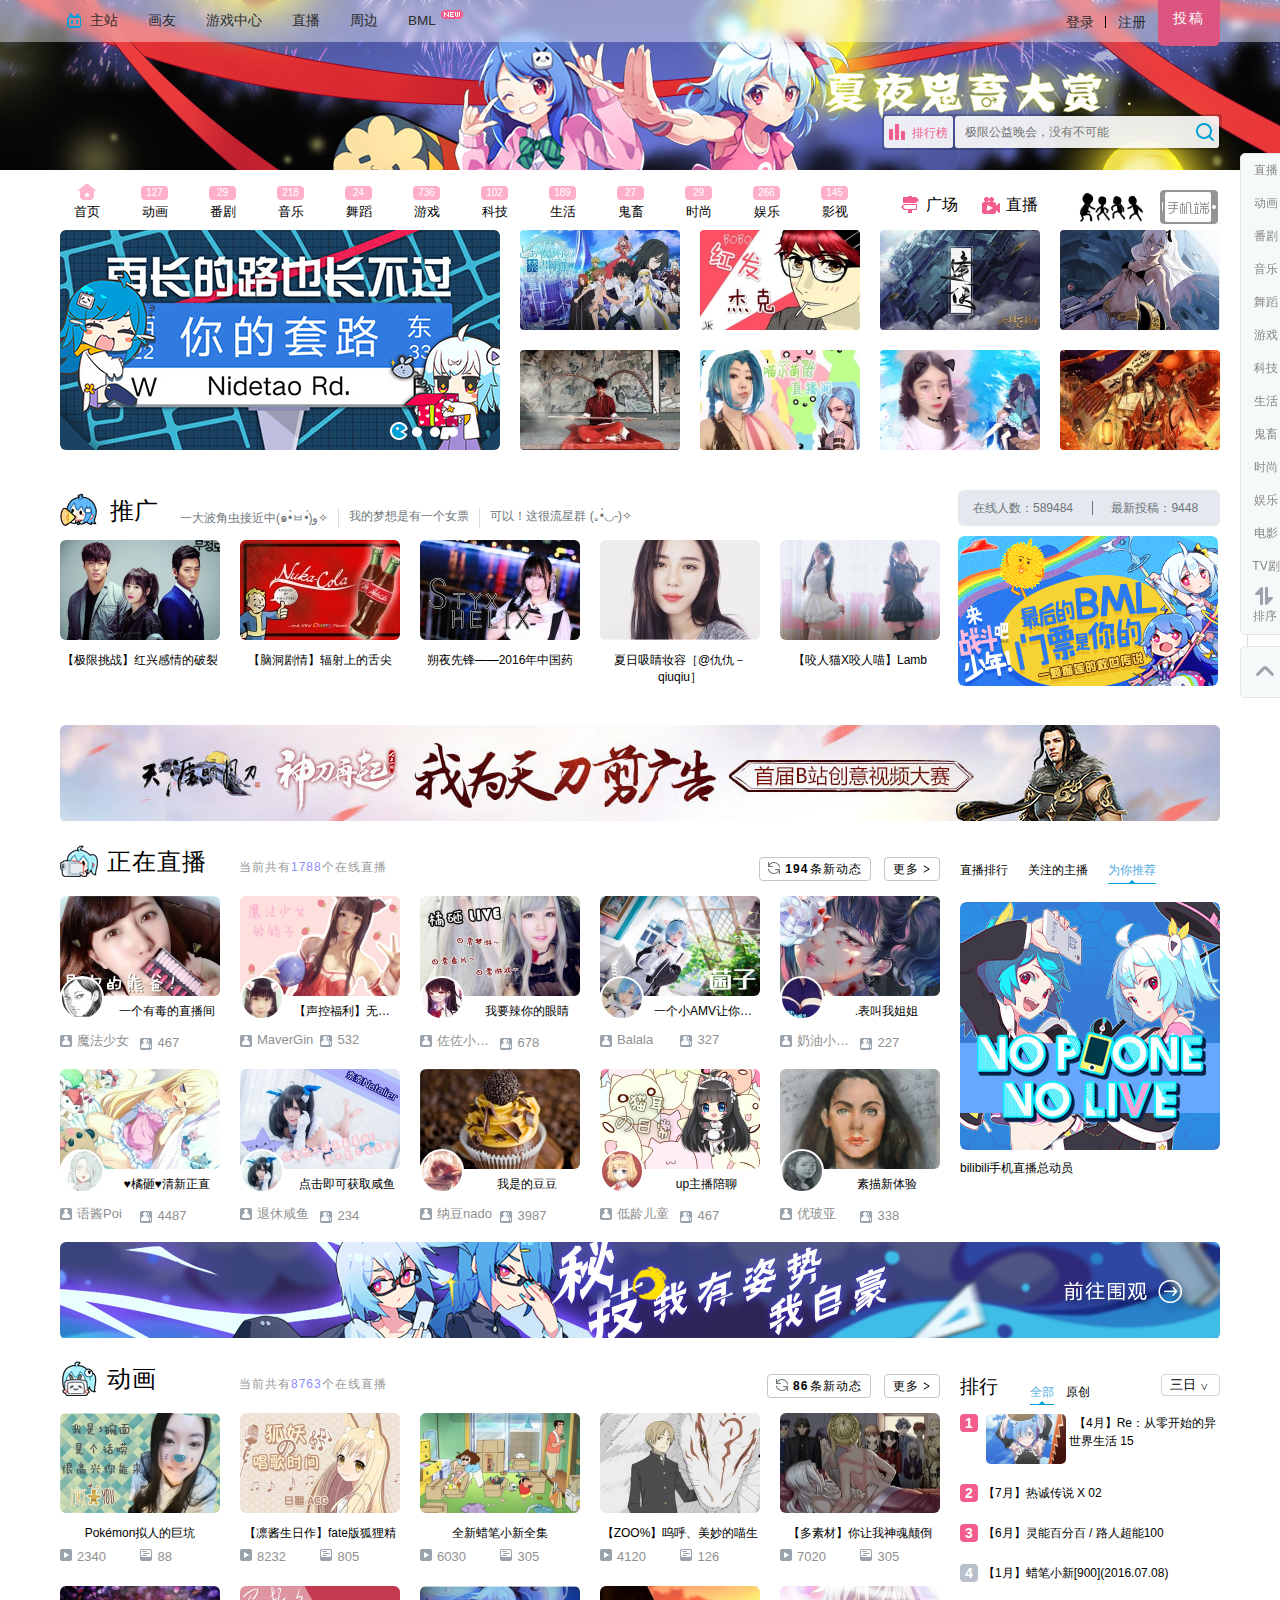
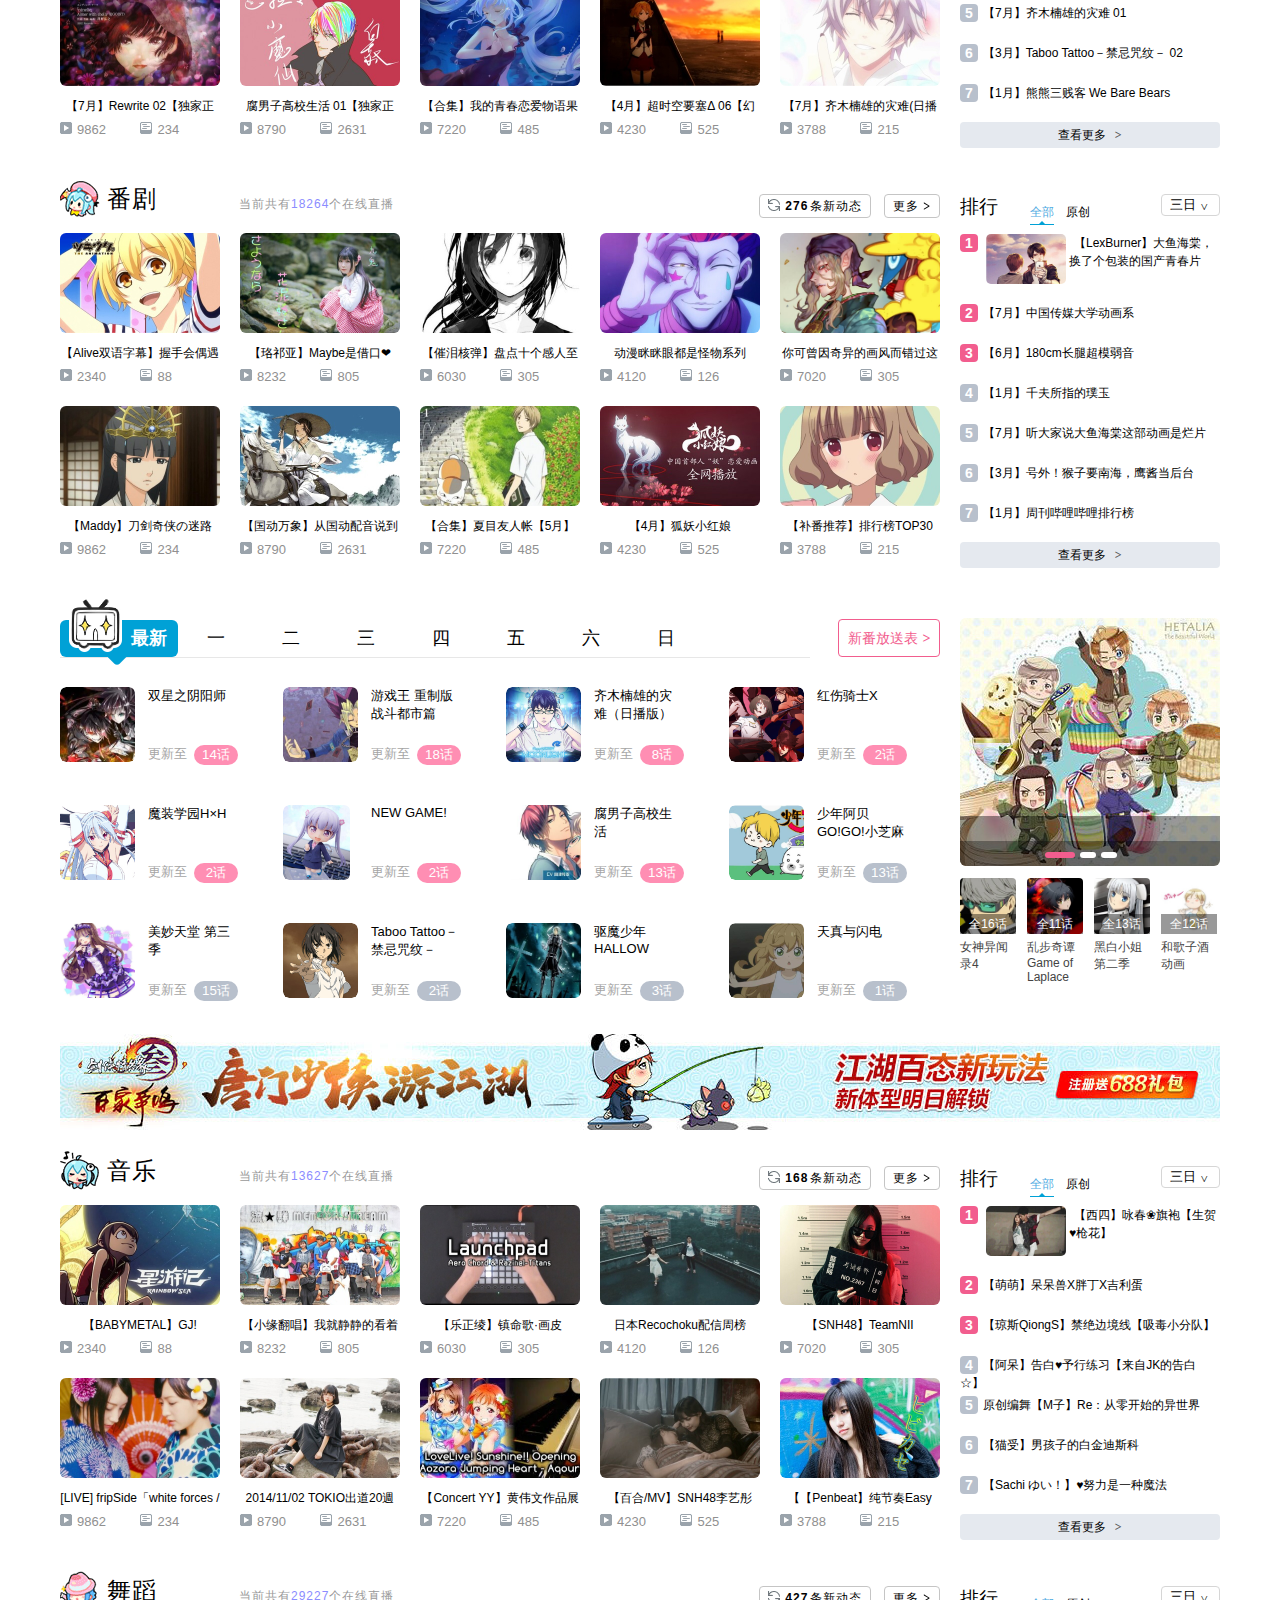
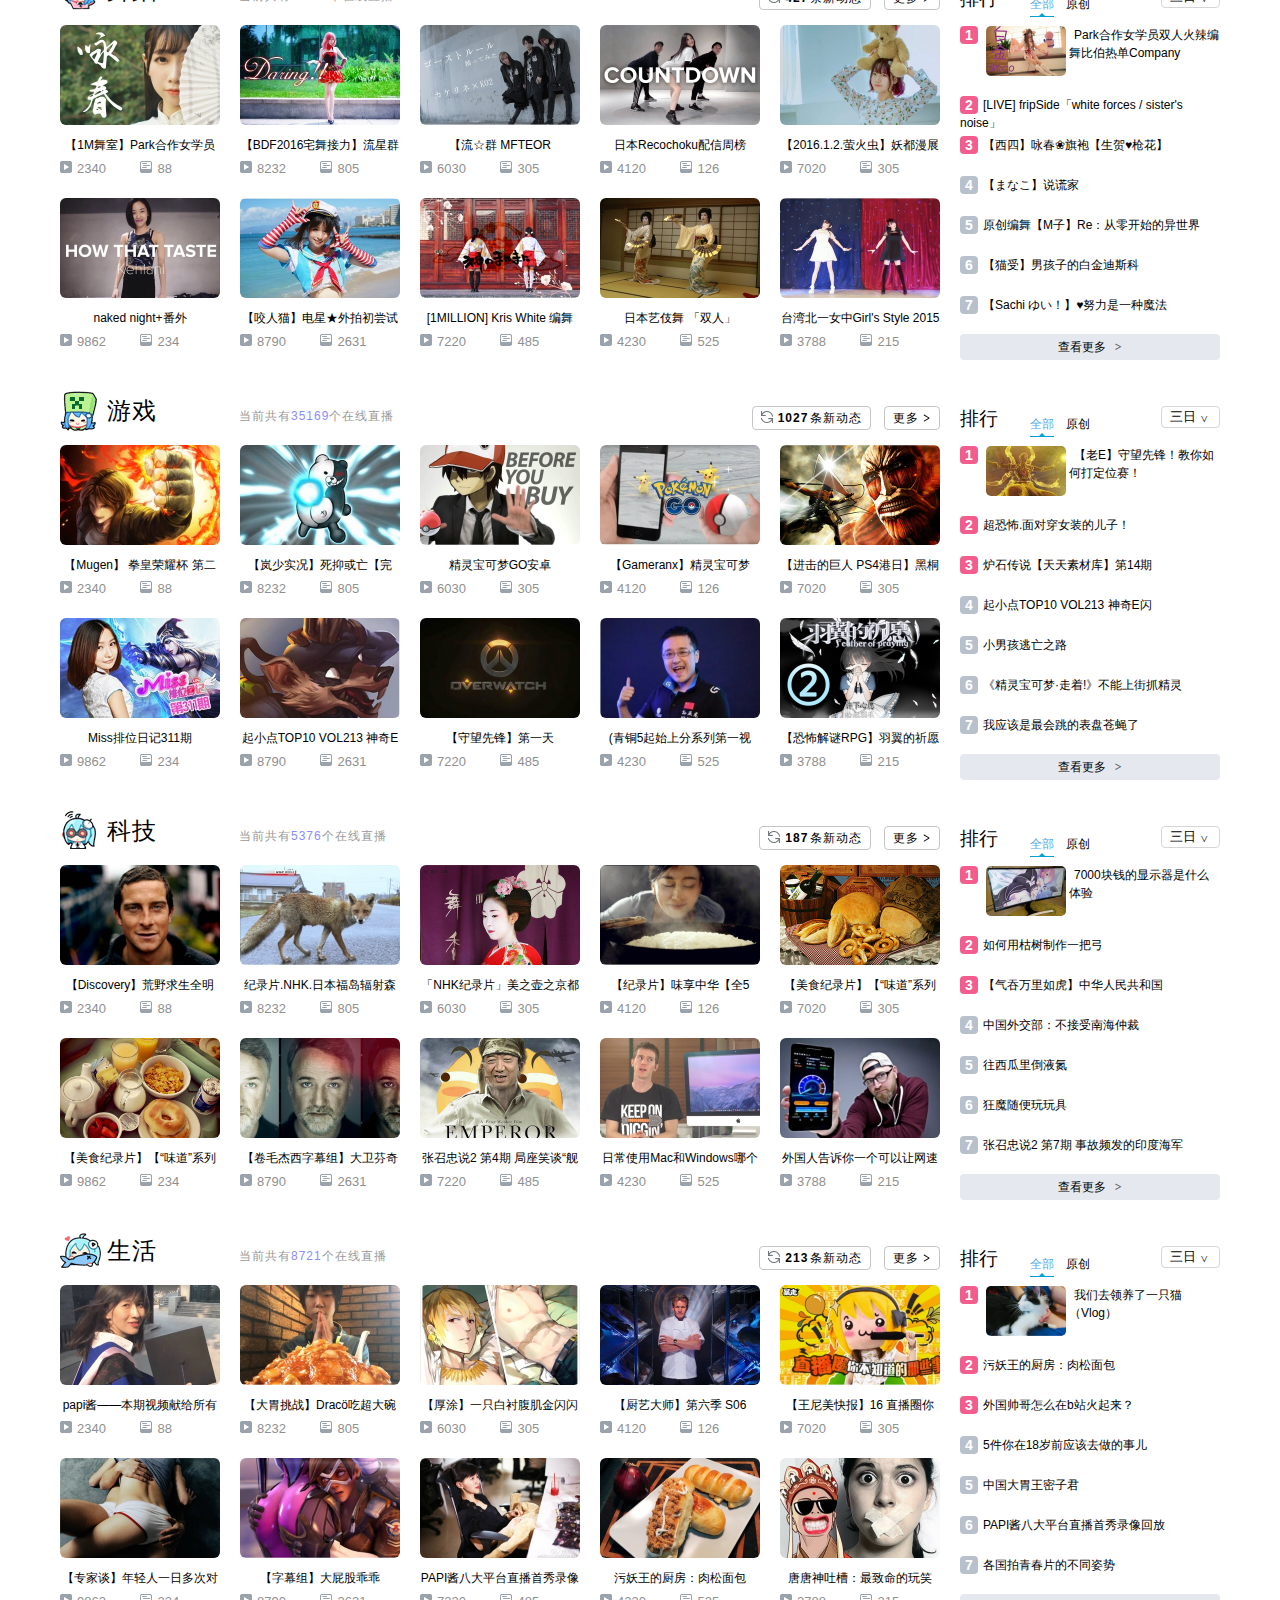
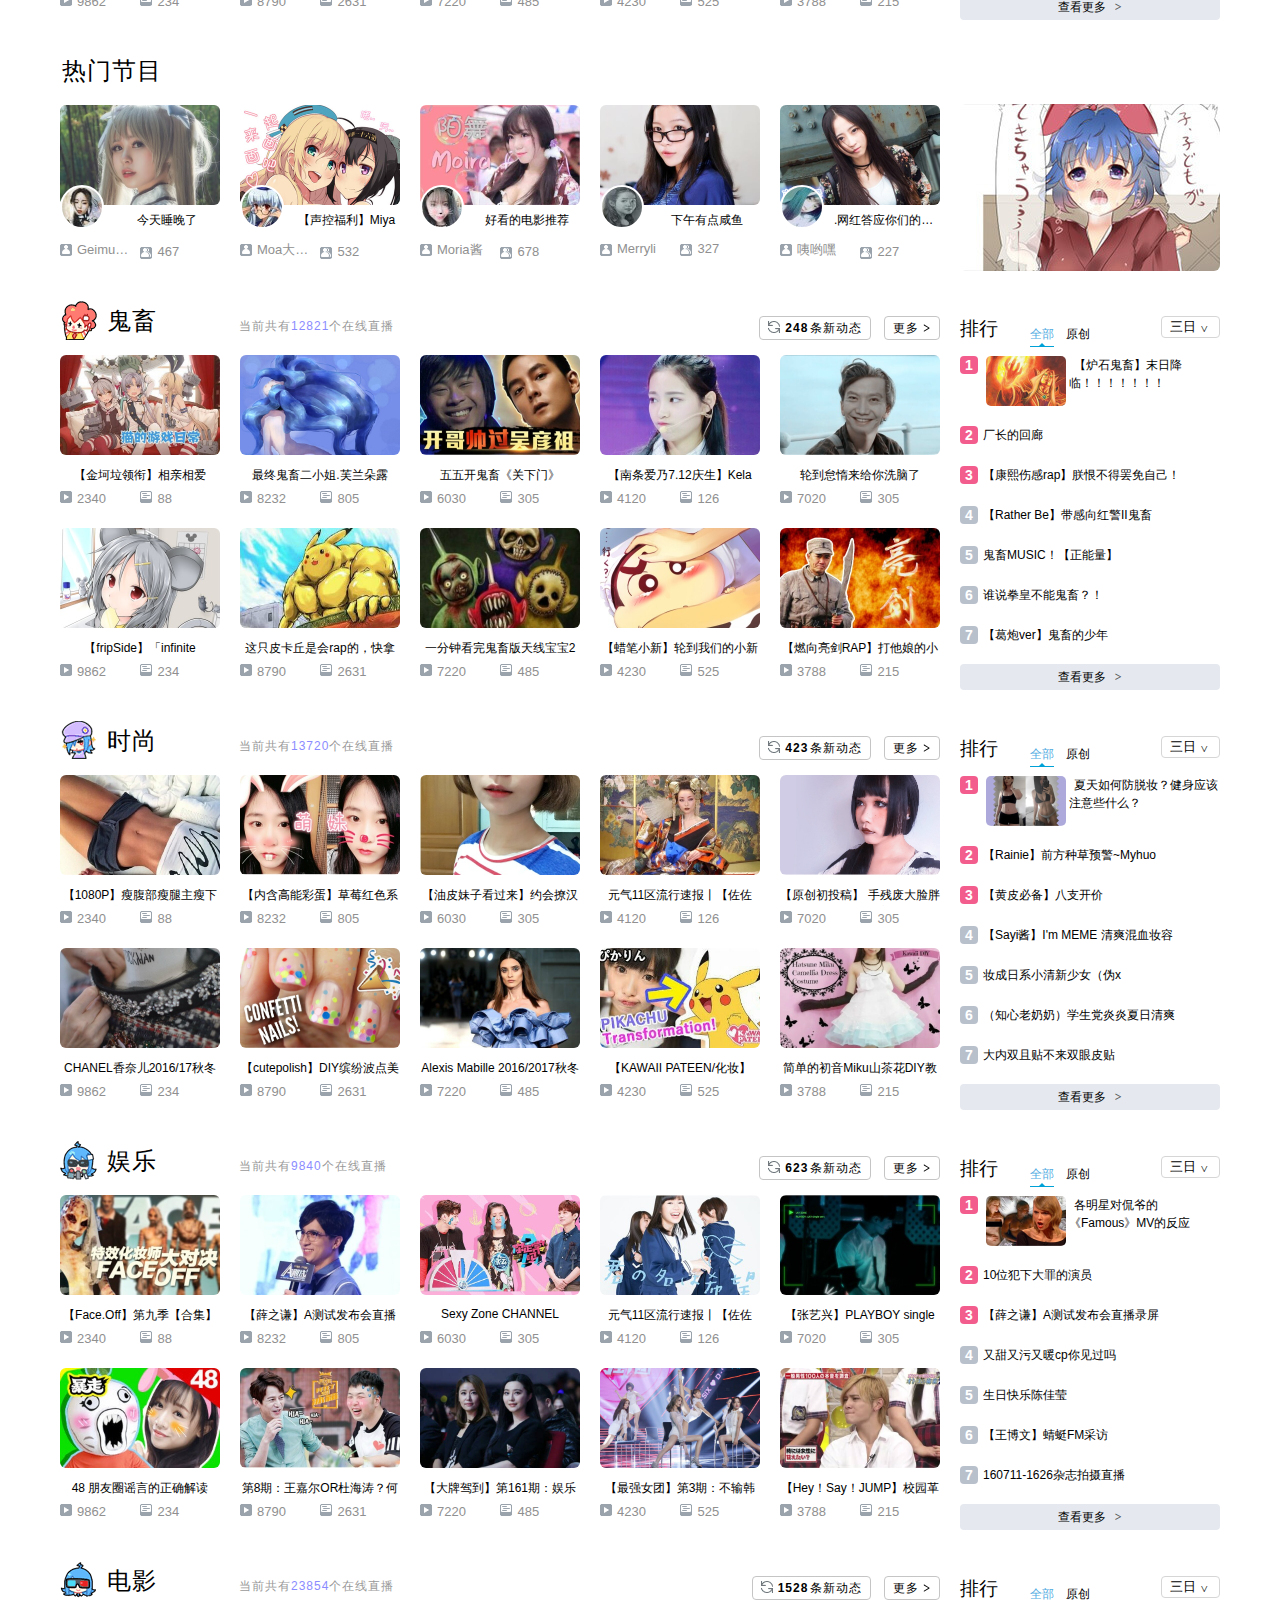
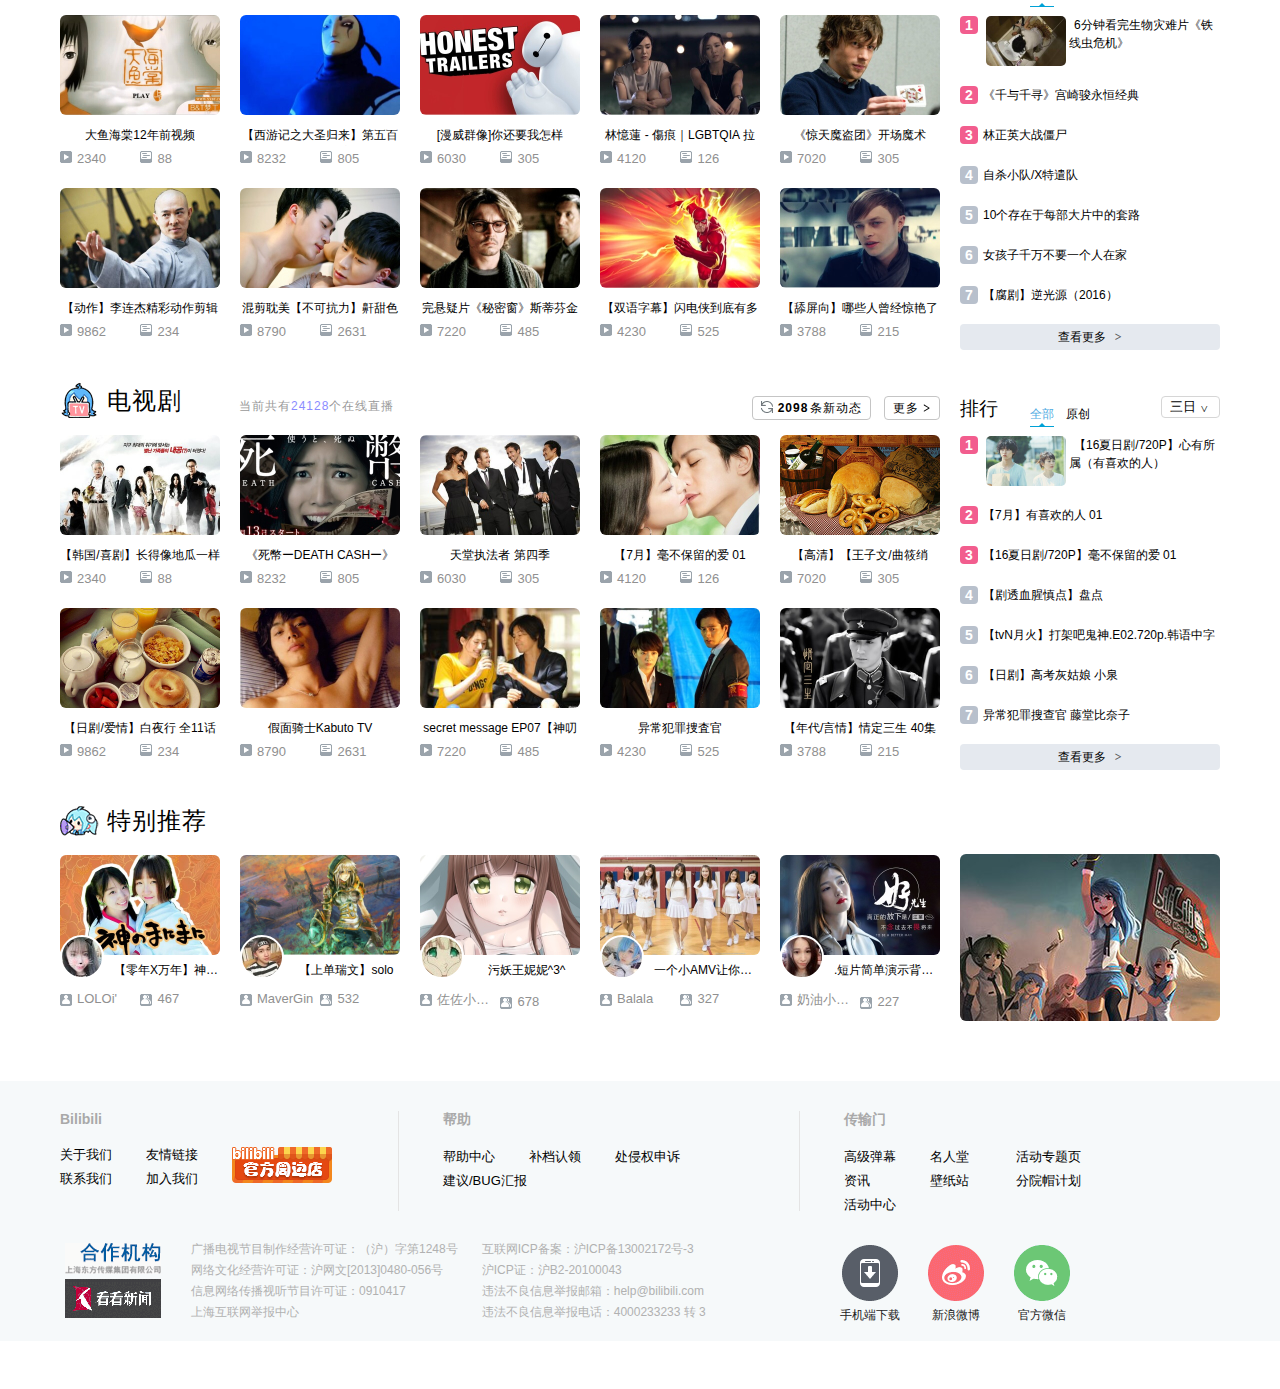
<file: bilibili仿站案例/bilibili/bilibili/index.html>
<!doctype html>
<html lang="en">
 <head>
  <meta charset="UTF-8">
  <meta name="Generator" content="EditPlus®">
  <meta name="Author" content="">
  <meta name="Keywords" content="">
  <meta name="Description" content="">
  <link href='css/header.css' rel='stylesheet'/>
  <link href='css/row.css' rel='stylesheet'/>
  <link href='css/footer.css' rel='stylesheet'/>
  <script src = 'plug-in/jquery-2.2.0.min.js' type='text/javascript'></script>
  <title>哔哩哔哩弹幕视频网</title>
</head>
<body>
<!--头部区域-->
<div class='bili-header'>
	<div class='navbar-mask'></div>
	<div class='navbar-wraper'>
		<div class='nav'>
			<ul class='nav-list'>
				<li class='icon-tv'><a href='#'>主站</a></li>
				<li><a href='#'>画友</a></li>
				<li id='nav-game'>
					<a href='#'>游戏中心</a>
					<div class='list-game pop' data-config='trigger:nav-game;delay:500;'>
						<div class='game-preview'>
							<div class='game-preview-top'></div>
							<ul class='game-preview-bottom'>
								<li class='first'>
									<img src="image/header/top/game/2.png" />
									<p>战舞幻想</p>
								</li>
								<li>
									<img src="image/header/top/game/3.png" />
									<p>刀剑神域</p>
								</li>
								<li>
									<img src="image/header/top/game/4.png" />
									<p>偶像梦幻</p>
								</li>
							</ul>
						</div>
						<div class='game-menu'>
							<img src="image/header/top/game/title.png">
							<a>游戏论坛</a>
							<ul>
								<li><a href='#'>少女前线</a></li>
								<li><a href='#'>苍之骑士团</a></li>
								<li><a href='#'>三国罗曼史</a></li>
								<li><a href='#'>命运-官位制定(Fate/Go)</a></li>
								<li><a href='#'>魔法少女园</a></li>
							</ul>
						</div>
					</div>
				</li>
				<li id='nav-play'>
					<a href='#'>直播</a>
					<div class='list-play pop' data-config='trigger:nav-play;delay:500;'>
						<div class='play-preview'>
							<h4 class = 'preview-title'>热门直播</h4>
							<ul class = 'preview-menu clearfixed'>
								<li>
									<a href = '#'>
										<div class='feature' style = 'background-image:url(image/header/top/live/1.jpg)'>
											<div class='feature-mask'>
												<span>Live</span>
											</div>
										</div>
										<p>迷人的飞哥</p>
									</a>
								</li>
								<li>
									<a href = '#'>
										<div class='feature' style = 'background-image:url(image/header/top/live/2.jpg)'>
											<div class='feature-mask'>
												<span>Live</span>
											</div>
										</div>
										<p>萌萌的老牛</p>
									</a>
								</li>
								<li>
									<a href = '#'>
										<div class='feature' style = 'background-image:url(image/header/top/live/3.jpg)'>
											<div class='feature-mask'>
												<span>Live</span>
											</div>
										</div>
										<p>牛逼的小老鼠</p>
									</a>
								</li>
								<li>
									<a href = '#'>
										<div class='feature' class='feature' style = 'background-image:url(image/header/top/live/4.gif)'>
											<div class='feature-mask'>
												<span>Live</span>
											</div>
										</div>
										<p>吾乃空山大神</p>
									</a>
								</li>
								<li>
									<a href = '#'>
										<div class='feature' style = 'background-image:url(image/header/top/live/5.jpg)'>
											<div class='feature-mask'>
												<span>Live</span>
											</div>
										</div>
										<p>千年污妖王年</p>
									</a>
								</li>
								<li>
									<a href = '#'>
										<div class='feature' style = 'background-image:url(image/header/top/live/6.jpg)'>
											<div class='feature-mask'>
												<span>Live</span>
											</div>
										</div>
										<p>我就不信邪</p>
									</a>
								</li>
							</ul>
						</div>
						<div class ='play-activity'>
							<h4 class = 'preview-title'>热门直播</h4>
							<ul>
								<li>
									<a href = '#'>
										<img src="image/header/top/live/8.jpg"/>
									</a>
								</li>
								<li>
									<a href = '#'>
										<img src="image/header/top/live/7.jpg"/>
									</a>
								</li>
							</ul>
						</div>
					</div>
				</li>
				<li>
					<a href='#'>周边</a>
				</li>
				<li class='icon-new' ><a href='#'>BML</a></li>
			</ul>
			<ul class='nav-login'>
				<li class='line'><a href='#'>登录</a></li>
				<li><a href='#'>注册</a></li>
				<li class='flag'><a href='#'>投稿</a></li>
			</ul>
		</div>
	</div>
	<div class='search-wraper clearfix'>
		<ul>
			<li class='rank'><span class='icon-rank'></span><a href='#'>排行榜</a></li>
			<li class='search'>
				<form>
					<input type='text' placeholder = '极限公益晚会，没有不可能'>
					<button class='icon-ext'></button>
				</form>
			</li>
		</ul>
	</div>
</div>
<!--主体区域-->
<div class='bili-bd' >
	<!--导航区域-->
	<div class='bili-bd-nav'>
		<ul class='nav-menu'>
			<li>
				<a href='#'>
					<span class='first ve-num'></span>
					<em>首页</em>
				</a>
			</li>
			<li>
				<a href='#'>
					<span class='ve-num'>127</span>
					<em>动画</em>
				</a>
				<ul class='menu-list pop'>
					<li><a href='#'><p><span>&gt</span>MAD.AMV</p></a></li>
					<li><a href='#'><p><span>&gt</span>MAD.3D</p></a></li>
					<li><a href='#'><p><span>&gt</span>短片.手书.配音</p></a></li>
					<li><a href='#'><p><span>&gt</span>综合</p></a></li>
				</ul>
			</li>
			<li>
				<a href='#'>
					<span class='ve-num'>29</span>
					<em>番剧</em>
				</a>
				<ul class='menu-list pop'>
					<li><a href='#'><p><span>&gt</span>连载动画</p></a></li>
					<li><a href='#'><p><span>&gt</span>完结动画</p></a></li>
					<li><a href='#'><p><span>&gt</span>资讯</p></a></li>
					<li><a href='#'><p><span>&gt</span>官方延伸</p></a></li>
					<li><a href='#'><p><span>&gt</span>国产动画</p></a></li>
					<li><a href='#'><p><span>&gt</span>新番Index</p></a></li>
				</ul>
			</li>
			<li>
				<a href='#'>
					<span class='ve-num'>218</span>
					<em>音乐</em>
				</a>
				<ul class='menu-list pop'>
					<li><a href='#'><p><span>&gt</span>翻唱</p></a></li>
					<li><a href='#'><p><span>&gt</span>Vocaloid.Utau</p></a></li>
					<li><a href='#'><p><span>&gt</span>演奏</p></a></li>
					<li><a href='#'><p><span>&gt</span>三次元音乐</p></a></li>
					<li><a href='#'><p><span>&gt</span>同人音乐</p></a></li>
					<li><a href='#'><p><span>&gt</span>OP/ED/OST</p></a></li>
					<li><a href='#'><p><span>&gt</span>音乐选集</p></a></li>
				</ul>
			</li>
			<li>
				<a href='#'>
					<span class='ve-num'>24</span>
					<em>舞蹈</em>
				</a>
				<ul class='menu-list pop'>
					<li><a href='#'><p><span>&gt</span>宅舞</p></a></li>
					<li><a href='#'><p><span>&gt</span>三次元舞蹈</p></a></li>
					<li><a href='#'><p><span>&gt</span>舞蹈教程</p></a></li>
				</ul>
			</li>
			<li>
				<a href='#'>
					<span class='ve-num'>736</span>
					<em>游戏</em>
				</a>
				<ul class='menu-list pop'>
					<li><a href='#'><p><span>&gt</span>单机联机</p></a></li>
					<li><a href='#'><p><span>&gt</span>网游电竞</p></a></li>
					<li><a href='#'><p><span>&gt</span>音游</p></a></li>
					<li><a href='#'><p><span>&gt</span>Mugen</p></a></li>
					<li><a href='#'><p><span>&gt</span>GMV</p></a></li>
				</ul>
			</li>
			<li>
				<a href='#'>
					<span class='ve-num'>102</span>
					<em>科技</em>
				</a>
				<ul class='menu-list pop'>
					<li><a href='#'><p><span>&gt</span>记录片</p></a></li>
					<li><a href='#'><p><span>&gt</span>趣味科普人文</p></a></li>
					<li><a href='#'><p><span>&gt</span>野生技术协会</p></a></li>
					<li><a href='#'><p><span>&gt</span>演讲公开课</p></a></li>
					<li><a href='#'><p><span>&gt</span>星海</p></a></li>
					<li><a href='#'><p><span>&gt</span>数码</p></a></li>
					<li><a href='#'><p><span>&gt</span>机械</p></a></li>
				</ul>
			</li>
			<li>
				<a href='#'>
					<span class='ve-num'>189</span>
					<em>生活</em>
				</a>
				<ul class='menu-list pop'>
					<li><a href='#'><p><span>&gt</span>搞笑</p></a></li>
					<li><a href='#'><p><span>&gt</span>日常</p></a></li>
					<li><a href='#'><p><span>&gt</span>美食圈</p></a></li>
					<li><a href='#'><p><span>&gt</span>动物圈</p></a></li>
				</ul>
			</li>
			<li>
				<a href='#'>
					<span class='ve-num'>27</span>
					<em>鬼畜</em>
				</a>
				<ul class='menu-list pop'>
					<li><a href='#'><p><span>&gt</span>鬼畜调教</p></a></li>
					<li><a href='#'><p><span>&gt</span>音MAD</p></a></li>
					<li><a href='#'><p><span>&gt</span>人力VOCALOID</p></a></li>
					<li><a href='#'><p><span>&gt</span>教程演示</p></a></li>
				</ul>
			</li>
			<li>
				<a href='#'>
					<span class='ve-num'>29</span>
					<em>时尚</em>
				</a>
				<ul class='menu-list pop'>
					<li><a href='#'><p><span>&gt</span>美妆健身</p></a></li>
					<li><a href='#'><p><span>&gt</span>服饰</p></a></li>
					<li><a href='#'><p><span>&gt</span>资讯</p></a></li>
				</ul>
			</li>
			<li>
				<a href='#'>
					<span class='ve-num'>266</span>
					<em>娱乐</em>
				</a>
				<ul class='menu-list pop'>
					<li><a href='#'><p><span>&gt</span>综艺</p></a></li>
					<li><a href='#'><p><span>&gt</span>明星</p></a></li>
					<li><a href='#'><p><span>&gt</span>Janpan相关</p></a></li>
				</ul>
			</li>
			<li>
				<a href='#'>
					<span class='ve-num'>145</span>
					<em>影视</em>
				</a>
				<ul class='menu-list pop'>
					<li><a href='#'><p><span>&gt</span>电影</p></a></li>
					<li><a href='#'><p><span>&gt</span>电视剧</p></a></li>
				</ul>
			</li>
		</ul>
		<div class='side-bar'>
			<div class='pub'>
				<a href='#'>
					广场
				</a>
			</div>
			<div class='play'>
				<a href='#'>
					直播
				</a>
			</div>
			<div class='show'>
				<img src ='image/header/phone/1.gif'/>
			</div>
			<div class='phone'>
				<img class='pop' data-config='effect:fadeIn;time:800;' src='image/header/phone/4.png'/>
			</div>
		</div>
	</div>
	<!--轮播区域-->
	<div class='bili-bd-previewer clearfix'>
		<div class='bili-bd-banner carousel' data-config='delay:500;time:4000;'>
			<ul class='banner-container container'>
				<li style='background:url(image/banner/left/4.jpg)'></li>
				<li style='background:url(image/banner/left/5.jpg)'></li>
				<li style='background:url(image/banner/left/2.png)'></li>
				<li style='background:url(image/banner/left/3.jpg)'></li>
				<li style='background:url(image/banner/left/1.jpg)'></li>
			</ul>
			<ul class='banner-tab tab'>
				<li class='active'></li>
				<li></li>
				<li></li>
				<li></li>
				<li></li>
			</ul>
		</div>
		<div class='bili-bd-column carousel' data-config='delay:0;autoplay:false;prev:.prev;next:.next;'>
			<ul class='column-list container'>
				<li>
					<ul class='list-wrap'>
						<li class='top' style='background-image:url(image/banner/right/1/1.jpg)'>
							<a href='#' class='pop' data-config='effect:slideDown;time:250;'>
								<span class='title'>[言和小说]Kill Me Eyes</span>
								<span class='author'>主播:塞亚</span>
							</a>
						</li>
						<li class='top' style='background-image:url(image/banner/right/1/2.jpg)'>
							<a href='#' class='pop' data-config='effect:slideDown;time:250;'>
								<span class='title'>心跳扑通扑通说喜欢</span>
								<span class='author'>主播:高压锅</span>
							</a>
						</li>
						<li class='top' style='background-image:url(image/banner/right/1/3.jpg)'>
							<a href='#' class='pop' data-config='effect:slideDown;time:250;'>
								<span class='title'>见过这样的男人?</span>
								<span class='author'>主播:萌一点嘛</span>
							</a>
						</li>	
						<li class='top' style='background-image:url(image/banner/right/1/7.jpg)'>
							<a href='#' class='pop' data-config='effect:slideDown;time:250;'>
								<span class='title'>万国动向</span>
								<span class='author'>主播:萌萌牛</span>
							</a>
						</li>	
						<li class='bottom' style='background-image:url(image/banner/right/1/4.jpg)'>
							<a href='#' class='pop' data-config='effect:slideDown;time:250;'>
								<span class='title'>三国杀[停不下来]</span>
								<span class='author'>主播:斗战猴子</span>
							</a>
						</li>
						<li class='bottom' style='background-image:url(image/banner/right/1/5.jpg)'>
							<a href='#' class='pop' data-config='effect:slideDown;time:250;'>
								<span class='title'>MiniLee周秀</span>
								<span class='author'>主播:哎呀呀</span>
							</a>
						</li>
						<li class='bottom' style='background-image:url(image/banner/right/1/6.jpg)'>
							<a href='#' class='pop' data-config='effect:slideDown;time:250;'>
								<span class='title'>Guige芸</span>
								<span class='author'>主播:bobo</span>
							</a>
						</li>
						<li class='bottom' style='background-image:url(image/banner/right/1/8.jpg)'>
							<a href='#' class='pop' data-config='effect:slideDown;time:250;'>
								<span class='title'>守望先锋</span>
								<span class='author'>主播:Magic</span>
							</a>
						</li>
					</ul>
				</li>
				<li>
					<ul class='list-wrap'>
						<li class='top' style='background-image:url(image/banner/right/2/1.jpg)'>
							<a href='#' class='pop' data-config='effect:slideDown;time:250;'>
								<span class='title'>[言和小说]Kill Me Eyes</span>
								<span class='author'>主播:塞亚</span>
							</a>
						</li>
						<li class='top' style='background-image:url(image/banner/right/2/2.jpg)'>
							<a href='#' class='pop' data-config='effect:slideDown;time:250;'>
								<span class='title'>心跳扑通扑通说喜欢</span>
								<span class='author'>主播:高压锅</span>
							</a>
						</li>
						<li class='top' style='background-image:url(image/banner/right/2/3.jpg)'>
							<a href='#' class='pop' data-config='effect:slideDown;time:250;'>
								<span class='title'>见过这样的男人?</span>
								<span class='author'>主播:萌一点嘛</span>
							</a>
						</li>
						<li class='top' style='background-image:url(image/banner/right/2/7.jpg)'>
							<a href='#' class='pop' data-config='effect:slideDown;time:250;'>
								<span class='title'>万国动向</span>
								<span class='author'>主播:萌萌牛</span>
							</a>
						</li>	
						<li class='bottom' style='background-image:url(image/banner/right/2/4.jpg)'>
							<a href='#' class='pop' data-config='effect:slideDown;time:250;'>
								<span class='title'>三国杀[停不下来]</span>
								<span class='author'>主播:斗战猴子</span>
							</a>
						</li>
						<li class='bottom' style='background-image:url(image/banner/right/2/5.jpg)'>
							<a href='#' class='pop' data-config='effect:slideDown;time:250;'>
								<span class='title'>全新[魔法格]</span>
								<span class='author'>主播:哎呀呀</span>
							</a>
						</li>
						<li class='bottom' style='background-image:url(image/banner/right/2/6.jpg)'>
							<a href='#' class='pop' data-config='effect:slideDown;time:250;'>
								<span class='title'>吉他手的一天</span>
								<span class='author'>主播:bobo</span>
							</a>
						</li>
						<li class='bottom' style='background-image:url(image/banner/right/2/8.jpg)'>
							<a href='#' class='pop' data-config='effect:slideDown;time:250;'>
								<span class='title'>塑业先锋</span>
								<span class='author'>主播:Magic</span>
							</a>
						</li>
					</ul>
				</li>
				<li>
					<ul class='list-wrap'>
						<li class='top' style='background-image:url(image/banner/right/3/1.jpg)'>
							<a href='#' class='pop' data-config='effect:slideDown;time:250;'>
								<span class='title'>[言和小说]Kill Me Eyes</span>
								<span class='author'>主播:塞亚</span>
							</a>
						</li>
						<li class='top' style='background-image:url(image/banner/right/3/2.jpg)'>
							<a href='#' class='pop' data-config='effect:slideDown;time:250;'>
								<span class='title'>心跳扑通扑通说喜欢</span>
								<span class='author'>主播:高压锅</span>
							</a>
						</li>
						<li class='top' style='background-image:url(image/banner/right/3/3.jpg)'>
							<a href='#' class='pop' data-config='effect:slideDown;time:250;'>
								<span class='title'>见过这样的男人?</span>
								<span class='author'>主播:萌一点嘛</span>
							</a>
						</li>
						<li class='top' style='background-image:url(image/banner/right/3/7.jpg)'>
							<a href='#' class='pop' data-config='effect:slideDown;time:250;'>
								<span class='title'>万国动向</span>
								<span class='author'>主播:萌萌牛</span>
							</a>
						</li>	
						<li class='bottom' style='background-image:url(image/banner/right/3/4.jpg)'>
							<a href='#' class='pop' data-config='effect:slideDown;time:250;'>
								<span class='title'>三国杀[停不下来]</span>
								<span class='author'>主播:斗战猴子</span>
							</a>
						</li>
						<li class='bottom' style='background-image:url(image/banner/right/3/5.jpg)'>
							<a href='#' class='pop' data-config='effect:slideDown;time:250;'>
								<span class='title'>全新[魔法格]</span>
								<span class='author'>主播:哎呀呀</span>
							</a>
						</li>
						<li class='bottom' style='background-image:url(image/banner/right/3/6.jpg)'>
							<a href='#' class='pop' data-config='effect:slideDown;time:250;'>
								<span class='title'>吉他手的一天</span>
								<span class='author'>主播:bobo</span>
							</a>
						</li>
						<li class='bottom' style='background-image:url(image/banner/right/3/8.jpg)'>
							<a href='#' class='pop' data-config='effect:slideDown;time:250;'>
								<span class='title'>塑业先锋</span>
								<span class='author'>主播:Magic</span>
							</a>
						</li>
					</ul>
				</li>
			</ul>
			<div class='btn prev'><span>昨日</span></div>
			<div class='btn next'><span>一周</span></div>
		</div>
	</div>
	<!--推广区-->
	<div class='bili-bd-promote clearfix'>
		<div class='promote-lt'>
			<div class='lt-header'>
				<h2 class='header-title'>
					推广
				</h2>
				<ul class='header-list'>
					<li><a href='#'>一大波角虫接近中(๑•̀ㅂ•́)و✧</a></li>
					<li><a href='#'>我的梦想是有一个女票</a></li>
					<li class='last'><a href='#'>可以！这很流星群 (｡•̀◡-)✧</a></li>
				</ul>
			</div>
			<div class='lt-container'>
				<ul class='container-list'>
					<li class='first'>
						<div class='list-pic' style='background-image:url(image/list-pic/1/1.jpg)'>
						<div class='comment'>
								<p>葛叔威武</p>
								<p>神作！</p>
								<p>蜜汁感动</p>
								<p>我们开头见</p>
								<p>求生之路泰坦米坷号特辑</p>
								<p>莫名有点帅</p>
								<p>蜜汁想哭</p>
								<p>握草up主你真他娘的是天才</p>
								<p>肚子好难受，快笑死</p>
								<p>233333333333333</p>
								<p>Well...Keep checking them!Keep looking!</p>
								<p>这段真不知道该笑该哭</p>
							</div>	
						</div>
						<p class='list-info'>【极限挑战】红兴感情的破裂</p>
						<div class='pop-item pop' data-config='effect:fadeIn;'>
							<div class='item-title'>
								<p>沦落 -饭制俞承豪视频(神剪辑简直虐心又虐身）</p>
								<span class='line'>白羊座奈奈</span>
								<span class='time'>2014-09-15 05:58 </span>
							</div>
							<div class='item-info'>
								<img src='image/list-pic/1/1.jpg' />
								<p>自制 当年的leon好水嫩~~这个角色其实就是出来耍帅的吧！！为了前因后果，有一些前后尽头也是剪切了</p>
							</div>
							<div class='item-rooter'>
								<span class='play'>1.1万</span>
								<span class='comment'>511</span>
								<span class='collect'>322</span>
								<span class='gold'>232</span>
							</div>
						</div>
					</li>
					<li>
						<div class='list-pic' style='background-image:url(image/list-pic/1/2.jpg)'></div>
						<p class='list-info'>【脑洞剧情】辐射上的舌尖</p>
						<div class='pop-item pop' data-config='effect:fadeIn;'>
							<div class='item-title'>
								<p>【绅士大概一分钟】崂山圣水炖鲱鱼罐头</p>
								<span class='line'>山下智博bobo</span>
								<span class='time'>2016-07-06 09:50</span>
							</div>
							<div class='item-info'>
								<img src='image/list-pic/1/2.jpg' />
								<p>用中国最难喝的饮料：崂山白花蛇草水，加上世界上最难吃的食物：鲱鱼罐头，二者完美的结合</p>
							</div>
							<div class='item-rooter'>
								<span class='play'>1.2万</span>
								<span class='comment'>233</span>
								<span class='collect'>312</span>
								<span class='gold'>522</span>
							</div>
						</div>
					</li>
					<li>
						<div class='list-pic' style='background-image:url(image/list-pic/1/3.jpg)'></div>
						<p class='list-info'>朔夜先锋——2016年中国药</p>
						<div class='pop-item pop' data-config='effect:fadeIn;'>
							<div class='item-title'>
								<p>原创编舞【M子】Re：从零开始的异世界生活ED-STYX HELIX</p>
								<span class='line'>M子子子子子子子</span>
								<span class='time'>2016-07-11 14:20</span>
							</div>
							<div class='item-info'>
								<img src='image/list-pic/1/3.jpg' />
								<p>关于内容：看了第一集就爱上了ED，4月找了个晚上就编完了！没想到因为“各种原因”才发出来嗷嗷嗷嗷！都15集了</p>
							</div>
							<div class='item-rooter'>
								<span class='play'>1.4万</span>
								<span class='comment'>533</span>
								<span class='collect'>622</span>
								<span class='gold'>722</span>
							</div>
						</div>
					</li>
					<li>
						<div class='list-pic' style='background-image:url(image/list-pic/1/4.jpg)'></div>
						<p class='list-info'>夏日吸睛妆容［@仇仇－qiuqiu］</p>
						<div class='pop-item pop' data-config='effect:fadeIn;'>
							<div class='item-title'>
								<p>夏日吸睛妆容［@仇仇－qiuqiu］</p>
								<span class='line'>仇仇qiuqiu</span>
								<span class='time'>2016-07-09 14:28</span>
							</div>
							<div class='item-info'>
								<img src='image/list-pic/1/4.jpg' />
								<p>微博：仇仇－qiuqiutb：仇大哥杂货铺公共微信号：仇大哥ins：qiuqiu1121</p>
							</div>
							<div class='item-rooter'>
								<span class='play'>1.9万</span>
								<span class='comment'>936</span>
								<span class='collect'>522</span>
								<span class='gold'>912</span>
							</div>
						</div>
					</li>
					<li>
						<div class='list-pic' style='background-image:url(image/list-pic/1/5.jpg)'></div>
						<p class='list-info'>【咬人猫X咬人喵】Lamb</p>
						<div class='pop-item pop' data-config='effect:fadeIn;'>
							<div class='item-title'>
								<p>原创编舞 再教育★把全部东西都烧掉吧</p>
								<span class='line'>八拍诅咒</span>
								<span class='time'>2016-06-13 22:32 </span>
							</div>
							<div class='item-info'>
								<img src='image/list-pic/1/5.jpg' />
								<p>特别鸣谢后期君：风行（辛苦了，特别爱你）茉莉小骨朵：从白天忙到黑夜大家都很辛苦！感谢所有小天使！</p>
							</div>
							<div class='item-rooter'>
								<span class='play'>2.6万</span>
								<span class='comment'>833</span>
								<span class='collect'>722</span>
								<span class='gold'>1722</span>
							</div>
						</div>
					</li>
				</ul>
			</div>
		</div>
		<div class='promote-gt'>
			<div class='gt-header'>
				<span class='line'><a href='#'>在线人数：589484</a></span>
				<span><a href='#'>最新投稿：9448</a></span>
			</div>
			<div class='gt-container'>
				<a href='#'>
					<img src='image/list-pic/1/1.png'/>
				</a>
			</div>
		</div>
	</div>
	<!--广告区1-->
	<div class='bili-bd-advert clearfix' style='background:url(image/adv/1.jpg) no-repeat'></div>
	<!--直播区-->
	<div class='bili-bd-live row clearfix scroll'>
		<div class='row-left'>
			<div class='row-left-hd'>
				<div class='hd-title'>
					<span class='icon' style='background:url(image/icons.png) -141px -652px'></span>
					<h2><a href='#'>正在直播</a></h2>
				</div>
				<div class='hd-num'>
					<p>当前共有<span>1788</span>个在线直播</p>
				</div>
				<div class='hd-renew'>
					<button class='new'><i></i><span>194</span>条新动态</button>
					<button class='more'><a href='#'>更多 <span>&gt</span></a></button>
				</div>
			</div>
			<div class='row-left-bd'>
				<ul>
					<li class='first'>
						<div class='list-pic' style='background-image:url(image/list-pic/live/1.jpg)'>
							<div class='pic-mask pop' data-config='effect:fadeIn;time:500;'>
								<span class='ball'></span>
								<h3>LIVE</h3>
							</div>
						</div>
						<div class='list-info'>
							<div class='face' style='background-image:url(image/list-pic/live/1-1.jpg)'></div>
							<p>一个有毒的直播间</p>
						</div>
						<div class='list-rooter'>
							<span class='author'>魔法少女</span>
							<span class='viewer'>467</span>
						</div>
					</li>
					<li>
						<div class='list-pic' style='background-image:url(image/list-pic/live/2.jpg)'>
							<div class='pic-mask pop' data-config='effect:fadeIn;time:500;'>
								<span class='ball'></span>
								<h3>LIVE</h3>
							</div>
						</div>
						<div class='list-info'>
							<div class='face' style='background-image:url(image/list-pic/live/2-1.jpg)'></div>
							<p>【声控福利】无论如你在何方</p>
						</div>
						<div class='list-rooter'>
							<span class='author'>MaverGin</span>
							<span class='viewer'>532</span>
						</div>
					</li>
					<li>
						<div class='list-pic' style='background-image:url(image/list-pic/live/3.jpg)'>
							<div class='pic-mask pop' data-config='effect:fadeIn;time:500;'>
								<span class='ball'></span>
								<h3>LIVE</h3>
							</div>
						</div>
						<div class='list-info'>
							<div class='face' style='background-image:url(image/list-pic/live/3-1.jpg)'></div>
							<p>我要辣你的眼睛</p>
						</div>
						<div class='list-rooter'>
							<span class='author'>佐佐小丸子</span>
							<span class='viewer'>678</span>
						</div>
					</li>
					<li>
						<div class='list-pic' style='background-image:url(image/list-pic/live/4.jpg)'>
							<div class='pic-mask pop' data-config='effect:fadeIn;time:500;'>
								<span class='ball'></span>
								<h3>LIVE</h3>
							</div>
						</div>
						<div class='list-info'>
							<div class='face' style='background-image:url(image/list-pic/live/4-1.jpg)'></div>
							<p>一个小AMV让你领悟</p>
						</div>
						<div class='list-rooter'>
							<span class='author'>Balala</span>
							<span class='viewer'>327</span>
						</div>
					</li>
					<li>
						<div class='list-pic' style='background-image:url(image/list-pic/live/5.jpg)'>
							<div class='pic-mask pop' data-config='effect:fadeIn;time:500;'>
								<span class='ball'></span>
								<h3>LIVE</h3>
							</div>
						</div>
						<div class='list-info'>
							<div class='face' style='background-image:url(image/list-pic/live/5-1.jpg)'></div>
							<p>.表叫我姐姐</p>
						</div>
						<div class='list-rooter'>
							<span class='author'>奶油小布丁</span>
							<span class='viewer'>227</span>
						</div>
					</li>
					<li class='first'>
						<div class='list-pic' style='background-image:url(image/list-pic/live/6.jpg)'>
							<div class='pic-mask pop' data-config='effect:fadeIn;time:500;'>
								<span class='ball'></span>
								<h3>LIVE</h3>
							</div>
						</div>
						<div class='list-info'>
							<div class='face' style='background-image:url(image/list-pic/live/6-1.jpg)'></div>
							<p>♥橘砸♥清新正直</p>
						</div>
						<div class='list-rooter'>
							<span class='author'>语酱Poi</span>
							<span class='viewer'>4487</span>
						</div>
					</li>
					<li>
						<div class='list-pic' style='background-image:url(image/list-pic/live/7.jpg)'>
							<div class='pic-mask pop' data-config='effect:fadeIn;time:500;'>
								<span class='ball'></span>
								<h3>LIVE</h3>
							</div>
						</div>
						<div class='list-info'>
							<div class='face' style='background-image:url(image/list-pic/live/7-1.jpg)'></div>
							<p>点击即可获取咸鱼</p>
						</div>
						<div class='list-rooter'>
							<span class='author'>退休咸鱼</span>
							<span class='viewer'>234</span>
						</div>
					</li>
					<li>
						<div class='list-pic' style='background-image:url(image/list-pic/live/8.jpg)'>
							<div class='pic-mask pop' data-config='effect:fadeIn;time:500;'>
								<span class='ball'></span>
								<h3>LIVE</h3>
							</div>
						</div>
						<div class='list-info'>
							<div class='face' style='background-image:url(image/list-pic/live/8-1.jpg)'></div>
							<p>我是的豆豆</p>
						</div>
						<div class='list-rooter'>
							<span class='author'>纳豆nado</span>
							<span class='viewer'>3987</span>
						</div>
					</li>
					<li>
						<div class='list-pic' style='background-image:url(image/list-pic/live/9.jpg)'>
							<div class='pic-mask pop' data-config='effect:fadeIn;time:500;'>
								<span class='ball'></span>
								<h3>LIVE</h3>
							</div>
						</div>
						<div class='list-info'>
							<div class='face' style='background-image:url(image/list-pic/live/9-1.jpg)'></div>
							<p>up主播陪聊</p>
						</div>
						<div class='list-rooter'>
							<span class='author'>低龄儿童</span>
							<span class='viewer'>467</span>
						</div>
					</li>
					<li>
						<div class='list-pic' style='background-image:url(image/list-pic/live/10.jpg)'>
							<div class='pic-mask pop' data-config='effect:fadeIn;time:500;'>
								<span class='ball'></span>
								<h3>LIVE</h3>
							</div>
						</div>
						<div class='list-info'>
							<div class='face' style='background-image:url(image/list-pic/live/10-1.jpg)'></div>
							<p>素描新体验</p>
						</div>
						<div class='list-rooter'>
							<span class='author'>优玻亚</span>
							<span class='viewer'>338</span>
						</div>
					</li>
				</ul>
			</div>
		</div>
		<div class='live-row-right carousel' data-config="delay:300;autoplay:false;">
			<div class='live-row-right-hd'>
				<ul class='tab'>
					<li>直播排行</li>
					<li>关注的主播</li>
					<li class='active'>为你推荐</li>
				</ul>
			</div>
			<div class='live-row-right-bd'>
				<ul class='container'>
					<li class='rank'>
						<ul class='rank-list'>
							<li>
								<span class='hot'>1</span>
								<a href='#'>
									<div class='inner'>
										<img src='image/list-pic/live/a.gif' />
										<div class='text'>
											<div class='text-top'>
												<p>心暖西瓜君</p>
											</div>
											<p>心暖：不接受，不承认，不参与，不执行</p>
										</div>
									</div>
								</a>
							</li>
							<li>
								<span class='hot'>2</span>
								<a href='#'>
									<div class='inner'>
										<img src='image/list-pic/live/b.jpg' />
										<div class='text'>
											<div class='text-top'>
												<p>两仪滚</p>
											</div>
											<p>黎明杀机 这黑妹好菜啊</p>
										</div>
									</div>
								</a>
							</li>
							<li>
								<span class='hot'>3</span>
								<a href='#'>
									<div class='inner'>
										<img src='image/list-pic/live/c.jpg' />
										<div class='text'>
											<div class='text-top'>
												<p>下限酱Orz</p>
											</div>
											<p>好听的音乐推荐，欢迎来听歌版聊</p>
										</div>
									</div>
								</a>
							</li>
							<li>
								<span>4</span>
								<a href='#'>
									<div class='inner'>
										<img src='image/list-pic/live/d.jpg' />
										<div class='text'>
											<div class='text-top'>
												<p>asecat</p>
											</div>
											<p>Pokemon go和房东妹子一起</p>
										</div>
									</div>
								</a>
							</li>
							<li>
								<span>5</span>
								<a href='#'>
									<div class='inner'>
										<img src='image/list-pic/live/e.jpg' />
										<div class='text'>
											<div class='text-top'>
												<p>苏暖小污婆</p>
											</div>
											<p>(๑•́ ₃ •̀๑) 犯我中华者 虽远必诛</p>
										</div>
									</div>
								</a>
							</li>
							<li>
								<span>6</span>
								<a href='#'>
									<div class='inner'>
										<img src='image/list-pic/live/f.gif' />
										<div class='text'>
											<div class='text-top'>
												<p>超心塞的十六</p>
											</div>
											<p>【十六】MC 宝宝！到爸爸这儿</p>
										</div>
									</div>
								</a>
							</li>
						</ul>
					</li>
					<li class='fol'><a href='#'><p>请先<span>登录</span></p></a></li>
					<li class='rec'>
						<a href='#'>
							<div class='img'>
								<img src='image/list-pic/live/lg.jpg'/>
							</div>
							<p>bilibili手机直播总动员</p>
						</a>
					</li>
				</ul>
			</div>
		</div>
	</div>
	<!--广告区2-->
	<div class='bili-bd-advert clearfix' style='background:url(image/adv/2.jpg) no-repeat'></div>
	<!--动画区-->
	<div class='bili-bd-cartoon row clearfix scroll'>
		<div class='row-left'>
			<div class='row-left-hd'>
				<div class='hd-title'>
					<span class='icon' style='background:url(image/icons.png) -141px -908px;'></span>
					<h2><a href='#'>动画</a></h2>
				</div>
				<div class='hd-num'>
					<p>当前共有<span>8763</span>个在线直播</p>
				</div>
				<div class='hd-renew'>
					<button class='new'><i></i><span>86</span>条新动态</button>
					<button class='more'><a href='#'>更多 <span>&gt</span></a></button>
				</div>
			</div>
			<div class='row-left-bd'>
				<ul>
					<li class='first'>
						<div class='list-pic' style='background-image:url(image/list-pic/cartoon/1.jpg)'>
						</div>
						<div class='list-info'>
							<p>Pokémon拟人的巨坑</p>
						</div>
						<div class='list-rooter'>
							<span class='play'>2340</span>
							<span class='comment'>88</span>
						</div>
						<div class='pop-item pop' data-config='effect:fadeIn;time:150;'>
							<div class='item-title'>
								<p>Pokémon拟人的巨坑</p>
								<span class='line'>@深井玑</span>
								<span class='time'>2014-09-15 05:58 </span>
							</div>
							<div class='item-info'>
								<img src='image/list-pic/cartoon/1.jpg' />
								<p>这是一个正直♂绿色的直播间。新id在弹幕里多跟我说说话我就眼熟你啦直播地点在宿舍  可能会有点乱憋在意！</p>
							</div>
							<div class='item-rooter'>
								<span class='play'>2340</span>
								<span class='comment'>88</span>
								<span class='collect'>129</span>
								<span class='gold'>332</span>
							</div>
						</div>
					</li>
					<li>
						<div class='list-pic' style='background-image:url(image/list-pic/cartoon/2.jpg)'>
						</div>
						<div class='list-info'>
							<p>【凛酱生日作】fate版狐狸精</p>
						</div>
						<div class='list-rooter'>
							<span class='play'>8232</span>
							<span class='comment'>805</span>
						</div>
						<div class='pop-item pop' data-config='effect:fadeIn;time:150;'>
							<div class='item-title'>
								<p>【凛酱生日作】fate版狐狸精</p>
								<span class='line'>萌新狸の猫</span>
								<span class='time'>2016-12-12 12:16 </span>
							</div>
							<div class='item-info'>
								<img src='image/list-pic/cartoon/2.jpg' />
								<p>自制  最近收拾素材的时候发现没填完的坑  那个时候小埋还在连载呢····  强行高产一波~猜猜我这个封面和以前哪个封面是一张图  有谁知道出处在评论区注明一下吧</p>
							</div>
							<div class='item-rooter'>
								<span class='play'>8232</span>
								<span class='comment'>805</span>
								<span class='collect'>322</span>
								<span class='gold'>232</span>
							</div>
						</div>
					</li>
					<li>
						<div class='list-pic' style='background-image:url(image/list-pic/cartoon/3.jpg)'>
						</div>
						<div class='list-info'>
							<p>全新蜡笔小新全集</p>
						</div>
						<div class='list-rooter'>
							<span class='play'>6030</span>
							<span class='comment'>305</span>
						</div>
						<div class='pop-item pop' data-config='effect:fadeIn;time:150;'>
							<div class='item-title'>
								<p>全新蜡笔小新全集</p>
								<span class='line'>何必Hebee</span>
								<span class='time'>2015-11-25 12:33 </span>
							</div>
							<div class='item-info'>
								<img src='image/list-pic/cartoon/3.jpg' />
								<p>任何一部稍微文艺点的动画，只要你想解读，用编剧视角去看都会很厉害！</p>
							</div>
							<div class='item-rooter'>
								<span class='play'>6030</span>
								<span class='comment'>305</span>
								<span class='collect'>452</span>
								<span class='gold'>543</span>
							</div>
						</div>
					</li>
					<li>
						<div class='list-pic' style='background-image:url(image/list-pic/cartoon/4.jpg)'>
						</div>
						<div class='list-info'>
							<p>【ZOO%】呜呼、美妙的喵生</p>
						</div>
						<div class='list-rooter'>
							<span class='play'>4120</span>
							<span class='comment'>126</span>
						</div>
						<div class='pop-item pop' data-config='effect:fadeIn;time:150;'>
							<div class='item-title'>
								<p>【ZOO%】呜呼、美妙的喵生</p>
								<span class='line'>神经病少年啊</span>
								<span class='time'>2016-01-29 19:55</span>
							</div>
							<div class='item-info'>
								<img src='image/list-pic/cartoon/4.jpg' />
								<p>那年那兔那些事儿第一季第十二集兔子清唱《叫阮的名》</p>
							</div>
							<div class='item-rooter'>
								<span class='play'>4120</span>
								<span class='comment'>126</span>
								<span class='collect'>382</span>
								<span class='gold'>987</span>
							</div>
						</div>
					</li>
					<li>
						<div class='list-pic' style='background-image:url(image/list-pic/cartoon/11.jpg)'>
						</div>
						<div class='list-info'>
							<p>【多素材】你让我神魂颠倒</p>
						</div>
						<div class='list-rooter'>
							<span class='play'>7020</span>
							<span class='comment'>305</span>
						</div>
						<div class='pop-item pop' data-config='effect:fadeIn;time:150;'>
							<div class='item-title'>
								<p>【多素材】你让我神魂颠倒</p>
								<span class='line'>Mircal</span>
								<span class='time'>2016-07-10 00:00</span>
							</div>
							<div class='item-info'>
								<img src='image/list-pic/cartoon/11.jpg' />
								<p>那些年我们不得不说的秘密</p>
							</div>
							<div class='item-rooter'>
								<span class='play'>7020</span>
								<span class='comment'>305</span>
								<span class='collect'>252</span>
								<span class='gold'>1043</span>
							</div>
						</div>
					</li>
					<li class='first'>
						<div class='list-pic' style='background-image:url(image/list-pic/cartoon/6.jpg)'>
						</div>
						<div class='list-info'>
							<p>【7月】Rewrite 02【独家正版】</p>
						</div>
						<div class='list-rooter'>
							<span class='play'>9862</span>
							<span class='comment'>234</span>
						</div>
						<div class='pop-item pop' data-config='effect:fadeIn;time:150;'>
							<div class='item-title'>
								<p>【7月】Rewrite 02【独家正版】</p>
								<span class='line'>Coco沫</span>
								<span class='time'>2016-07-12 11:23</span>
							</div>
							<div class='item-info'>
								<img src='image/list-pic/cartoon/6.jpg' />
								<p>Rewrite剧场 最新更新</p>
							</div>
							<div class='item-rooter'>
								<span class='play'>9862</span>
								<span class='comment'>234</span>
								<span class='collect'>152</span>
								<span class='gold'>243</span>
							</div>
						</div>
					</li>
					<li>
						<div class='list-pic' style='background-image:url(image/list-pic/cartoon/7.jpg)'>
						</div>
						<div class='list-info'>
							<p>腐男子高校生活 01【独家正版】</p>
						</div>
						<div class='list-rooter'>
							<span class='play'>8790</span>
							<span class='comment'>2631</span>
						</div>
						<div class='pop-item pop' data-config='effect:fadeIn;time:150;'>
							<div class='item-title'>
								<p>腐男子高校生活 01【独家正版】</p>
								<span class='line'>流浪的猫</span>
								<span class='time'>2015-04-23 14:13</span>
							</div>
							<div class='item-info'>
								<img src='image/list-pic/cartoon/7.jpg' />
								<p>改编自2006年12月29日由TYPE-MOON与Nitro+合作发售的小说。为《Fate/staynight》的前传。传说中，圣杯是能够实现拥有者愿望的宝物。为了追求圣杯的力量，7位魔术师各自召唤英灵</p>
							</div>
							<div class='item-rooter'>
								<span class='play'>8790</span>
								<span class='comment'>2631</span>
								<span class='collect'>3419</span>
								<span class='gold'>7652</span>
							</div>
						</div>
					</li>
					<li>
						<div class='list-pic' style='background-image:url(image/list-pic/cartoon/8.jpg)'>
						</div>
						<div class='list-info'>
							<p>【合集】我的青春恋爱物语果然有问题【7月】</p>
						</div>
						<div class='list-rooter'>
							<span class='play'>7220</span>
							<span class='comment'>485</span>
						</div>
						<div class='pop-item pop' data-config='effect:fadeIn;time:150;'>
							<div class='item-title'>
								<p>【合集】我的青春恋爱物语果然有问题【7月】</p>
								<span class='line'>kumi酱</span>
								<span class='time'>2016-01-11 23:43</span>
							</div>
							<div class='item-info'>
								<img src='image/list-pic/cartoon/8.jpg' />
								<p>~我的青春恋爱物语果然有问题 Bilibili正版放送~</p>
							</div>
							<div class='item-rooter'>
								<span class='play'>7220</span>
								<span class='comment'>485</span>
								<span class='collect'>652</span>
								<span class='gold'>432</span>
							</div>
						</div>
					</li>
					<li>
						<div class='list-pic' style='background-image:url(image/list-pic/cartoon/10.jpg)'>
						</div>
						<div class='list-info'>
							<p>【4月】超时空要塞Δ 06【幻之x诸神xDHR】</p>
						</div>
						<div class='list-rooter'>
							<span class='play'>4230</span>
							<span class='comment'>525</span>
						</div>
						<div class='pop-item pop' data-config='effect:fadeIn;time:150;'>
							<div class='item-title'>
								<p>【4月】超时空要塞Δ 06【幻之x诸神xDHR】</p>
								<span class='line'>纯白</span>
								<span class='time'>2016-04-29 09:42</span>
							</div>
							<div class='item-info'>
								<img src='image/list-pic/cartoon/8.jpg' />
								<p>第一首星尘原创，讲的是穿越的故事。曲：纯白，词：薇采之依</p>
							</div>
							<div class='item-rooter'>
								<span class='play'>4230</span>
								<span class='comment'>525</span>
								<span class='collect'>245</span>
								<span class='gold'>232</span>
							</div>
						</div>
					</li>
					<li>
						<div class='list-pic' style='background-image:url(image/list-pic/cartoon/9.jpg)'>
						</div>
						<div class='list-info'>
							<p>【7月】齐木楠雄的灾难(日播版) 08</p>
						</div>
						<div class='list-rooter'>
							<span class='play'>3788</span>
							<span class='comment'>215</span>
						</div>
						<div class='pop-item pop' data-config='effect:fadeIn;time:150;'>
							<div class='item-title'>
								<p>【7月】齐木楠雄的灾难(日播版) 08</p>
								<span class='line'>Yumi酱</span>
								<span class='time'>2016-07-12 17:38</span>
							</div>
							<div class='item-info'>
								<img src='image/list-pic/cartoon/9.jpg' />
								<p>（番号90793）的ED完整版  OP:av5303735   请拿去翻唱/剪辑/演奏吧~</p>
							</div>
							<div class='item-rooter'>
								<span class='play'>3788</span>
								<span class='comment'>215</span>
								<span class='collect'>842</span>
								<span class='gold'>326</span>
							</div>
						</div>
					</li>
				</ul>
			</div>
		</div>
		<div class='row-right carousel' data-config='event:hover;delay:300;autoplay:false;'>
			<div class='row-right-hd'>
				<h3>排行</h3>
				<ul class='tab'>
					<li class='active'>全部</li>
					<li>原创</li>
				</ul>
				<div class='select'>
					<div class='btn day'>三日</div>
					<div class='btn week'>一周</div>
				</div>
			</div>
			<div class='row-right-bd'>
				<ul class='rank-wraper container'>
					<li>
						<ul class='rank-list'>
							<li class='first'>
								<span class='hot'>1</span>
								<div class='inner'>
									<img src='image/list-pic/cartoon/a.jpg'/>
									<p>【4月】Re：从零开始的异世界生活 15</p>
								</div>
							</li>
							<li>
								<span class='hot'>2</span>
								<div class='inner'>
									<p>【7月】热诚传说 X 02</p>
								</div>
							</li>
							<li>
								<span class='hot'>3</span>
								<div class='inner'>
									<p>【6月】灵能百分百 / 路人超能100</p>
								</div>
							</li>
							<li>
								<span>4</span>
								<div class='inner'>
									<p>【1月】蜡笔小新[900](2016.07.08)</p>
								</div>
							</li>
							<li>
								<span>5</span>
								<div class='inner'>
									<p>【7月】齐木楠雄的灾难 01</p>
								</div>
							</li>
							<li>
								<span>6</span>
								<div class='inner'>
									<p>【3月】Taboo Tattoo－禁忌咒纹－ 02</p>
								</div>
							</li>
							<li>
								<span>7</span>
								<div class='inner'>
									<p>【1月】熊熊三贱客 We Bare Bears</p>
								</div>
							</li>
						</ul>
					</li>
					<li>
						<ul class='rank-list'>
							<li class='first'>
								<span class='hot'>1</span>
								<div class='inner'>
									<img src='image/list-pic/cartoon/b.jpg'/>
									<p>甲铁城的卡巴内瑞</p>
								</div>
							</li>
							<li>
								<span class='hot'>2</span>
								<div class='inner'>
									<p>【1月】最终幻想15 BROTHERHOOD</p>
								</div>
							</li>
							<li>
								<span class='hot'>3</span>
								<div class='inner'>
									<p>【3月】游戏王 01话【重制版】</p>
								</div>
							</li>
							<li>
								<span>4</span>
								<div class='inner'>
									<p>【4月】昭和元禄落语心中OVA 01【F宅】</p>
								</div>
							</li>
							<li>
								<span>5</span>
								<div class='inner'>
									<p>【7月】黑色残骸 14【F宅x袋鼠xDHR】</p>
								</div>
							</li>
							<li>
								<span>6</span>
								<div class='inner'>
									<p>【5月】食戟之灵 02 暑假的绘里奈</p>
								</div>
							</li>
							<li>
								<span>7</span>
								<div class='inner'>
									<p>【7月】魔装学院</p>
								</div>
							</li>
						</ul>
					</li>
				</ul>
				<div class='rank-more'><a href='#'>查看更多 <span>&gt</span></a></div>
			</div>
		</div>
	</div>
	<!--番剧区-->
	<div class='bili-bd-vedio row clearfix scroll'>
		<div class='row-left'>
			<div class='row-left-hd'>
				<div class='hd-title'>
					<span class='icon' style='background:url(image/icons.png) -141px -140px;'></span>
					<h2><a href='#'>番剧</a></h2>
				</div>
				<div class='hd-num'>
					<p>当前共有<span>18264</span>个在线直播</p>
				</div>
				<div class='hd-renew'>
					<button class='new'><i></i><span>276</span>条新动态</button>
					<button class='more'><a href='#'>更多 <span>&gt</span></a></button>
				</div>
			</div>
			<div class='row-left-bd'>
				<ul>
					<li class='first'>
						<div class='list-pic' style='background-image:url(image/list-pic/vedio/1.jpg)'>
						</div>
						<div class='list-info'>
							<p>【Alive双语字幕】握手会偶遇</p>
						</div>
						<div class='list-rooter'>
							<span class='play'>2340</span>
							<span class='comment'>88</span>
						</div>
						<div class='pop-item pop' data-config='effect:fadeIn;time:150;'>
							<div class='item-title'>
								<p>握手会的偶遇</p>
								<span class='line'>BabyKim</span>
								<span class='time'>2014-09-15 05:58 </span>
							</div>
							<div class='item-info'>
								<img src='image/list-pic/vedio/1.jpg' />
								<p>本家：av5314285 | 作编曲：Ryuu | 词：十二月 | 原唱：冥月 | 翻唱/后期：人衣大人MP3：http://5sing.kugou.com/fc/15307987.html</p>
							</div>
							<div class='item-rooter'>
								<span class='play'>2340</span>
								<span class='comment'>88</span>
								<span class='collect'>129</span>
								<span class='gold'>332</span>
							</div>
						</div>
					</li>
					<li>
						<div class='list-pic' style='background-image:url(image/list-pic/vedio/2.jpg)'>
						</div>
						<div class='list-info'>
							<p>【珞祁亚】Maybe是借口❤GT-K成立1000天</p>
						</div>
						<div class='list-rooter'>
							<span class='play'>8232</span>
							<span class='comment'>805</span>
						</div>
						<div class='pop-item pop' data-config='effect:fadeIn;time:150;'>
							<div class='item-title'>
								<p>【珞祁亚】Maybe是借口❤GT-K成立1000天</p>
								<span class='line'>DUSTIN珞祁亚__</span>
								<span class='time'>2016-12-12 12:16 </span>
							</div>
							<div class='item-info'>
								<img src='image/list-pic/vedio/2.jpg' />
								<p>今天是GT-K成立1000天啦~也是我从GT-K毕业的日子，最后一次以GT-K成员的名义发布作品</p>
							</div>
							<div class='item-rooter'>
								<span class='play'>8232</span>
								<span class='comment'>805</span>
								<span class='collect'>322</span>
								<span class='gold'>232</span>
							</div>
						</div>
					</li>
					<li>
						<div class='list-pic' style='background-image:url(image/list-pic/vedio/3.jpg)'>
						</div>
						<div class='list-info'>
							<p>【催泪核弹】盘点十个感人至深的动漫场景</p>
						</div>
						<div class='list-rooter'>
							<span class='play'>6030</span>
							<span class='comment'>305</span>
						</div>
						<div class='pop-item pop' data-config='effect:fadeIn;time:150;'>
							<div class='item-title'>
								<p>【催泪核弹】盘点十个感人至深的动漫场景</p>
								<span class='line'>何必Hebee</span>
								<span class='time'>2015-11-25 12:33 </span>
							</div>
							<div class='item-info'>
								<img src='image/list-pic/vedio/3.jpg' />
								<p>自制 五二零特典，妈妈问我为什么哭着看视频，我说这只是窗外的风吹疼了我的眼睛。个人向，排名什么的不要在意啦。 第二期出来啦 有想看的去看吧av2355459  补第三期av2391759 第四期av2456521</p>
							</div>
							<div class='item-rooter'>
								<span class='play'>6030</span>
								<span class='comment'>305</span>
								<span class='collect'>452</span>
								<span class='gold'>543</span>
							</div>
						</div>
					</li>
					<li>
						<div class='list-pic' style='background-image:url(image/list-pic/vedio/4.jpg)'>
						</div>
						<div class='list-info'>
							<p>动漫眯眯眼都是怪物系列</p>
						</div>
						<div class='list-rooter'>
							<span class='play'>4120</span>
							<span class='comment'>126</span>
						</div>
						<div class='pop-item pop' data-config='effect:fadeIn;time:150;'>
							<div class='item-title'>
								<p>动漫眯眯眼都是怪物系列</p>
								<span class='line'>diboy</span>
								<span class='time'>2016-01-29 19:55</span>
							</div>
							<div class='item-info'>
								<img src='image/list-pic/vedio/4.jpg' />
								<p>盘点动漫中那些眯眯眼怪物</p>
							</div>
							<div class='item-rooter'>
								<span class='play'>4120</span>
								<span class='comment'>126</span>
								<span class='collect'>382</span>
								<span class='gold'>987</span>
							</div>
						</div>
					</li>
					<li>
						<div class='list-pic' style='background-image:url(image/list-pic/vedio/5.jpg)'>
						</div>
						<div class='list-info'>
							<p>你可曾因奇异的画风而错过这些佳作</p>
						</div>
						<div class='list-rooter'>
							<span class='play'>7020</span>
							<span class='comment'>305</span>
						</div>
						<div class='pop-item pop' data-config='effect:fadeIn;time:150;'>
							<div class='item-title'>
								<p>你可曾因奇异的画风而错过这些佳作</p>
								<span class='line'>温七七</span>
								<span class='time'>2016-07-10 00:00</span>
							</div>
							<div class='item-info'>
								<img src='image/list-pic/vedio/5.jpg' />
								<p>qq群： 305127074 微博：温七七永远12岁</p>
							</div>
							<div class='item-rooter'>
								<span class='play'>7020</span>
								<span class='comment'>305</span>
								<span class='collect'>252</span>
								<span class='gold'>1043</span>
							</div>
						</div>
					</li>
					<li class='first'>
						<div class='list-pic' style='background-image:url(image/list-pic/vedio/6.jpg)'>
						</div>
						<div class='list-info'>
							<p>【Maddy】刀剑奇侠の迷路</p>
						</div>
						<div class='list-rooter'>
							<span class='play'>9862</span>
							<span class='comment'>234</span>
						</div>
						<div class='pop-item pop' data-config='effect:fadeIn;time:150;'>
							<div class='item-title'>
								<p>【Maddy】刀剑奇侠の迷路</p>
								<span class='line'>Coco沫</span>
								<span class='time'>2016-07-12 11:23</span>
							</div>
							<div class='item-info'>
								<img src='image/list-pic/cartoon/6.jpg' />
								<p>BGM你不是喜欢嗨吗-小恩俊</p>
							</div>
							<div class='item-rooter'>
								<span class='play'>9862</span>
								<span class='comment'>234</span>
								<span class='collect'>152</span>
								<span class='gold'>243</span>
							</div>
						</div>
					</li>
					<li>
						<div class='list-pic' style='background-image:url(image/list-pic/vedio/7.jpg)'>
						</div>
						<div class='list-info'>
							<p>【国动万象】从国动配音说到女权——长歌行</p>
						</div>
						<div class='list-rooter'>
							<span class='play'>8790</span>
							<span class='comment'>2631</span>
						</div>
						<div class='pop-item pop' data-config='effect:fadeIn;time:150;'>
							<div class='item-title'>
								<p>【国动万象】从国动配音说到女权——长歌行</p>
								<span class='line'>齐天大肾余潇洒</span>
								<span class='time'>2015-04-23 14:13</span>
							</div>
							<div class='item-info'>
								<img src='image/list-pic/vedio/7.jpg' />
								<p>新浪微博@齐天大肾余潇洒http://weibocom/SkyfuckerShen，微博里有粉丝群号、作品动态以及很多国内动画人的信息还有B站不方便发表的视频；3.BGM以及其它资料见热门评论区；</p>
							</div>
							<div class='item-rooter'>
								<span class='play'>8790</span>
								<span class='comment'>2631</span>
								<span class='collect'>3419</span>
								<span class='gold'>7652</span>
							</div>
						</div>
					</li>
					<li>
						<div class='list-pic' style='background-image:url(image/list-pic/vedio/8.jpg)'>
						</div>
						<div class='list-info'>
							<p>【合集】夏目友人帐【5月】</p>
						</div>
						<div class='list-rooter'>
							<span class='play'>7220</span>
							<span class='comment'>485</span>
						</div>
						<div class='pop-item pop' data-config='effect:fadeIn;time:150;'>
							<div class='item-title'>
								<p>【合集】夏目友人帐【5月】</p>
								<span class='line'>Kroo.年</span>
								<span class='time'>2016-01-11 23:43</span>
							</div>
							<div class='item-info'>
								<img src='image/list-pic/vedio/8.jpg' />
								<p>夏目友人帐治愈石田彰治愈向井上和彦神谷浩史BILIBILI正版TV动画</p>
							</div>
							<div class='item-rooter'>
								<span class='play'>7220</span>
								<span class='comment'>485</span>
								<span class='collect'>652</span>
								<span class='gold'>432</span>
							</div>
						</div>
					</li>
					<li>
						<div class='list-pic' style='background-image:url(image/list-pic/vedio/9.jpg)'>
						</div>
						<div class='list-info'>
							<p>【4月】狐妖小红娘</p>
						</div>
						<div class='list-rooter'>
							<span class='play'>4230</span>
							<span class='comment'>525</span>
						</div>
						<div class='pop-item pop' data-config='effect:fadeIn;time:150;'>
							<div class='item-title'>
								<p>【4月】狐妖小红娘</p>
								<span class='line'>腾讯动漫</span>
								<span class='time'>2016-04-29 09:42</span>
							</div>
							<div class='item-info'>
								<img src='image/list-pic/vedio/9.jpg' />
								<p>自制 万物有界，爱恨无由。中国首部人“妖”恋爱动画。</p>
							</div>
							<div class='item-rooter'>
								<span class='play'>4230</span>
								<span class='comment'>525</span>
								<span class='collect'>245</span>
								<span class='gold'>232</span>
							</div>
						</div>
					</li>
					<li>
						<div class='list-pic' style='background-image:url(image/list-pic/vedio/10.jpg)'>
						</div>
						<div class='list-info'>
							<p>【补番推荐】排行榜TOP30 你有看过几部呢？</p>
						</div>
						<div class='list-rooter'>
							<span class='play'>3788</span>
							<span class='comment'>215</span>
						</div>
						<div class='pop-item pop' data-config='effect:fadeIn;time:150;'>
							<div class='item-title'>
								<p>【补番推荐】排行榜TOP30 你有看过几部呢？	</p>
								<span class='line'>自动手记人偶</span>
								<span class='time'>2016-07-12 17:38</span>
							</div>
							<div class='item-info'>
								<img src='image/list-pic/vedio/10.jpg' />
								<p>UP主很用心在做视频，花了很多很多的时间做完，视频里的片段都是1080P的超高清画质，希望大家喜欢 喜欢的话投个硬币吧，我觉得每一部上榜的动画都是名作，希望有没看过的小伙伴去补番，你一定不会失望的。</p>
							</div>
							<div class='item-rooter'>
								<span class='play'>3788</span>
								<span class='comment'>215</span>
								<span class='collect'>842</span>
								<span class='gold'>326</span>
							</div>
						</div>
					</li>
				</ul>
			</div>
		</div>
		<div class='row-right carousel' data-config='event:hover;delay:300;autoplay:false;'>
			<div class='row-right-hd'>
				<h3>排行</h3>
				<ul class='tab'>
					<li class='active'>全部</li>
					<li>原创</li>
				</ul>
				<div class='select'>
					<div class='btn day'>三日</div>
					<div class='btn week'>一周</div>
				</div>
			</div>
			<div class='row-right-bd'>
				<ul class='rank-wraper container'>
					<li>
						<ul class='rank-list'>
							<li class='first'>
								<span class='hot'>1</span>
								<div class='inner'>
									<img src='image/list-pic/vedio/a.jpg'/>
									<p>【LexBurner】大鱼海棠，换了个包装的国产青春片</p>
								</div>
							</li>
							<li>
								<span class='hot'>2</span>
								<div class='inner'>
									<p>【7月】中国传媒大学动画系</p>
								</div>
							</li>
							<li>
								<span class='hot'>3</span>
								<div class='inner'>
									<p>【6月】180cm长腿超模弱音</p>
								</div>
							</li>
							<li>
								<span>4</span>
								<div class='inner'>
									<p>【1月】千夫所指的璞玉</p>
								</div>
							</li>
							<li>
								<span>5</span>
								<div class='inner'>
									<p>【7月】听大家说大鱼海棠这部动画是烂片</p>
								</div>
							</li>
							<li>
								<span>6</span>
								<div class='inner'>
									<p>【3月】号外！猴子要南海，鹰酱当后台</p>
								</div>
							</li>
							<li>
								<span>7</span>
								<div class='inner'>
									<p>【1月】周刊哔哩哔哩排行榜</p>
								</div>
							</li>
						</ul>
					</li>
					<li>
						<ul class='rank-list'>
							<li class='first'>
								<span class='hot'>1</span>
								<div class='inner'>
									<img src='image/list-pic/vedio/b.jpg'/>
									<p>大鱼还是咸鱼，用12年煲出的情怀海棠</p>
								</div>
							</li>
							<li>
								<span class='hot'>2</span>
								<div class='inner'>
									<p>【1月】日媒评选十大畅销漫画</p>
								</div>
							</li>
							<li>
								<span class='hot'>3</span>
								<div class='inner'>
									<p>【3月】你们想好补什么长番了吗？</p>
								</div>
							</li>
							<li>
								<span>4</span>
								<div class='inner'>
									<p>【4月】梦回花好时</p>
								</div>
							</li>
							<li>
								<span>5</span>
								<div class='inner'>
									<p>【7月】猎奇恐怖有声漫画《整容液》</p>
								</div>
							</li>
							<li>
								<span>6</span>
								<div class='inner'>
									<p>【5月】评选最喜欢的漫画家</p>
								</div>
							</li>
							<li>
								<span>7</span>
								<div class='inner'>
									<p>【7月】冷战组十五年的纠缠不休</p>
								</div>
							</li>
						</ul>
					</li>
				</ul>
				<div class='rank-more'><a href='#'>查看更多 <span>&gt</span></a></div>
			</div>
		</div>
	</div>
	<!--日历区-->
	<div class='bili-bd-calendar row clearfix'>
		<div class='row-left carousel' style='height:435px'data-config='event:click;autoplay:false;delay:0'>
			<div class='calendar-left-hd'>
				<ul class='week-wraper tab'>
					<li class='active'>
						<div class='logo' style='background:url(image/week/1.png) -933px -38px'></div>
						最新
					</li>
					<li>
						<div class='logo' style='background:url(image/week/1.png) -36px -38px'></div>
						一
					</li>
					<li>
						<div class='logo' style='background:url(image/week/1.png) -165px -38px'></div>
						二
					</li>
					<li>
						<div class='logo' style='background:url(image/week/1.png) -293px -38px'></div>
						三
					</li>
					<li>
						<div class='logo' style='background:url(image/week/1.png) -420px -38px'></div>
						四
					</li>
					<li>
						<div class='logo' style='background:url(image/week/1.png) -549px -38px'></div>
						五
					</li>
					<li>
						<div class='logo' style='background:url(image/week/1.png) -677px -38px'></div>
						六
					</li>
					<li>
						<div class='logo' style='background:url(image/week/1.png) -805px -38px'></div>
						日
					</li>
				</ul>
				<div class='week-menu'>
					新番放送表<span>&gt</span>
				</div>
			</div>
			<div class='calendar-left-bd'>
				<ul class='calendar-list container'>
					<li>
						<ul>
							<li class='first'>
								<div class='preview'>
									<img src='image/week/1-1.jpg'/>
								</div>
								<div class='info'>
									<p>双星之阴阳师</p>
									<span>更新至</span>
									<button class='hot'>14话</button>
								</div>
							</li>
							<li>
								<div class='preview'>
									<img src='image/week/1-2.jpg'/>
								</div>
								<div class='info'>
									<p>游戏王 重制版 战斗都市篇</p>
									<span>更新至</span>
									<button class='hot'>18话</button>
								</div>
							</li>
							<li>
								<div class='preview'>
									<img src='image/week/1-3.jpg'/>
								</div>
								<div class='info'>
									<p>齐木楠雄的灾难（日播版）</p>
									<span>更新至</span>
									<button class='hot'>8话</button>
								</div>
							</li>
							<li>
								<div class='preview'>
									<img src='image/week/1-4.jpg'/>
								</div>
								<div class='info'>
									<p>红伤骑士X</p>
									<span>更新至</span>
									<button class='hot'>2话</button>
								</div>
							</li>
							<li class='first'>
								<div class='preview'>
									<img src='image/week/1-5.jpg'/>
								</div>
								<div class='info'>
									<p>魔装学园H×H</p>
									<span>更新至</span>
									<button class='hot'>2话</button>
								</div>
							</li>
							<li>
								<div class='preview'>
									<img src='image/week/1-6.jpg'/>
								</div>
								<div class='info'>
									<p>NEW GAME!</p>
									<span>更新至</span>
									<button class='hot'>2话</button>
								</div>
							</li>
							<li>
								<div class='preview'>
									<img src='image/week/1-7.jpg'/>
								</div>
								<div class='info'>
									<p>腐男子高校生活</p>
									<span>更新至</span>
									<button class='hot'>13话</button>
								</div>
							</li>
							<li>
								<div class='preview'>
									<img src='image/week/1-8.jpg'/>
								</div>
								<div class='info'>
									<p>少年阿贝 GO!GO!小芝麻</p>
									<span>更新至</span>
									<button>13话</button>
								</div>
							</li>
							<li class='first'>
								<div class='preview'>
									<img src='image/week/1-9.jpg'/>
								</div>
								<div class='info'>
									<p>美妙天堂 第三季</p>
									<span>更新至</span>
									<button>15话</button>
								</div>
							</li>
							<li>
								<div class='preview'>
									<img src='image/week/1-10.jpg'/>
								</div>
								<div class='info'>
									<p>Taboo Tattoo－禁忌咒纹－</p>
									<span>更新至</span>
									<button>2话</button>
								</div>
							</li>
							<li>
								<div class='preview'>
									<img src='image/week/1-11.jpg'/>
								</div>
								<div class='info'>
									<p>驱魔少年 HALLOW</p>
									<span>更新至</span>
									<button>3话</button>
								</div>
							</li>
							<li>
								<div class='preview'>
									<img src='image/week/1-12.jpg'/>
								</div>
								<div class='info'>
									<p>天真与闪电</p>
									<span>更新至</span>
									<button>1话</button>
								</div>
							</li>
						</ul>
					</li>
					<li>
						<ul>
							<li class='first'>
								<div class='preview'>
									<img src='image/week/2-1.jpg'/>
								</div>
								<div class='info'>
									<p>Re：从零开始的异世界生活</p>
									<span>更新至</span>
									<button>15话</button>
								</div>
							</li>
							<li>
								<div class='preview'>
									<img src='image/week/2-2.jpg'/>
								</div>
								<div class='info'>
									<p>弹丸论破3 -未来篇-</p>
									<span>更新至</span>
									<button>1话</button>
								</div>
							</li>
							<li>
								<div class='preview'>
									<img src='image/week/1-3.jpg'/>
								</div>
								<div class='info'>
									<p>齐木楠雄的灾难</p>
									<span>更新至</span>
									<button>1话</button>
								</div>
							</li>
							<li>
								<div class='preview'>
									<img src='image/week/2-4.jpg'/>
								</div>
								<div class='info'>
									<p>智龙迷城X</p>
									<span>更新至</span>
									<button>1话</button>
								</div>
							</li>
						</ul>
					</li>
					<li>
						<ul>
							<li class='first'>
								<div class='preview'>
									<img src='image/week/1-7.jpg'/>
								</div>
								<div class='info'>
									<p>腐男子高校生活</p>
									<span>更新至</span>
									<button class='hot'>13话</button>
								</div>
							</li>
							<li>
								<div class='preview'>
									<img src='image/week/1-8.jpg'/>
								</div>
								<div class='info'>
									<p>少年阿贝 GO!GO!小芝麻</p>
									<span>更新至</span>
									<button>13话</button>
								</div>
							</li>
							<li>
								<div class='preview'>
									<img src='image/week/1-9.jpg'/>
								</div>
								<div class='info'>
									<p>美妙天堂 第三季</p>
									<span>更新至</span>
									<button>15话</button>
								</div>
							</li>
							<li>
								<div class='preview'>
									<img src='image/week/1-10.jpg'/>
								</div>
								<div class='info'>
									<p>Taboo Tattoo－禁忌咒纹－</p>
									<span>更新至</span>
									<button>2话</button>
								</div>
							</li>
							<li class='first'>
								<div class='preview'>
									<img src='image/week/1-12.jpg'/>
								</div>
								<div class='info'>
									<p>天真与闪电</p>
									<span>更新至</span>
									<button>1话</button>
								</div>
							</li>
							<li>
								<div class='preview'>
									<img src='image/week/3-1.jpg'/>
								</div>
								<div class='info'>
									<p>灵能百分百</p>
									<span>更新至</span>
									<button>3话</button>
								</div>
							</li>
							<li>
								<div class='preview'>
									<img src='image/week/3-2.jpg'/>
								</div>
								<div class='info'>
									<p>神奇宝贝</p>
									<span>更新至</span>
									<button>22话</button>
								</div>
							</li>
						</ul>
					</li>
					<li>
						<ul>
							<li class='first'>
								<div class='preview'>
									<img src='image/week/1-1.jpg'/>
								</div>
								<div class='info'>
									<p>双星之阴阳师</p>
									<span>更新至</span>
									<button class='hot'>14话</button>
								</div>
							</li>
							<li>
								<div class='preview'>
									<img src='image/week/1-2.jpg'/>
								</div>
								<div class='info'>
									<p>游戏王 重制版 战斗都市篇</p>
									<span>更新至</span>
									<button class='hot'>18话</button>
								</div>
							</li>
							<li>
								<div class='preview'>
									<img src='image/week/1-3.jpg'/>
								</div>
								<div class='info'>
									<p>齐木楠雄的灾难（日播版）</p>
									<span>更新至</span>
									<button class='hot'>8话</button>
								</div>
							</li>
							<li>
								<div class='preview'>
									<img src='image/week/1-4.jpg'/>
								</div>
								<div class='info'>
									<p>红伤骑士X</p>
									<span>更新至</span>
									<button>1话</button>
								</div>
							</li>
							<li class='first'>
								<div class='preview'>
									<img src='image/week/4-1.jpg'/>
								</div>
								<div class='info'>
									<p>月歌</p>
									<span>更新至</span>
									<button>9话</button>
								</div>
							</li>
							<li>
								<div class='preview'>
									<img src='image/week/4-2.jpg'/>
								</div>
								<div class='info'>
									<p>OZMAFIA!!</p>
									<span>更新至</span>
									<button>6话</button>
								</div>
							</li>
							<li>
								<div class='preview'>
									<img src='image/week/4-3.jpg'/>
								</div>
								<div class='info'>
									<p>魔法少女？Naria☆Girls</p>
									<span>更新至</span>
									<button>4话</button>
								</div>
							</li>
						</ul>
					</li>
					<li>
						<ul>
							<li class='first'>
								<div class='preview'>
									<img src='image/week/5-1.jpg'/>
								</div>
								<div class='info'>
									<p>星之梦</p>
									<span>更新至</span>
									<button>12话</button>
								</div>
							</li>
							<li>
								<div class='preview'>
									<img src='image/week/5-2.jpg'/>
								</div>
								<div class='info'>
									<p>火影忍者 疾风传</p>
									<span>更新至</span>
									<button>687话</button>
								</div>
							</li>
							<li>
								<div class='preview'>
									<img src='image/week/5-3.jpg'/>
								</div>
								<div class='info'>
									<p>画江湖之灵主</p>
									<span>更新至</span>
									<button>40话</button>
								</div>
							</li>
							<li>
								<div class='preview'>
									<img src='image/week/5-4.jpg'/>
								</div>
								<div class='info'>
									<p>Regalia 三圣星</p>
									<span>更新至</span>
									<button>2话</button>
								</div>
							</li>
						</ul>
					</li>
					<li>
						<ul>
							<li class='first'>
								<div class='preview'>
									<img src='image/week/6-1.jpg'/>
								</div>
								<div class='info'>
									<p>狐妖小红娘</p>
									<span>更新至</span>
									<button>13话</button>
								</div>
							</li>
							<li>
								<div class='preview'>
									<img src='image/week/6-2.jpg'/>
								</div>
								<div class='info'>
									<p>镇魂街</p>
									<span>更新至</span>
									<button>11话</button>
								</div>
							</li>
							<li>
								<div class='preview'>
									<img src='image/week/6-3.jpg'/>
								</div>
								<div class='info'>
									<p>弹丸论破3 -绝望篇-</p>
									<span>更新至</span>
									<button>2话</button>
								</div>
							</li>
							<li>
								<div class='preview'>
									<img src='image/week/6-4.jpg'/>
								</div>
								<div class='info'>
									<p>这个美术社大有问题！</p>
									<span>更新至</span>
									<button>1话</button>
								</div>
							</li>
							<li class='first'>
								<div class='preview'>
									<img src='image/week/6-5.jpg'/>
								</div>
								<div class='info'>
									<p>小桃小栗Love Love物语</p>
									<span>更新至</span>
									<button>2话</button>
								</div>
							</li>
							<li>
								<div class='preview'>
									<img src='image/week/6-6.jpg'/>
								</div>
								<div class='info'>
									<p>Thunderbolt Fantasy 东离剑游纪</p>
									<span>更新至</span>
									<button>1话</button>
								</div>
							</li>
							<li>
								<div class='preview'>
									<img src='image/week/6-7.jpg'/>
								</div>
								<div class='info'>
									<p>勇者大冒险 第二季</p>
									<span>更新至</span>
									<button>15话</button>
								</div>
							</li>
							<li>
								<div class='preview'>
									<img src='image/week/6-8.jpg'/>
								</div>
								<div class='info'>
									<p>一人之下</p>
									<span>更新至</span>
									<button>1话</button>
								</div>
							</li>
							<li class='first'>
								<div class='preview'>
									<img src='image/week/6-9.jpg'/>
								</div>
								<div class='info'>
									<p>美男高校地球防卫部LOVE！LOV</p>
									<span>更新至</span>
									<button>1话</button>
								</div>
							</li>
							<li>
								<div class='preview'>
									<img src='image/week/6-10.jpg'/>
								</div>
								<div class='info'>
									<p>恐怖！僵尸猫</p>
									<span>更新至</span>
									<button>40话</button>
								</div>
							</li>
						</ul>
					</li>
					<li>
						<ul>
							<li class='first'>
								<div class='preview'>
									<img src='image/week/7-1.jpg'/>
								</div>
								<div class='info'>
									<p>食戟之灵 贰之皿</p>
									<span>更新至</span>
									<button>2话</button>
								</div>
							</li>
							<li>
								<div class='preview'>
									<img src='image/week/7-2.jpg'/>
								</div>
								<div class='info'>
									<p>Love Live! Sunshine!!</p>
									<span>更新至</span>
									<button>2话</button>
								</div>
							</li>
							<li>
								<div class='preview'>
									<img src='image/week/7-3.jpg'/>
								</div>
								<div class='info'>
									<p>初恋怪兽</p>
									<span>更新至</span>
									<button>2话</button>
								</div>
							</li>
							<li>
								<div class='preview'>
									<img src='image/week/7-4.jpg'/>
								</div>
								<div class='info'>
									<p>逆转裁判</p>
									<span>更新至</span>
									<button>14话</button>
								</div>
							</li>
							<li class='first'>
								<div class='preview'>
									<img src='image/week/7-5.jpg'/>
								</div>
								<div class='info'>
									<p>魔笛MAGI 辛巴达的冒险</p>
									<span>更新至</span>
									<button>13话</button>
								</div>
							</li>
							<li>
								<div class='preview'>
									<img src='image/week/7-6.jpg'/>
								</div>
								<div class='info'>
									<p>发条精灵战记 天镜的极北之星</p>
									<span>更新至</span>
									<button>1话</button>
								</div>
							</li>
							<li>
								<div class='preview'>
									<img src='image/week/7-7.jpg'/>
								</div>
								<div class='info'>
									<p>时间旅行少女</p>
									<span>更新至</span>
									<button>1话</button>
								</div>
							</li>
							<li>
								<div class='preview'>
									<img src='image/week/1-2.jpg'/>
								</div>
								<div class='info'>
									<p>游戏王 重制版 战斗都市篇</p>
									<span>更新至</span>
									<button>13话</button>
								</div>
							</li>
						</ul>
					</li>
					<li>
						<ul>
							<li class='first'>
								<div class='preview'>
									<img src='image/week/7-1.jpg'/>
								</div>
								<div class='info'>
									<p>热诚传说X</p>
									<span>更新至</span>
									<button>2话</button>
								</div>
							</li>
							<li>
								<div class='preview'>
									<img src='image/week/8-2.jpg'/>
								</div>
								<div class='info'>
									<p>Rewrite</p>
									<span>更新至</span>
									<button>2话</button>
								</div>
							</li>
							<li>
								<div class='preview'>
									<img src='image/week/8-3.jpg'/>
								</div>
								<div class='info'>
									<p>亚尔斯兰战记 风尘乱舞</p>
									<span>更新至</span>
									<button>2话</button>
								</div>
							</li>
							<li>
								<div class='preview'>
									<img src='image/week/8-4.jpg'/>
								</div>
								<div class='info'>
									<p>Ange Vierge</p>
									<span>更新至</span>
									<button>1话</button>
								</div>
							</li>
							<li class='first'>
								<div class='preview'>
									<img src='image/week/8-5.jpg'/>
								</div>
								<div class='info'>
									<p>机动战士敢达独角兽 RE:0096</p>
									<span>更新至</span>
									<button>13话</button>
								</div>
							</li>
							<li>
								<div class='preview'>
									<img src='image/week/8-6.jpg'/>
								</div>
								<div class='info'>
									<p>DAYS</p>
									<span>更新至</span>
									<button>2话</button>
								</div>
							</li>
							<li>
								<div class='preview'>
									<img src='image/week/8-7.jpg'/>
								</div>
								<div class='info'>
									<p>屁屁吾郎</p>
									<span>更新至</span>
									<button>2话</button>
								</div>
							</li>
						</ul>
					</li>
				</ul>
			</div>
		</div>
		<div class='row-right'>
			<div class='side-preview carousel' data-config='event:hover;'>
				<ul class='preview-wraper container'>
					<li style='background:url(image/side-bar/1.jpg')></li>
					<li style='background:url(image/side-bar/2.jpg)'></li>
					<li style='background:url(image/side-bar/3.jpg)'></li>
				</ul>
				<div class='preview-info'>
					<div class='info-top'>
					</div>
					<div class='info-bottom'>
					</div>
				</div>
				<div class='preview-tab'>
					<ul class='tab'>
						<li class='active'></li><li></li><li></li>
					</ul>
				</div>
			</div>
			<div class='side-item'>
				<div class='item-1 first'>
					<div class='item-hd' style='background-image:url(image/side-bar/4.jpg)'>
						<p>全16话</p>
					</div>
					<h4>女神异闻录4</h4>
				</div>
				<div class='item-2'>
					<div class='item-hd' style='background-image:url(image/side-bar/5.jpg)'>
						<p>全11话</p>
					</div>
					<h4>乱步奇谭 Game of Laplace</h4>
				</div>
				<div class='item-3'>
					<div class='item-hd' style='background-image:url(image/side-bar/6.jpg)'>
						<p>全13话</p>
					</div>
					<h4>黑白小姐 第二季</h4>
				</div>
				<div class='item-4'>
					<div class='item-hd' style='background-image:url(image/side-bar/7.jpg)'>
						<p>全12话</p>
					</div>
					<h4>和歌子酒 动画</h4>
				</div>
			</div>
		</div>
	</div>
	<!--广告区3-->
	<div class='bili-bd-advert clearfix' style='background:url(image/adv/3.jpg) no-repeat;'></div>
	<!--音乐区-->
	<div class='bili-bd-music row clearfix scroll'>
		<div class='row-left'>
			<div class='row-left-hd'>
				<div class='hd-title'>
					<span class='icon' style='background:url(image/icons.png) -140px -266px;'></span>
					<h2><a href='#'>音乐</a></h2>
				</div>
				<div class='hd-num'>
					<p>当前共有<span>13627</span>个在线直播</p>
				</div>
				<div class='hd-renew'>
					<button class='new'><i></i><span>168</span>条新动态</button>
					<button class='more'><a href='#'>更多 <span>&gt</span></a></button>
				</div>
			</div>
			<div class='row-left-bd'>
				<ul>
					<li class='first'>
						<div class='list-pic' style='background-image:url(image/list-pic/music/1.jpg)'>
						</div>
						<div class='list-info'>
							<p>【BABYMETAL】GJ!【Guitar】 </p>
						</div>
						<div class='list-rooter'>
							<span class='play'>2340</span>
							<span class='comment'>88</span>
						</div>
						<div class='pop-item pop' data-config='effect:fadeIn;time:150;'>
							<div class='item-title'>
								<p>【BABYMETAL】GJ!【Guitar】</p>
								<span class='line'>BabyKim</span>
								<span class='time'>2014-09-15 05:58 </span>
							</div>
							<div class='item-info'>
								<img src='image/list-pic/music/1.jpg' />
								<p>本家：av5314285 | 作编曲：Ryuu | 词：十二月 | 原唱：冥月 | 翻唱/后期：人衣大人MP3：http://5sing.kugou.com/fc/15307987.html</p>
							</div>
							<div class='item-rooter'>
								<span class='play'>2340</span>
								<span class='comment'>88</span>
								<span class='collect'>129</span>
								<span class='gold'>332</span>
							</div>
						</div>
					</li>
					<li>
						<div class='list-pic' style='background-image:url(image/list-pic/music/2.jpg)'>
						</div>
						<div class='list-info'>
							<p>【小缘翻唱】我就静静的看着</p>
						</div>
						<div class='list-rooter'>
							<span class='play'>8232</span>
							<span class='comment'>805</span>
						</div>
						<div class='pop-item pop' data-config='effect:fadeIn;time:150;'>
							<div class='item-title'>
								<p>【小缘翻唱】我就静静的看着</p>
								<span class='line'>小缘喵 </span>
								<span class='time'>2016-12-12 12:16 </span>
							</div>
							<div class='item-info'>
								<img src='image/list-pic/music/2.jpg' />
								<p>原唱：花粥。  超级好玩的歌，唱来分享给大家。  微博：@小缘喵   交流群： 562040687</p>
							</div>
							<div class='item-rooter'>
								<span class='play'>8232</span>
								<span class='comment'>805</span>
								<span class='collect'>322</span>
								<span class='gold'>232</span>
							</div>
						</div>
					</li>
					<li>
						<div class='list-pic' style='background-image:url(image/list-pic/music/3.jpg)'>
						</div>
						<div class='list-info'>
							<p>【乐正绫】镇命歌·画皮</p>
						</div>
						<div class='list-rooter'>
							<span class='play'>6030</span>
							<span class='comment'>305</span>
						</div>
						<div class='pop-item pop' data-config='effect:fadeIn;time:150;'>
							<div class='item-title'>
								<p>【乐正绫】镇命歌·画皮</p>
								<span class='line'>OQQ君</span>
								<span class='time'>2015-11-25 12:33 </span>
							</div>
							<div class='item-info'>
								<img src='image/list-pic/music/3.jpg' />
								<p>原唱：泷沢一留/作曲：八乙女苇菜/编曲：azure studio/演唱：乐正绫/调：OQQ/后期：OQQ/动画：URI/下载地址：http://pan.baidu.com/s/1miKt2Gg</p>
							</div>
							<div class='item-rooter'>
								<span class='play'>6030</span>
								<span class='comment'>305</span>
								<span class='collect'>452</span>
								<span class='gold'>543</span>
							</div>
						</div>
					</li>
					<li>
						<div class='list-pic' style='background-image:url(image/list-pic/music/4.jpg)'>
						</div>
						<div class='list-info'>
							<p>日本Recochoku配信周榜 2016/07/06~2016/07/12</p>
						</div>
						<div class='list-rooter'>
							<span class='play'>4120</span>
							<span class='comment'>126</span>
						</div>
						<div class='pop-item pop' data-config='effect:fadeIn;time:150;'>
							<div class='item-title'>
								<p>日本Recochoku配信周榜 2016/07/06~2016/07/12</p>
								<span class='line'>diboy</span>
								<span class='time'>2016-01-29 19:55</span>
							</div>
							<div class='item-info'>
								<img src='image/list-pic/music/4.jpg' />
								<p>本周歌单http://url.cn/2JIlzRI  视频时长14分11秒。</p>
							</div>
							<div class='item-rooter'>
								<span class='play'>4120</span>
								<span class='comment'>126</span>
								<span class='collect'>382</span>
								<span class='gold'>987</span>
							</div>
						</div>
					</li>
					<li>
						<div class='list-pic' style='background-image:url(image/list-pic/music/5.jpg)'>
						</div>
						<div class='list-info'>
							<p>【SNH48】TeamNII 2016.2.28</p>
						</div>
						<div class='list-rooter'>
							<span class='play'>7020</span>
							<span class='comment'>305</span>
						</div>
						<div class='pop-item pop' data-config='effect:fadeIn;time:150;'>
							<div class='item-title'>
								<p>【SNH48】TeamNII 2016.2.28</p>
								<span class='line'>我叫怪受我不是受</span>
								<span class='time'>2016-07-10 00:00</span>
							</div>
							<div class='item-info'>
								<img src='image/list-pic/music/5.jpg' />
								<p>2016.2.28 公演录像 高清全场</p>
							</div>
							<div class='item-rooter'>
								<span class='play'>7020</span>
								<span class='comment'>305</span>
								<span class='collect'>252</span>
								<span class='gold'>1043</span>
							</div>
						</div>
					</li>
					<li class='first'>
						<div class='list-pic' style='background-image:url(image/list-pic/music/6.jpg)'>
						</div>
						<div class='list-info'>
							<p>[LIVE] fripSide「white forces / sister's noise」</p>
						</div>
						<div class='list-rooter'>
							<span class='play'>9862</span>
							<span class='comment'>234</span>
						</div>
						<div class='pop-item pop' data-config='effect:fadeIn;time:150;'>
							<div class='item-title'>
								<p>[LIVE] fripSide「white forces / sister's noise」</p>
								<span class='line'>有知识长头发</span>
								<span class='time'>2016-07-12 11:23</span>
							</div>
							<div class='item-info'>
								<img src='image/list-pic/music/6.jpg' />
								<p>https://www.facebook.com/moleseerddthydra/videos/885762871546049/ 八叔唱歌啦!!</p>
							</div>
							<div class='item-rooter'>
								<span class='play'>9862</span>
								<span class='comment'>234</span>
								<span class='collect'>152</span>
								<span class='gold'>243</span>
							</div>
						</div>
					</li>
					<li>
						<div class='list-pic' style='background-image:url(image/list-pic/music/7.jpg)'>
						</div>
						<div class='list-info'>
							<p>2014/11/02 TOKIO出道20週年LIVE 「HEART」全場字幕</p>
						</div>
						<div class='list-rooter'>
							<span class='play'>8790</span>
							<span class='comment'>2631</span>
						</div>
						<div class='pop-item pop' data-config='effect:fadeIn;time:150;'>
							<div class='item-title'>
								<p>【2014/11/02 TOKIO出道20週年LIVE 「HEART」全場字幕</p>
								<span class='line'>長瀨智也中文網</span>
								<span class='time'>2015-04-23 14:13</span>
							</div>
							<div class='item-info'>
								<img src='image/list-pic/music/7.jpg' />
								<p>就感觉这首歌旋律迷の好听，于是我也就跟风翻了233333，伴奏是消音的有点渣见谅 =-=</p>
							</div>
							<div class='item-rooter'>
								<span class='play'>8790</span>
								<span class='comment'>2631</span>
								<span class='collect'>3419</span>
								<span class='gold'>7652</span>
							</div>
						</div>
					</li>
					<li>
						<div class='list-pic' style='background-image:url(image/list-pic/music/8.jpg)'>
						</div>
						<div class='list-info'>
							<p>【Concert YY】黄伟文作品展演唱会 </p>
						</div>
						<div class='list-rooter'>
							<span class='play'>7220</span>
							<span class='comment'>485</span>
						</div>
						<div class='pop-item pop' data-config='effect:fadeIn;time:150;'>
							<div class='item-title'>
								<p>【Concert YY】黄伟文作品展演唱会 </p>
								<span class='line'>冰糖·</span>
								<span class='time'>2016-01-11 23:43</span>
							</div>
							<div class='item-info'>
								<img src='image/list-pic/music/8.jpg' />
								<p>黄伟文于2012年2月9-14日，一连六场在红磡香港体育馆举行“Concert YY 黄伟文作品展”，然而这个音乐会有别于一般的演唱会，因为它是一个充满时装气息的演唱会，所有表演歌手的服装均由黄伟文亲自挑选配衬，六晚表演嘉宾逾40位，场面热闹。</p>
							</div>
							<div class='item-rooter'>
								<span class='play'>7220</span>
								<span class='comment'>485</span>
								<span class='collect'>652</span>
								<span class='gold'>432</span>
							</div>
						</div>
					</li>
					<li>
						<div class='list-pic' style='background-image:url(image/list-pic/music/9.jpg)'>
						</div>
						<div class='list-info'>
							<p>【百合/MV】SNH48李艺彤</p>
						</div>
						<div class='list-rooter'>
							<span class='play'>4230</span>
							<span class='comment'>525</span>
						</div>
						<div class='pop-item pop' data-config='effect:fadeIn;time:150;'>
							<div class='item-title'>
								<p>【百合/MV】SNH48李艺彤</p>
								<span class='line'>卡黄应援会</span>
								<span class='time'>2016-04-29 09:42</span>
							</div>
							<div class='item-info'>
								<img src='image/list-pic/music/9.jpg' />
								<p>在SNH48第二届“年度金曲大赏BEST30”演唱会中，由@SNH48-李艺彤 、@SNH48-黄婷婷 演绎的经典神曲《夜蝶》力压群雄，摘得最终桂冠。作为奖励，拍摄了为两位成员特别打造的专属MV</p>
							</div>
							<div class='item-rooter'>
								<span class='play'>4230</span>
								<span class='comment'>525</span>
								<span class='collect'>245</span>
								<span class='gold'>232</span>
							</div>
						</div>
					</li>
					<li>
						<div class='list-pic' style='background-image:url(image/list-pic/music/10.jpg)'>
						</div>
						<div class='list-info'>
							<p>【【Penbeat】纯节奏Easy and free</p>
						</div>
						<div class='list-rooter'>
							<span class='play'>3788</span>
							<span class='comment'>215</span>
						</div>
						<div class='pop-item pop' data-config='effect:fadeIn;time:150;'>
							<div class='item-title'>
								<p>【Penbeat】纯节奏Easy and free</p>
								<span class='line'>Zederang贱圣</span>
								<span class='time'>2016-07-12 17:38</span>
							</div>
							<div class='item-info'>
								<img src='image/list-pic/music/10.jpg' />
								<p>自制  PS：如果需要点歌，你们可以在评论处留言，我可以尽量满足你们的需求</p>
							</div>
							<div class='item-rooter'>
								<span class='play'>3788</span>
								<span class='comment'>215</span>
								<span class='collect'>842</span>
								<span class='gold'>326</span>
							</div>
						</div>
					</li>
				</ul>
			</div>
		</div>
		<div class='row-right carousel' data-config='event:hover;delay:300;autoplay:false;'>
			<div class='row-right-hd'>
				<h3>排行</h3>
				<ul class='tab'>
					<li class='active'>全部</li>
					<li>原创</li>
				</ul>
				<div class='select'>
					<div class='btn day'>三日</div>
					<div class='btn week'>一周</div>
				</div>
			</div>
			<div class='row-right-bd'>
				<ul class='rank-wraper container'>
					<li>
						<ul class='rank-list'>
							<li class='first'>
								<span class='hot'>1</span>
								<div class='inner'>
									<img src='image/list-pic/music/a.jpg'/>
									<p>【西四】咏春❀旗袍【生贺♥枪花】</p>
								</div>
							</li>
							<li>
								<span class='hot'>2</span>
								<div class='inner'>
									<p>【萌萌】呆呆兽X胖丁X吉利蛋 </p>
								</div>
							</li>
							<li>
								<span class='hot'>3</span>
								<div class='inner'>
									<p>【琼斯QiongS】禁绝边境线【吸毒小分队】</p>
								</div>
							</li>
							<li>
								<span>4</span>
								<div class='inner'>
									<p>【阿呆】告白♥予行练习【来自JK的告白☆】</p>
								</div>
							</li>
							<li>
								<span>5</span>
								<div class='inner'>
									<p>原创编舞【M子】Re：从零开始的异世界</p>
								</div>
							</li>
							<li>
								<span>6</span>
								<div class='inner'>
									<p>【猫受】男孩子的白金迪斯科</p>
								</div>
							</li>
							<li>
								<span>7</span>
								<div class='inner'>
									<p>【Sachi ゆい！】♥努力是一种魔法</p>
								</div>
							</li>
						</ul>
					</li>
					<li>
						<ul class='rank-list'>
							<li class='first'>
								<span class='hot'>1</span>
								<div class='inner'>
									<img src='image/list-pic/music/b.jpg'/>
									<p>【三哈】EXID - L.I.E【真的是女生啊喂校规不让留头发懂不懂((‵□′)) 】</p>
								</div>
							</li>
							<li>
								<span class='hot'>2</span>
								<div class='inner'>
									<p>【小巫】正因为温暖♪</p>
								</div>
							</li>
							<li>
								<span class='hot'>3</span>
								<div class='inner'>
									<p>【【绿苑舞团】牛仔风萌妹纸</p>
								</div>
							</li>
							<li>
								<span>4</span>
								<div class='inner'>
									<p>【BDF宅舞接力—美国西拉法叶】</p>
								</div>
							</li>
							<li>
								<span>5</span>
								<div class='inner'>
									<p>【阿南＆赤三】神的随波逐流</p>
								</div>
							</li>
							<li>
								<span>6</span>
								<div class='inner'>
									<p>EXID- AH YEAH</p>
								</div>
							</li>
							<li>
								<span>7</span>
								<div class='inner'>
									<p>【白磷】江南皮革厂</p>
								</div>
							</li>
						</ul>
					</li>
				</ul>
				<div class='rank-more'><a href='#'>查看更多 <span>&gt</span></a></div>
			</div>
		</div>
	</div>
	<!--舞蹈区-->
	<div class='bili-bd-dance row clearfix scroll'>
		<div class='row-left'>
			<div class='row-left-hd'>
				<div class='hd-title'>
					<span class='icon' style='background:url(image/icons.png) -141px -461px;'></span>
					<h2><a href='#'>舞蹈</a></h2>
				</div>
				<div class='hd-num'>
					<p>当前共有<span>29227</span>个在线直播</p>
				</div>
				<div class='hd-renew'>
					<button class='new'><i></i><span>427</span>条新动态</button>
					<button class='more'><a href='#'>更多 <span>&gt</span></a></button>
				</div>
			</div>
			<div class='row-left-bd'>
				<ul>
					<li class='first'>
						<div class='list-pic' style='background-image:url(image/list-pic/dance/1.jpg)'>
						</div>
						<div class='list-info'>
							<p>【1M舞室】Park合作女学员双人火辣编舞比伯热单</p>
						</div>
						<div class='list-rooter'>
							<span class='play'>2340</span>
							<span class='comment'>88</span>
						</div>
						<div class='pop-item pop' data-config='effect:fadeIn;time:150;'>
							<div class='item-title'>
								<p>【1M舞室】Park合作女学员双人火辣编舞比伯热单Company</p>
								<span class='line'>lana酱好纠结</span>
								<span class='time'>2014-09-15 05:58 </span>
							</div>
							<div class='item-info'>
								<img src='image/list-pic/dance/1.jpg' />
								<p>Youtube BGM-Company-Justin Bieber www.youtube.com/watch?v=XhP-LJFbpmQ</p>
							</div>
							<div class='item-rooter'>
								<span class='play'>2340</span>
								<span class='comment'>88</span>
								<span class='collect'>129</span>
								<span class='gold'>332</span>
							</div>
						</div>
					</li>
					<li>
						<div class='list-pic' style='background-image:url(image/list-pic/dance/2.jpg)'>
						</div>
						<div class='list-info'>
							<p>【BDF2016宅舞接力】流星群</p>
						</div>
						<div class='list-rooter'>
							<span class='play'>8232</span>
							<span class='comment'>805</span>
						</div>
						<div class='pop-item pop' data-config='effect:fadeIn;time:150;'>
							<div class='item-title'>
								<p>【BDF2016宅舞接力】流星群</p>
								<span class='line'>巫女骨头酱 </span>
								<span class='time'>2016-12-12 12:16 </span>
							</div>
							<div class='item-info'>
								<img src='image/list-pic/dance/2.jpg' />
								<p>还是在自己学校里录的，感觉很开心。撸舞的同时也想展示一下我们北物资的风貌。</p>
							</div>
							<div class='item-rooter'>
								<span class='play'>8232</span>
								<span class='comment'>805</span>
								<span class='collect'>322</span>
								<span class='gold'>232</span>
							</div>
						</div>
					</li>
					<li>
						<div class='list-pic' style='background-image:url(image/list-pic/dance/3.jpg)'>
						</div>
						<div class='list-info'>
							<p>【流☆群 MFTEOR STREAM】超智障</p>
						</div>
						<div class='list-rooter'>
							<span class='play'>6030</span>
							<span class='comment'>305</span>
						</div>
						<div class='pop-item pop' data-config='effect:fadeIn;time:150;'>
							<div class='item-title'>
								<p>【流☆群 MFTEOR STREAM】超智障</p>
								<span class='line'>Roidumonde</span>
								<span class='time'>2015-11-25 12:33 </span>
							</div>
							<div class='item-info'>
								<img src='image/list-pic/dance/3.jpg' />
								<p>第一次录舞实在是太不容易了，我们的人数本来是够的可是突然有的人没有办法来了哭唧唧。总的来说还是很棒的！大家都很努力而且积极！然后我们录完之后就去吃东西去了嘿嘿嘿</p>
							</div>
							<div class='item-rooter'>
								<span class='play'>6030</span>
								<span class='comment'>305</span>
								<span class='collect'>452</span>
								<span class='gold'>543</span>
							</div>
						</div>
					</li>
					<li>
						<div class='list-pic' style='background-image:url(image/list-pic/dance/4.jpg)'>
						</div>
						<div class='list-info'>
							<p>日本Recochoku配信周榜 2016/07/06~2016/07/12</p>
						</div>
						<div class='list-rooter'>
							<span class='play'>4120</span>
							<span class='comment'>126</span>
						</div>
						<div class='pop-item pop' data-config='effect:fadeIn;time:150;'>
							<div class='item-title'>
								<p>日本Recochoku配信周榜 2016/07/06~2016/07/12</p>
								<span class='line'>diboy</span>
								<span class='time'>2016-01-29 19:55</span>
							</div>
							<div class='item-info'>
								<img src='image/list-pic/dance/4.jpg' />
								<p>本周歌单http://url.cn/2JIlzRI  视频时长14分11秒。</p>
							</div>
							<div class='item-rooter'>
								<span class='play'>4120</span>
								<span class='comment'>126</span>
								<span class='collect'>382</span>
								<span class='gold'>987</span>
							</div>
						</div>
					</li>
					<li>
						<div class='list-pic' style='background-image:url(image/list-pic/dance/5.jpg)'>
						</div>
						<div class='list-info'>
							<p>【2016.1.2.萤火虫】妖都漫展</p>
						</div>
						<div class='list-rooter'>
							<span class='play'>7020</span>
							<span class='comment'>305</span>
						</div>
						<div class='pop-item pop' data-config='effect:fadeIn;time:150;'>
							<div class='item-title'>
								<p>【2016.1.2.萤火虫】妖都漫展</p>
								<span class='line'>妖都漫展宅舞快闪团</span>
								<span class='time'>2016-07-10 00:00</span>
							</div>
							<div class='item-info'>
								<img src='image/list-pic/dance/5.jpg' />
								<p>自制 因为后期君的各种蛋疼意外，拖了这么久才发布，果咩~大家别打我</p>
							</div>
							<div class='item-rooter'>
								<span class='play'>7020</span>
								<span class='comment'>305</span>
								<span class='collect'>252</span>
								<span class='gold'>1043</span>
							</div>
						</div>
					</li>
					<li class='first'>
						<div class='list-pic' style='background-image:url(image/list-pic/dance/6.jpg)'>
						</div>
						<div class='list-info'>
							<p>naked night+番外</p>
						</div>
						<div class='list-rooter'>
							<span class='play'>9862</span>
							<span class='comment'>234</span>
						</div>
						<div class='pop-item pop' data-config='effect:fadeIn;time:150;'>
							<div class='item-title'>
								<p>naked night+番外 </p>
								<span class='line'>pipi-萍萍</span>
								<span class='time'>2016-07-12 11:23</span>
							</div>
							<div class='item-info'>
								<img src='image/list-pic/dance/6.jpg' />
								<p>BGM:松下优也-naked night  番外BGM：BoA-Rock With You</p>
							</div>
							<div class='item-rooter'>
								<span class='play'>9862</span>
								<span class='comment'>234</span>
								<span class='collect'>152</span>
								<span class='gold'>243</span>
							</div>
						</div>
					</li>
					<li>
						<div class='list-pic' style='background-image:url(image/list-pic/dance/7.jpg)'>
						</div>
						<div class='list-info'>
							<p>【咬人猫】电星★外拍初尝试</p>
						</div>
						<div class='list-rooter'>
							<span class='play'>8790</span>
							<span class='comment'>2631</span>
						</div>
						<div class='pop-item pop' data-config='effect:fadeIn;time:150;'>
							<div class='item-title'>
								<p>【咬人猫】电星★外拍初尝试</p>
								<span class='line'>=咬人猫=</span>
								<span class='time'>2015-04-23 14:13</span>
							</div>
							<div class='item-info'>
								<img src='image/list-pic/dance/7.jpg' />
								<p>Yesterday\'s</p>
							</div>
							<div class='item-rooter'>
								<span class='play'>8790</span>
								<span class='comment'>2631</span>
								<span class='collect'>3419</span>
								<span class='gold'>7652</span>
							</div>
						</div>
					</li>
					<li>
						<div class='list-pic' style='background-image:url(image/list-pic/dance/8.jpg)'>
						</div>
						<div class='list-info'>
							<p>[1MILLION] Kris White 编舞</p>
						</div>
						<div class='list-rooter'>
							<span class='play'>7220</span>
							<span class='comment'>485</span>
						</div>
						<div class='pop-item pop' data-config='effect:fadeIn;time:150;'>
							<div class='item-title'>
								<p>[1MILLION] Kris White 编舞 </p>
								<span class='line'>QQQuel·</span>
								<span class='time'>2016-01-11 23:43</span>
							</div>
							<div class='item-info'>
								<img src='image/list-pic/dance/8.jpg' />
								<p>全名 Kris Jiyeon White 应该是在1MILLION的第二支舞蹈视频 好像瘦了不少 因为腿变细了:D</p>
							</div>
							<div class='item-rooter'>
								<span class='play'>7220</span>
								<span class='comment'>485</span>
								<span class='collect'>652</span>
								<span class='gold'>432</span>
							</div>
						</div>
					</li>
					<li>
						<div class='list-pic' style='background-image:url(image/list-pic/dance/9.jpg)'>
						</div>
						<div class='list-info'>
							<p>日本艺伎舞 「双人」</p>
						</div>
						<div class='list-rooter'>
							<span class='play'>4230</span>
							<span class='comment'>525</span>
						</div>
						<div class='pop-item pop' data-config='effect:fadeIn;time:150;'>
							<div class='item-title'>
								<p>日本艺伎舞 「双人」</p>
								<span class='line'>風起之因</span>
								<span class='time'>2016-04-29 09:42</span>
							</div>
							<div class='item-info'>
								<img src='image/list-pic/dance/9.jpg' />
								<p>京都下賀茂｢吉泉」的艺伎舞，这是两人扇子版~ 多人舞版：av2761294 以及三人版：av2754835 单人版：av2754737 以上舞蹈表演者都出自京都祇園（花街www）</p>
							</div>
							<div class='item-rooter'>
								<span class='play'>4230</span>
								<span class='comment'>525</span>
								<span class='collect'>245</span>
								<span class='gold'>232</span>
							</div>
						</div>
					</li>
					<li>
						<div class='list-pic' style='background-image:url(image/list-pic/dance/10.jpg)'>
						</div>
						<div class='list-info'>
							<p>台湾北一女中Girl's Style 2015 </p>
						</div>
						<div class='list-rooter'>
							<span class='play'>3788</span>
							<span class='comment'>215</span>
						</div>
						<div class='pop-item pop' data-config='effect:fadeIn;time:150;'>
							<div class='item-title'>
								<p>台湾北一女中Girl's Style 2015 </p>
								<span class='line'>铁甲小保</span>
								<span class='time'>2016-07-12 17:38</span>
							</div>
							<div class='item-info'>
								<img src='image/list-pic/dance/10.jpg' />
								<p>https://www.youtube.com/watch?v=ys_1dgk6-T4 台湾北一女中Girl's Style | 20151226 Dance30 </p>
							</div>
							<div class='item-rooter'>
								<span class='play'>3788</span>
								<span class='comment'>215</span>
								<span class='collect'>842</span>
								<span class='gold'>326</span>
							</div>
						</div>
					</li>
				</ul>
			</div>
		</div>
		<div class='row-right carousel' data-config='event:hover;delay:300;autoplay:false;'>
			<div class='row-right-hd'>
				<h3>排行</h3>
				<ul class='tab'>
					<li class='active'>全部</li>
					<li>原创</li>
				</ul>
				<div class='select'>
					<div class='btn day'>三日</div>
					<div class='btn week'>一周</div>
				</div>
			</div>
			<div class='row-right-bd'>
				<ul class='rank-wraper container'>
					<li>
						<ul class='rank-list'>
							<li class='first'>
								<span class='hot'>1</span>
								<div class='inner'>
									<img src='image/list-pic/dance/a.jpg'/>
									<p>Park合作女学员双人火辣编舞比伯热单Company</p>
								</div>
							</li>
							<li>
								<span class='hot'>2</span>
								<div class='inner'>
									<p>[LIVE] fripSide「white forces / sister's noise」</p>
								</div>
							</li>
							<li>
								<span class='hot'>3</span>
								<div class='inner'>
									<p>【西四】咏春❀旗袍【生贺♥枪花】</p>
								</div>
							</li>
							<li>
								<span>4</span>
								<div class='inner'>
									<p>【まなこ】说谎家</p>
								</div>
							</li>
							<li>
								<span>5</span>
								<div class='inner'>
									<p>原创编舞【M子】Re：从零开始的异世界</p>
								</div>
							</li>
							<li>
								<span>6</span>
								<div class='inner'>
									<p>【猫受】男孩子的白金迪斯科</p>
								</div>
							</li>
							<li>
								<span>7</span>
								<div class='inner'>
									<p>【Sachi ゆい！】♥努力是一种魔法</p>
								</div>
							</li>
						</ul>
					</li>
					<li>
						<ul class='rank-list'>
							<li class='first'>
								<span class='hot'>1</span>
								<div class='inner'>
									<img src='image/list-pic/dance/b.jpg'/>
									<p>【满汉】双生契【岚×白止】</p>
								</div>
							</li>
							<li>
								<span class='hot'>2</span>
								<div class='inner'>
									<p>【西瓜kune·泠鸢】【日文原创】♪</p>
								</div>
							</li>
							<li>
								<span class='hot'>3</span>
								<div class='inner'>
									<p>【绿苑舞团】牛仔风萌妹纸</p>
								</div>
							</li>
							<li>
								<span>4</span>
								<div class='inner'>
									<p>【西瓜JUN、Assen捷】弱水三千</p>
								</div>
							</li>
							<li>
								<span>5</span>
								<div class='inner'>
									<p>【囧菌翻唱】我要做你女（男）朋友</p>
								</div>
							</li>
							<li>
								<span>6</span>
								<div class='inner'>
									<p>『要不要突然去掀女孩子的裙子呢』</p>
								</div>
							</li>
							<li>
								<span>7</span>
								<div class='inner'>
									<p>【囧菌+双笙】江湖少年</p>
								</div>
							</li>
						</ul>
					</li>
				</ul>
				<div class='rank-more'><a href='#'>查看更多 <span>&gt</span></a></div>
			</div>
		</div>
	</div>
	<!--游戏区-->
	<div class='bili-bd-game row clearfix scroll'>
		<div class='row-left'>
			<div class='row-left-hd'>
				<div class='hd-title'>
					<span class='icon' style='background:url(image/icons.png) -141px -203px;'></span>
					<h2><a href='#'>游戏</a></h2>
				</div>
				<div class='hd-num'>
					<p>当前共有<span>35169</span>个在线直播</p>
				</div>
				<div class='hd-renew'>
					<button class='new'><i></i><span>1027</span>条新动态</button>
					<button class='more'><a href='#'>更多 <span>&gt</span></a></button>
				</div>
			</div>
			<div class='row-left-bd'>
				<ul>
					<li class='first'>
						<div class='list-pic' style='background-image:url(image/list-pic/game/1.jpg)'>
						</div>
						<div class='list-info'>
							<p>【Mugen】 拳皇荣耀杯 第二阶段 5P</p>
						</div>
						<div class='list-rooter'>
							<span class='play'>2340</span>
							<span class='comment'>88</span>
						</div>
						<div class='pop-item pop' data-config='effect:fadeIn;time:150;'>
							<div class='item-title'>
								<p>【Mugen】 拳皇荣耀杯 第二阶段 5P</p>
								<span class='line'>KBShinya</span>
								<span class='time'>2014-09-15 05:58 </span>
							</div>
							<div class='item-info'>
								<img src='image/list-pic/game/1.jpg' />
								<p>自制 第一次玩耽美游戏……真的是秘制体验………………直播的时候大家吵着要玩这个……更新会在微博及时告诉大家</p>
							</div>
							<div class='item-rooter'>
								<span class='play'>2340</span>
								<span class='comment'>88</span>
								<span class='collect'>129</span>
								<span class='gold'>332</span>
							</div>
						</div>
					</li>
					<li>
						<div class='list-pic' style='background-image:url(image/list-pic/game/2.jpg)'>
						</div>
						<div class='list-info'>
							<p>【岚少实况】死抑或亡【完结】</p>
						</div>
						<div class='list-rooter'>
							<span class='play'>8232</span>
							<span class='comment'>805</span>
						</div>
						<div class='pop-item pop' data-config='effect:fadeIn;time:150;'>
							<div class='item-title'>
								<p>【岚少实况】死抑或亡【完结】</p>
								<span class='line'>泪腺战士 </span>
								<span class='time'>2016-12-12 12:16 </span>
							</div>
							<div class='item-info'>
								<img src='image/list-pic/game/2.jpg' />
								<p>自制 看起来中规中矩的短篇free恐解，结局意外有趣。游戏发布地址：http://www.freem.ne.jp/win/game/11183【观看过程中若发现令人不愉快的弹幕，请善用弹幕举报功能】</p>
							</div>
							<div class='item-rooter'>
								<span class='play'>8232</span>
								<span class='comment'>805</span>
								<span class='collect'>322</span>
								<span class='gold'>232</span>
							</div>
						</div>
					</li>
					<li>
						<div class='list-pic' style='background-image:url(image/list-pic/game/3.jpg)'>
						</div>
						<div class='list-info'>
							<p>精灵宝可梦GO安卓</p>
						</div>
						<div class='list-rooter'>
							<span class='play'>6030</span>
							<span class='comment'>305</span>
						</div>
						<div class='pop-item pop' data-config='effect:fadeIn;time:150;'>
							<div class='item-title'>
								<p>精灵宝可梦GO安卓</p>
								<span class='line'>M.Scarlet</span>
								<span class='time'>2015-11-25 12:33 </span>
							</div>
							<div class='item-info'>
								<img src='image/list-pic/game/3.jpg' />
								<p>优酷 搬运</p>
							</div>
							<div class='item-rooter'>
								<span class='play'>6030</span>
								<span class='comment'>305</span>
								<span class='collect'>452</span>
								<span class='gold'>543</span>
							</div>
						</div>
					</li>
					<li>
						<div class='list-pic' style='background-image:url(image/list-pic/game/4.jpg)'>
						</div>
						<div class='list-info'>
							<p>【Gameranx】精灵宝可梦 GO </p>
						</div>
						<div class='list-rooter'>
							<span class='play'>4120</span>
							<span class='comment'>126</span>
						</div>
						<div class='pop-item pop' data-config='effect:fadeIn;time:150;'>
							<div class='item-title'>
								<p>【Gameranx】精灵宝可梦 GO </p>
								<span class='line'>蒜泥京葱</span>
								<span class='time'>2016-01-29 19:55</span>
							</div>
							<div class='item-info'>
								<img src='image/list-pic/game/4.jpg' />
								<p>优酷空间： http://i.youku.com/jingcong求大家进去点点优酷空间的视频，来点点击率</p>
							</div>
							<div class='item-rooter'>
								<span class='play'>4120</span>
								<span class='comment'>126</span>
								<span class='collect'>382</span>
								<span class='gold'>987</span>
							</div>
						</div>
					</li>
					<li>
						<div class='list-pic' style='background-image:url(image/list-pic/game/5.jpg)'>
						</div>
						<div class='list-info'>
							<p>【进击的巨人 PS4港日】黑桐谷歌实况解说</p>
						</div>
						<div class='list-rooter'>
							<span class='play'>7020</span>
							<span class='comment'>305</span>
						</div>
						<div class='pop-item pop' data-config='effect:fadeIn;time:150;'>
							<div class='item-title'>
								<p>【进击的巨人 PS4港日】黑桐谷歌实况解说</p>
								<span class='line'>黑桐谷歌</span>
								<span class='time'>2016-07-10 00:00</span>
							</div>
							<div class='item-info'>
								<img src='image/list-pic/game/5.jpg' />
								<p>自制 新浪微博 weibo.com/blackgoogle优酷空间 i.youku.com/heitongguge</p>
							</div>
							<div class='item-rooter'>
								<span class='play'>7020</span>
								<span class='comment'>305</span>
								<span class='collect'>252</span>
								<span class='gold'>1043</span>
							</div>
						</div>
					</li>
					<li class='first'>
						<div class='list-pic' style='background-image:url(image/list-pic/game/6.jpg)'>
						</div>
						<div class='list-info'>
							<p>Miss排位日记311期</p>
						</div>
						<div class='list-rooter'>
							<span class='play'>9862</span>
							<span class='comment'>234</span>
						</div>
						<div class='pop-item pop' data-config='effect:fadeIn;time:150;'>
							<div class='item-title'>
								<p>Miss排位日记311期</p>
								<span class='line'>Bniedem</span>
								<span class='time'>2016-07-12 11:23</span>
							</div>
							<div class='item-info'>
								<img src='image/list-pic/game/6.jpg' />
								<p>夭寿啦~Miss又空大了！艾希是adc中拥有最远程的控制技能，但是却没有位移技能需要很好的走位喔！</p>
							</div>
							<div class='item-rooter'>
								<span class='play'>9862</span>
								<span class='comment'>234</span>
								<span class='collect'>152</span>
								<span class='gold'>243</span>
							</div>
						</div>
					</li>
					<li>
						<div class='list-pic' style='background-image:url(image/list-pic/game/7.jpg)'>
						</div>
						<div class='list-info'>
							<p>起小点TOP10 VOL213 神奇E闪</p>
						</div>
						<div class='list-rooter'>
							<span class='play'>8790</span>
							<span class='comment'>2631</span>
						</div>
						<div class='pop-item pop' data-config='effect:fadeIn;time:150;'>
							<div class='item-title'>
								<p>起小点TOP10 VOL213 神奇E闪</p>
								<span class='line'>起小点</span>
								<span class='time'>2015-04-23 14:13</span>
							</div>
							<div class='item-info'>
								<img src='image/list-pic/game/7.jpg' />
								<p>自制 由STARTOR出品的《起小点TOP10》每周三，周日更新。新浪微博@起小点 获取更多精彩内容。</p>
							</div>
							<div class='item-rooter'>
								<span class='play'>8790</span>
								<span class='comment'>2631</span>
								<span class='collect'>3419</span>
								<span class='gold'>7652</span>
							</div>
						</div>
					</li>
					<li>
						<div class='list-pic' style='background-image:url(image/list-pic/game/8.jpg)'>
						</div>
						<div class='list-info'>
							<p>【守望先锋】第一天</p>
						</div>
						<div class='list-rooter'>
							<span class='play'>7220</span>
							<span class='comment'>485</span>
						</div>
						<div class='pop-item pop' data-config='effect:fadeIn;time:150;'>
							<div class='item-title'>
								<p>【守望先锋】第一天 </p>
								<span class='line'>走两步丶</span>
								<span class='time'>2016-01-11 23:43</span>
							</div>
							<div class='item-info'>
								<img src='image/list-pic/game/8.jpg' />
								<p>自制 被虐的第一天，开心！</p>
							</div>
							<div class='item-rooter'>
								<span class='play'>7220</span>
								<span class='comment'>485</span>
								<span class='collect'>652</span>
								<span class='gold'>432</span>
							</div>
						</div>
					</li>
					<li>
						<div class='list-pic' style='background-image:url(image/list-pic/game/9.jpg)'>
						</div>
						<div class='list-info'>
							<p>(青铜5起始上分系列第一视角）</p>
						</div>
						<div class='list-rooter'>
							<span class='play'>4230</span>
							<span class='comment'>525</span>
						</div>
						<div class='pop-item pop' data-config='effect:fadeIn;time:150;'>
							<div class='item-title'>
								<p>(青铜5起始上分系列第一视角）</p>
								<span class='line'>钱赞企</span>
								<span class='time'>2016-04-29 09:42</span>
							</div>
							<div class='item-info'>
								<img src='image/list-pic/game/9.jpg' />
								<p>青铜5上分系列第10期，到达白银1</p>
							</div>
							<div class='item-rooter'>
								<span class='play'>4230</span>
								<span class='comment'>525</span>
								<span class='collect'>245</span>
								<span class='gold'>232</span>
							</div>
						</div>
					</li>
					<li>
						<div class='list-pic' style='background-image:url(image/list-pic/game/10.jpg)'>
						</div>
						<div class='list-info'>
							<p>【恐怖解谜RPG】羽翼的祈愿</p>
						</div>
						<div class='list-rooter'>
							<span class='play'>3788</span>
							<span class='comment'>215</span>
						</div>
						<div class='pop-item pop' data-config='effect:fadeIn;time:150;'>
							<div class='item-title'>
								<p>【恐怖解谜RPG】羽翼的祈愿 </p>
								<span class='line'>斧头龟SFTGSoft</span>
								<span class='time'>2016-07-12 17:38</span>
							</div>
							<div class='item-info'>
								<img src='image/list-pic/dance/10.jpg' />
								<p>游戏下载：http://tieba.baidu.com/p/4335233426龟壳小屋一群：526808995（密码：5105219987）微博：@SFTGSoft</p>
							</div>
							<div class='item-rooter'>
								<span class='play'>3788</span>
								<span class='comment'>215</span>
								<span class='collect'>842</span>
								<span class='gold'>326</span>
							</div>
						</div>
					</li>
				</ul>
			</div>
		</div>
		<div class='row-right carousel' data-config='event:hover;delay:300;autoplay:false;'>
			<div class='row-right-hd'>
				<h3>排行</h3>
				<ul class='tab'>
					<li class='active'>全部</li>
					<li>原创</li>
				</ul>
				<div class='select'>
					<div class='btn day'>三日</div>
					<div class='btn week'>一周</div>
				</div>
			</div>
			<div class='row-right-bd'>
				<ul class='rank-wraper container'>
					<li>
						<ul class='rank-list'>
							<li class='first'>
								<span class='hot'>1</span>
								<div class='inner'>
									<img src='image/list-pic/game/a.jpg'/>
									<p>【老E】守望先锋！教你如何打定位赛！</p>
								</div>
							</li>
							<li>
								<span class='hot'>2</span>
								<div class='inner'>
									<p>超恐怖.面对穿女装的儿子！</p>
								</div>
							</li>
							<li>
								<span class='hot'>3</span>
								<div class='inner'>
									<p>炉石传说【天天素材库】第14期</p>
								</div>
							</li>
							<li>
								<span>4</span>
								<div class='inner'>
									<p>起小点TOP10 VOL213 神奇E闪</p>
								</div>
							</li>
							<li>
								<span>5</span>
								<div class='inner'>
									<p>小男孩逃亡之路</p>
								</div>
							</li>
							<li>
								<span>6</span>
								<div class='inner'>
									<p>《精灵宝可梦·走着!》不能上街抓精灵</p>
								</div>
							</li>
							<li>
								<span>7</span>
								<div class='inner'>
									<p>我应该是最会跳的表盘苍蝇了</p>
								</div>
							</li>
						</ul>
					</li>
					<li>
						<ul class='rank-list'>
							<li class='first'>
								<span class='hot'>1</span>
								<div class='inner'>
									<img src='image/list-pic/game/b.jpg'/>
									<p>精灵宝可梦GO安卓用户体验</p>
								</div>
							</li>
							<li>
								<span class='hot'>2</span>
								<div class='inner'>
									<p>赤色火风出品：小伙伴</p>
								</div>
							</li>
							<li>
								<span class='hot'>3</span>
								<div class='inner'>
									<p>我的世界服务器生存实况</p>
								</div>
							</li>
							<li>
								<span>4</span>
								<div class='inner'>
									<p>【守望视角：第四期】—守望先锋</p>
								</div>
							</li>
							<li>
								<span>5</span>
								<div class='inner'>
									<p>狗头究竟有多恐怖？20分钟后正片</p>
								</div>
							</li>
							<li>
								<span>6</span>
								<div class='inner'>
									<p>《心暖》2016.7.11通宵心酸实录</p>
								</div>
							</li>
							<li>
								<span>7</span>
								<div class='inner'>
									<p>守望先锋新英雄-安娜 全技能效果</p>
								</div>
							</li>
						</ul>
					</li>
				</ul>
				<div class='rank-more'><a href='#'>查看更多 <span>&gt</span></a></div>
			</div>
		</div>
	</div>
	<!--科技区-->
	<div class='bili-bd-science row clearfix scroll'>
		<div class='row-left'>
			<div class='row-left-hd'>
				<div class='hd-title'>
					<span class='icon' style='background:url(image/icons.png) -141px -525px;'></span>
					<h2><a href='#'>科技</a></h2>
				</div>
				<div class='hd-num'>
					<p>当前共有<span>5376</span>个在线直播</p>
				</div>
				<div class='hd-renew'>
					<button class='new'><i></i><span>187</span>条新动态</button>
					<button class='more'><a href='#'>更多 <span>&gt</span></a></button>
				</div>
			</div>
			<div class='row-left-bd'>
				<ul>
					<li class='first'>
						<div class='list-pic' style='background-image:url(image/list-pic/science/1.jpg)'>
						</div>
						<div class='list-info'>
							<p>【Discovery】荒野求生全明星</p>
						</div>
						<div class='list-rooter'>
							<span class='play'>2340</span>
							<span class='comment'>88</span>
						</div>
						<div class='pop-item pop' data-config='effect:fadeIn;time:150;'>
							<div class='item-title'>
								<p>【Discovery】荒野求生全明星</p>
								<span class='line'>邦邦灰小兔</span>
								<span class='time'>2014-09-15 05:58 </span>
							</div>
							<div class='item-info'>
								<img src='image/list-pic/science/1.jpg' />
								<p>discovery求索纪录频道. 荒野求生全明星 第一季：扎克•埃夫隆、本•斯蒂勒、查宁•塔图姆、汤姆•阿诺德等多位明星参与。</p>
							</div>
							<div class='item-rooter'>
								<span class='play'>2340</span>
								<span class='comment'>88</span>
								<span class='collect'>129</span>
								<span class='gold'>332</span>
							</div>
						</div>
					</li>
					<li>
						<div class='list-pic' style='background-image:url(image/list-pic/science/2.jpg)'>
						</div>
						<div class='list-info'>
							<p>纪录片.NHK.日本福岛辐射森林</p>
						</div>
						<div class='list-rooter'>
							<span class='play'>8232</span>
							<span class='comment'>805</span>
						</div>
						<div class='pop-item pop' data-config='effect:fadeIn;time:150;'>
							<div class='item-title'>
								<p>纪录片.NHK.日本福岛辐射森林</p>
								<span class='line'>猛犸君侯</span>
								<span class='time'>2016-12-12 12:16 </span>
							</div>
							<div class='item-info'>
								<img src='image/list-pic/science/2.jpg' />
								<p>【纪录片.NHK.日本福岛辐射森林.Radioactive.Forest.2016】2011年日本福岛核电站事故之后，周围土地废弃，形成"radioactive forest"，麝猫、猕猴和野猪等动物在辐射区生存。</p>
							</div>
							<div class='item-rooter'>
								<span class='play'>8232</span>
								<span class='comment'>805</span>
								<span class='collect'>322</span>
								<span class='gold'>232</span>
							</div>
						</div>
					</li>
					<li>
						<div class='list-pic' style='background-image:url(image/list-pic/science/3.jpg)'>
						</div>
						<div class='list-info'>
							<p>「NHK纪录片」美之壶之京都的美</p>
						</div>
						<div class='list-rooter'>
							<span class='play'>6030</span>
							<span class='comment'>305</span>
						</div>
						<div class='pop-item pop' data-config='effect:fadeIn;time:150;'>
							<div class='item-title'>
								<p>「NHK纪录片」美之壶之京都的美</p>
								<span class='line'>進撃の寿司</span>
								<span class='time'>2015-11-25 12:33 </span>
							</div>
							<div class='item-info'>
								<img src='image/list-pic/science/3.jpg' />
								<p>其他来源 『鑑賞マニュアル 美の壺』是日本NHKテレビ自从2006年4月7日开始放送的教養番組。本期主要介绍了作为千年古都的京都所独有的深厚的「雅」的文化。</p>
							</div>
							<div class='item-rooter'>
								<span class='play'>6030</span>
								<span class='comment'>305</span>
								<span class='collect'>452</span>
								<span class='gold'>543</span>
							</div>
						</div>
					</li>
					<li>
						<div class='list-pic' style='background-image:url(image/list-pic/science/4.jpg)'>
						</div>
						<div class='list-info'>
							<p>【纪录片】味享中华【全5集】【1080P】</p>
						</div>
						<div class='list-rooter'>
							<span class='play'>4120</span>
							<span class='comment'>126</span>
						</div>
						<div class='pop-item pop' data-config='effect:fadeIn;time:150;'>
							<div class='item-title'>
								<p>【纪录片】味享中华【全5集】【1080P】</p>
								<span class='line'>邦邦灰小兔</span>
								<span class='time'>2016-01-29 19:55</span>
							</div>
							<div class='item-info'>
								<img src='image/list-pic/science/4.jpg' />
								<p>上海纪实频道。 纪录片《味享中华》共分5集：百变湘菜、江南故事、重庆味道、大理之味、台客狂飨曲</p>
							</div>
							<div class='item-rooter'>
								<span class='play'>4120</span>
								<span class='comment'>126</span>
								<span class='collect'>382</span>
								<span class='gold'>987</span>
							</div>
						</div>
					</li>
					<li>
						<div class='list-pic' style='background-image:url(image/list-pic/science/5.jpg)'>
						</div>
						<div class='list-info'>
							<p>【美食纪录片】【“味道”系列之十八】哈尔滨</p>
						</div>
						<div class='list-rooter'>
							<span class='play'>7020</span>
							<span class='comment'>305</span>
						</div>
						<div class='pop-item pop' data-config='effect:fadeIn;time:150;'>
							<div class='item-title'>
								<p>【美食纪录片】【“味道”系列之十八】哈尔滨</p>
								<span class='line'>邦邦灰小兔</span>
								<span class='time'>2016-07-10 00:00</span>
							</div>
							<div class='item-info'>
								<img src='image/list-pic/science/5.jpg' />
								<p>央视。 因为哈尔滨特殊的地理位置和历史缘故，让这里成为了与亚欧大陆相连的黄金地带，也造就出了这里多样的餐饮文化。</p>
							</div>
							<div class='item-rooter'>
								<span class='play'>7020</span>
								<span class='comment'>305</span>
								<span class='collect'>252</span>
								<span class='gold'>1043</span>
							</div>
						</div>
					</li>
					<li class='first'>
						<div class='list-pic' style='background-image:url(image/list-pic/science/6.jpg)'>
						</div>
						<div class='list-info'>
							<p>【美食纪录片】【“味道”系列之十二】最不寻常的主食</p>
						</div>
						<div class='list-rooter'>
							<span class='play'>9862</span>
							<span class='comment'>234</span>
						</div>
						<div class='pop-item pop' data-config='effect:fadeIn;time:150;'>
							<div class='item-title'>
								<p>【美食纪录片】【“味道”系列之十二】最不寻常的主食</p>
								<span class='line'>邦邦灰小兔</span>
								<span class='time'>2016-07-12 11:23</span>
							</div>
							<div class='item-info'>
								<img src='image/list-pic/science/6.jpg' />
								<p>央视。 寻常的主食，不同的味道。最不寻常的主食都是什么呢？新加坡被称为“国家早餐”的咖椰吐司，可以吃四个小时的早餐广州叹早茶，茶园养的老母鸡熬汤煮的手工挂面，大米的代表泰国的茉莉香米做成的饭，配料丰富烹炒方法奇特的印尼炒饭，它们都是最不寻常的主食。</p>
							</div>
							<div class='item-rooter'>
								<span class='play'>9862</span>
								<span class='comment'>234</span>
								<span class='collect'>152</span>
								<span class='gold'>243</span>
							</div>
						</div>
					</li>
					<li>
						<div class='list-pic' style='background-image:url(image/list-pic/science/7.jpg)'>
						</div>
						<div class='list-info'>
							<p>【卷毛杰西字幕组】大卫芬奇纪录片</p>
						</div>
						<div class='list-rooter'>
							<span class='play'>8790</span>
							<span class='comment'>2631</span>
						</div>
						<div class='pop-item pop' data-config='effect:fadeIn;time:150;'>
							<div class='item-title'>
								<p>【卷毛杰西字幕组】大卫芬奇纪录片</p>
								<span class='line'>卷毛杰西字幕</span>
								<span class='time'>2015-04-23 14:13</span>
							</div>
							<div class='item-info'>
								<img src='image/list-pic/science/7.jpg' />
								<p>Vice The Vice Guide To Film第四集讲述了大卫·芬奇的电影生涯</p>
							</div>
							<div class='item-rooter'>
								<span class='play'>8790</span>
								<span class='comment'>2631</span>
								<span class='collect'>3419</span>
								<span class='gold'>7652</span>
							</div>
						</div>
					</li>
					<li>
						<div class='list-pic' style='background-image:url(image/list-pic/science/8.jpg)'>
						</div>
						<div class='list-info'>
							<p>张召忠说2 第4期 局座笑谈“舰娘”</p>
						</div>
						<div class='list-rooter'>
							<span class='play'>7220</span>
							<span class='comment'>485</span>
						</div>
						<div class='pop-item pop' data-config='effect:fadeIn;time:150;'>
							<div class='item-title'>
								<p>张召忠说2 第4期 局座笑谈“舰娘” </p>
								<span class='line'>张召忠</span>
								<span class='time'>2016-01-11 23:43</span>
							</div>
							<div class='item-info'>
								<img src='image/list-pic/science/8.jpg' />
								<p>“舰娘”来了，好大一枚糖衣炮弹！局座说莫慌，我们先把糖衣吃了再说～</p>
							</div>
							<div class='item-rooter'>
								<span class='play'>7220</span>
								<span class='comment'>485</span>
								<span class='collect'>652</span>
								<span class='gold'>432</span>
							</div>
						</div>
					</li>
					<li>
						<div class='list-pic' style='background-image:url(image/list-pic/science/9.jpg)'>
						</div>
						<div class='list-info'>
							<p>日常使用Mac和Windows哪个更好？</p>
						</div>
						<div class='list-rooter'>
							<span class='play'>4230</span>
							<span class='comment'>525</span>
						</div>
						<div class='pop-item pop' data-config='effect:fadeIn;time:150;'>
							<div class='item-title'>
								<p>日常使用Mac和Windows哪个更好？</p>
								<span class='line'>西欧帝TeamXOD</span>
								<span class='time'>2016-04-29 09:42</span>
							</div>
							<div class='item-info'>
								<img src='image/list-pic/science/9.jpg' />
								<p>油管 不好意思这个系列拖得久了一些 P1：av2080190  P2：av2203730  长期招募听译，时间轴。 字幕组考核qq群：145902878。欢迎加入粉丝群：416396206 以及微博@西欧帝TeamXOD</p>
							</div>
							<div class='item-rooter'>
								<span class='play'>4230</span>
								<span class='comment'>525</span>
								<span class='collect'>245</span>
								<span class='gold'>232</span>
							</div>
						</div>
					</li>
					<li>
						<div class='list-pic' style='background-image:url(image/list-pic/science/10.jpg)'>
						</div>
						<div class='list-info'>
							<p>外国人告诉你一个可以让网速飞起的好东西</p>
						</div>
						<div class='list-rooter'>
							<span class='play'>3788</span>
							<span class='comment'>215</span>
						</div>
						<div class='pop-item pop' data-config='effect:fadeIn;time:150;'>
							<div class='item-title'>
								<p>外国人告诉你一个可以让网速飞起的好东西</p>
								<span class='line'>油兔不二字幕组</span>
								<span class='time'>2016-07-12 17:38</span>
							</div>
							<div class='item-info'>
								<img src='image/list-pic/science/10.jpg' />
								<p>油兔不二字幕组专注Youtube热门视频原创译制 每日更新5-10条 </p>
							</div>
							<div class='item-rooter'>
								<span class='play'>3788</span>
								<span class='comment'>215</span>
								<span class='collect'>842</span>
								<span class='gold'>326</span>
							</div>
						</div>
					</li>
				</ul>
			</div>
		</div>
		<div class='row-right carousel' data-config='event:hover;delay:300;autoplay:false;'>
			<div class='row-right-hd'>
				<h3>排行</h3>
				<ul class='tab'>
					<li class='active'>全部</li>
					<li>原创</li>
				</ul>
				<div class='select'>
					<div class='btn day'>三日</div>
					<div class='btn week'>一周</div>
				</div>
			</div>
			<div class='row-right-bd'>
				<ul class='rank-wraper container'>
					<li>
						<ul class='rank-list'>
							<li class='first'>
								<span class='hot'>1</span>
								<div class='inner'>
									<img src='image/list-pic/science/a.jpg'/>
									<p>7000块钱的显示器是什么体验</p>
								</div>
							</li>
							<li>
								<span class='hot'>2</span>
								<div class='inner'>
									<p>如何用枯树制作一把弓</p>
								</div>
							</li>
							<li>
								<span class='hot'>3</span>
								<div class='inner'>
									<p>【气吞万里如虎】中华人民共和国</p>
								</div>
							</li>
							<li>
								<span>4</span>
								<div class='inner'>
									<p>中国外交部：不接受南海仲裁</p>
								</div>
							</li>
							<li>
								<span>5</span>
								<div class='inner'>
									<p>往西瓜里倒液氮</p>
								</div>
							</li>
							<li>
								<span>6</span>
								<div class='inner'>
									<p>狂魔随便玩玩具</p>
								</div>
							</li>
							<li>
								<span>7</span>
								<div class='inner'>
									<p>张召忠说2 第7期 事故频发的印度海军</p>
								</div>
							</li>
						</ul>
					</li>
					<li>
						<ul class='rank-list'>
							<li class='first'>
								<span class='hot'>1</span>
								<div class='inner'>
									<img src='image/list-pic/science/b.jpg'/>
									<p>世界上最令人满意的视频</p>
								</div>
							</li>
							<li>
								<span class='hot'>2</span>
								<div class='inner'>
									<p>【奶油喵第14期】10大野外生存技能</p>
								</div>
							</li>
							<li>
								<span class='hot'>3</span>
								<div class='inner'>
									<p>有史以来最疯狂的键盘</p>
								</div>
							</li>
							<li>
								<span>4</span>
								<div class='inner'>
									<p>荣耀8上手体验简评</p>
								</div>
							</li>
							<li>
								<span>5</span>
								<div class='inner'>
									<p>「ZEALER | Tips」手机进水不可怕</p>
								</div>
							</li>
							<li>
								<span>6</span>
								<div class='inner'>
									<p>《心暖》2016.7.11通宵心酸实录</p>
								</div>
							</li>
							<li>
								<span>7</span>
								<div class='inner'>
									<p>姨妈期狂吃？大姨妈助你每天胖胖哒</p>
								</div>
							</li>
						</ul>
					</li>
				</ul>
				<div class='rank-more'><a href='#'>查看更多 <span>&gt</span></a></div>
			</div>
		</div>
	</div>
	<!--生活区-->
	<div class='bili-bd-life row clearfix scroll'>
		<div class='row-left'>
			<div class='row-left-hd'>
				<div class='hd-title'>
					<span class='icon' style='background:url(image/icons.png) -137px -970px;'></span>
					<h2><a href='#'>生活</a></h2>
				</div>
				<div class='hd-num'>
					<p>当前共有<span>8721</span>个在线直播</p>
				</div>
				<div class='hd-renew'>
					<button class='new'><i></i><span>213</span>条新动态</button>
					<button class='more'><a href='#'>更多 <span>&gt</span></a></button>
				</div>
			</div>
			<div class='row-left-bd'>
				<ul>
					<li class='first'>
						<div class='list-pic' style='background-image:url(image/list-pic/life/1.jpg)'>
						</div>
						<div class='list-info'>
							<p>papi酱——本期视频献给所有</p>
						</div>
						<div class='list-rooter'>
							<span class='play'>2340</span>
							<span class='comment'>88</span>
						</div>
						<div class='pop-item pop' data-config='effect:fadeIn;time:150;'>
							<div class='item-title'>
								<p>papi酱——本期视频献给所有</p>
								<span class='line'>papi酱</span>
								<span class='time'>2014-09-15 05:58 </span>
							</div>
							<div class='item-info'>
								<img src='image/list-pic/life/1.jpg' />
								<p>你经历过毕业吗？本期视频献给所有已经毕业&即将毕业的人。也算是送给自己的毕业礼物了：）微信订阅：dapapi</p>
							</div>
							<div class='item-rooter'>
								<span class='play'>2340</span>
								<span class='comment'>88</span>
								<span class='collect'>129</span>
								<span class='gold'>332</span>
							</div>
						</div>
					</li>
					<li>
						<div class='list-pic' style='background-image:url(image/list-pic/life/2.jpg)'>
						</div>
						<div class='list-info'>
							<p>【大胃挑战】Dracö吃超大碗酸辣虾盖饭</p>
						</div>
						<div class='list-rooter'>
							<span class='play'>8232</span>
							<span class='comment'>805</span>
						</div>
						<div class='pop-item pop' data-config='effect:fadeIn;time:150;'>
							<div class='item-title'>
								<p>【大胃挑战】Dracö吃超大碗酸辣虾盖饭</p>
								<span class='line'>土豆炸弹PotatoBom</span>
								<span class='time'>2016-12-12 12:16 </span>
							</div>
							<div class='item-info'>
								<img src='image/list-pic/life/2.jpg' />
								<p>吃播搬运工，有喜欢的主播欢迎推荐！请注意：所有吃播视频均为无字幕生肉。</p>
							</div>
							<div class='item-rooter'>
								<span class='play'>8232</span>
								<span class='comment'>805</span>
								<span class='collect'>322</span>
								<span class='gold'>232</span>
							</div>
						</div>
					</li>
					<li>
						<div class='list-pic' style='background-image:url(image/list-pic/life/3.jpg)'>
						</div>
						<div class='list-info'>
							<p>【厚涂】一只白衬腹肌金闪闪╮(￣▽ ￣)╭</p>
						</div>
						<div class='list-rooter'>
							<span class='play'>6030</span>
							<span class='comment'>305</span>
						</div>
						<div class='pop-item pop' data-config='effect:fadeIn;time:150;'>
							<div class='item-title'>
								<p>【厚涂】一只白衬腹肌金闪闪╮(￣▽ ￣)╭</p>
								<span class='line'>洛巧巧</span>
								<span class='time'>2015-11-25 12:33 </span>
							</div>
							<div class='item-info'>
								<img src='image/list-pic/life/3.jpg' />
								<p>一紧张就神特么口痴╮(￣▽ ￣)╭没办法了。有一天翻微博看见了个关于cp的小连环画于是就心血来潮画了这个。</p>
							</div>
							<div class='item-rooter'>
								<span class='play'>6030</span>
								<span class='comment'>305</span>
								<span class='collect'>452</span>
								<span class='gold'>543</span>
							</div>
						</div>
					</li>
					<li>
						<div class='list-pic' style='background-image:url(image/list-pic/life/4.jpg)'>
						</div>
						<div class='list-info'>
							<p>【厨艺大师】第六季 S06</p>
						</div>
						<div class='list-rooter'>
							<span class='play'>4120</span>
							<span class='comment'>126</span>
						</div>
						<div class='pop-item pop' data-config='effect:fadeIn;time:150;'>
							<div class='item-title'>
								<p>【厨艺大师】第六季 S06</p>
								<span class='line'>被窝字幕组</span>
								<span class='time'>2016-01-29 19:55</span>
							</div>
							<div class='item-info'>
								<img src='image/list-pic/life/4.jpg' />
								<p>zimuzu ZiMuZu原创翻译，up友情投稿，希望各位看客喜欢O(∩_∩)O，观看本剧集建议屏蔽：冠军，剧透，第一，最后，完爆，中，英，餐，婊 等字眼为佳。失效可以私信修复，想要收藏也可以私信索要度盘链接。</p>
							</div>
							<div class='item-rooter'>
								<span class='play'>4120</span>
								<span class='comment'>126</span>
								<span class='collect'>382</span>
								<span class='gold'>987</span>
							</div>
						</div>
					</li>
					<li>
						<div class='list-pic' style='background-image:url(image/list-pic/life/5.jpg)'>
						</div>
						<div class='list-info'>
							<p>【王尼美快报】16 直播圈你不知道的那些事</p>
						</div>
						<div class='list-rooter'>
							<span class='play'>7020</span>
							<span class='comment'>305</span>
						</div>
						<div class='pop-item pop' data-config='effect:fadeIn;time:150;'>
							<div class='item-title'>
								<p>【王尼美快报】16 直播圈你不知道的那些事</p>
								<span class='line'>暴走漫画</span>
								<span class='time'>2016-07-10 00:00</span>
							</div>
							<div class='item-info'>
								<img src='image/list-pic/life/5.jpg' />
								<p>当下，直播已成最火的线上娱乐模式之一，很多人都期望从中分一杯羹，门槛之低催生了各类网络主播，有游戏、才艺、陪聊，甚至有吞灯泡、嚼鞭炮等不惜冒着瘫痪危机想要走红的主播，究竟如何在芸芸众生中脱颖而出，本期王尼美带你聊直播。</p>
							</div>
							<div class='item-rooter'>
								<span class='play'>7020</span>
								<span class='comment'>305</span>
								<span class='collect'>252</span>
								<span class='gold'>1043</span>
							</div>
						</div>
					</li>
					<li class='first'>
						<div class='list-pic' style='background-image:url(image/list-pic/life/6.jpg)'>
						</div>
						<div class='list-info'>
							<p>【专家谈】年轻人一日多次对身体有伤害吗</p>
						</div>
						<div class='list-rooter'>
							<span class='play'>9862</span>
							<span class='comment'>234</span>
						</div>
						<div class='pop-item pop' data-config='effect:fadeIn;time:150;'>
							<div class='item-title'>
								<p>【专家谈】年轻人一日多次对身体有伤害吗</p>
								<span class='line'>橙果医生</span>
								<span class='time'>2016-07-12 11:23</span>
							</div>
							<div class='item-info'>
								<img src='image/list-pic/life/6.jpg' />
								<p>一位刚结婚的23岁网友私信咨询，称与妻子最近几日每天“啪啪啪”很多次，不知道这是不是病态的体现，一天多“羞羞”生活对身体健康究竟有没有伤害？今天就来看看专家是怎么说的。</p>
							</div>
							<div class='item-rooter'>
								<span class='play'>9862</span>
								<span class='comment'>234</span>
								<span class='collect'>152</span>
								<span class='gold'>243</span>
							</div>
						</div>
					</li>
					<li>
						<div class='list-pic' style='background-image:url(image/list-pic/life/7.jpg)'>
						</div>
						<div class='list-info'>
							<p>【字幕组】大屁股乖乖</p>
						</div>
						<div class='list-rooter'>
							<span class='play'>8790</span>
							<span class='comment'>2631</span>
						</div>
						<div class='pop-item pop' data-config='effect:fadeIn;time:150;'>
							<div class='item-title'>
								<p>【字幕组】大屁股乖乖</p>
								<span class='line'>乖乖koli</span>
								<span class='time'>2015-04-23 14:13</span>
							</div>
							<div class='item-info'>
								<img src='image/list-pic/life/7.jpg' />
								<p>just for fun</p>
							</div>
							<div class='item-rooter'>
								<span class='play'>8790</span>
								<span class='comment'>2631</span>
								<span class='collect'>3419</span>
								<span class='gold'>7652</span>
							</div>
						</div>
					</li>
					<li>
						<div class='list-pic' style='background-image:url(image/list-pic/life/8.jpg)'>
						</div>
						<div class='list-info'>
							<p>PAPI酱八大平台直播首秀录像回放</p>
						</div>
						<div class='list-rooter'>
							<span class='play'>7220</span>
							<span class='comment'>485</span>
						</div>
						<div class='pop-item pop' data-config='effect:fadeIn;time:150;'>
							<div class='item-title'>
								<p>PAPI酱八大平台直播首秀录像回放</p>
								<span class='line'>铲屎官寻觅</span>
								<span class='time'>2016-01-11 23:43</span>
							</div>
							<div class='item-info'>
								<img src='image/list-pic/life/8.jpg' />
								<p>PAPI酱斗鱼直播间 PAPI酱八大平台直播首秀录像回放-20160711</p>
							</div>
							<div class='item-rooter'>
								<span class='play'>7220</span>
								<span class='comment'>485</span>
								<span class='collect'>652</span>
								<span class='gold'>432</span>
							</div>
						</div>
					</li>
					<li>
						<div class='list-pic' style='background-image:url(image/list-pic/life/9.jpg)'>
						</div>
						<div class='list-info'>
							<p>污妖王的厨房：肉松面包</p>
						</div>
						<div class='list-rooter'>
							<span class='play'>4230</span>
							<span class='comment'>525</span>
						</div>
						<div class='pop-item pop' data-config='effect:fadeIn;time:150;'>
							<div class='item-title'>
								<p>污妖王的厨房：肉松面包</p>
								<span class='line'>我的样子平平无奇</span>
								<span class='time'>2016-04-29 09:42</span>
							</div>
							<div class='item-info'>
								<img src='image/list-pic/life/9.jpg' />
								<p>本期微博抽3人送爱做麻辣鱿鱼谢绝任何不友善评论，批评提意见可以。上来就直接骂人开嘲讽的，我去你MLGB。</p>
							</div>
							<div class='item-rooter'>
								<span class='play'>4230</span>
								<span class='comment'>525</span>
								<span class='collect'>245</span>
								<span class='gold'>232</span>
							</div>
						</div>
					</li>
					<li>
						<div class='list-pic' style='background-image:url(image/list-pic/life/10.jpg)'>
						</div>
						<div class='list-info'>
							<p>唐唐神吐槽：最致命的玩笑【Big笑工坊】</p>
						</div>
						<div class='list-rooter'>
							<span class='play'>3788</span>
							<span class='comment'>215</span>
						</div>
						<div class='pop-item pop' data-config='effect:fadeIn;time:150;'>
							<div class='item-title'>
								<p>唐唐神吐槽：最致命的玩笑【Big笑工坊】</p>
								<span class='line'>Big笑工坊</span>
								<span class='time'>2016-07-12 17:38</span>
							</div>
							<div class='item-info'>
								<img src='image/list-pic/life/10.jpg' />
								<p>唐唐神吐槽：最致命的玩笑 </p>
							</div>
							<div class='item-rooter'>
								<span class='play'>3788</span>
								<span class='comment'>215</span>
								<span class='collect'>842</span>
								<span class='gold'>326</span>
							</div>
						</div>
					</li>
				</ul>
			</div>
		</div>
		<div class='row-right carousel' data-config='event:hover;delay:300;autoplay:false;'>
			<div class='row-right-hd'>
				<h3>排行</h3>
				<ul class='tab'>
					<li class='active'>全部</li>
					<li>原创</li>
				</ul>
				<div class='select'>
					<div class='btn day'>三日</div>
					<div class='btn week'>一周</div>
				</div>
			</div>
			<div class='row-right-bd'>
				<ul class='rank-wraper container'>
					<li>
						<ul class='rank-list'>
							<li class='first'>
								<span class='hot'>1</span>
								<div class='inner'>
									<img src='image/list-pic/life/a.jpg'/>
									<p>我们去领养了一只猫（Vlog）</p>
								</div>
							</li>
							<li>
								<span class='hot'>2</span>
								<div class='inner'>
									<p>污妖王的厨房：肉松面包</p>
								</div>
							</li>
							<li>
								<span class='hot'>3</span>
								<div class='inner'>
									<p>外国帅哥怎么在b站火起来？</p>
								</div>
							</li>
							<li>
								<span>4</span>
								<div class='inner'>
									<p>5件你在18岁前应该去做的事儿</p>
								</div>
							</li>
							<li>
								<span>5</span>
								<div class='inner'>
									<p>中国大胃王密子君</p>
								</div>
							</li>
							<li>
								<span>6</span>
								<div class='inner'>
									<p>PAPI酱八大平台直播首秀录像回放</p>
								</div>
							</li>
							<li>
								<span>7</span>
								<div class='inner'>
									<p>各国拍青春片的不同姿势</p>
								</div>
							</li>
						</ul>
					</li>
					<li>
						<ul class='rank-list'>
							<li class='first'>
								<span class='hot'>1</span>
								<div class='inner'>
									<img src='image/list-pic/life/b.jpg'/>
									<p>主人故意在狗狗面前装死，结果狗狗一个举动让他装不下去了…</p>
								</div>
							</li>
							<li>
								<span class='hot'>2</span>
								<div class='inner'>
									<p>【王尼美快报】16 直播圈你不知道的那些事</p>
								</div>
							</li>
							<li>
								<span class='hot'>3</span>
								<div class='inner'>
									<p> 奔驰小哥 超辣的炒年糕 炸物</p>
								</div>
							</li>
							<li>
								<span>4</span>
								<div class='inner'>
									<p>黑人兄弟·双语字幕·总集篇·S5E9</p>
								</div>
							</li>
							<li>
								<span>5</span>
								<div class='inner'>
									<p>【公介】超简单！用电饭煲做日式生烤牛肉</p>
								</div>
							</li>
							<li>
								<span>6</span>
								<div class='inner'>
									<p>听说是最好吃的泡面做法</p>
								</div>
							</li>
							<li>
								<span>7</span>
								<div class='inner'>
									<p>【吃播剪说话精剪X4倍速】吃货</p>
								</div>
							</li>
						</ul>
					</li>
				</ul>
				<div class='rank-more'><a href='#'>查看更多 <span>&gt</span></a></div>
			</div>
		</div>
	</div>
	<!--热门区-->
	<div class='bili-bd-live row clearfix' style='height:230px;'>
		<div class='row-left' style='height:230px;'>
			<div class='row-left-hd' >
				<div class='hd-title'>
					<h2><a href='#'>热门节目</a></h2>
				</div>
			</div>
			<div class='row-left-bd' style='height:178px'>
				<ul>
					<li class='first'>
						<div class='list-pic' style='background-image:url(image/rec/7.jpg)'>
							<div class='pic-mask pop' data-config='effect:fadeIn;time:500;'>
								<span class='ball'></span>
								<h3>LIVE</h3>
							</div>
						</div>
						<div class='list-info'>
							<div class='face' style='background-image:url(image/rec/7-1.jpg)'></div>
							<p>今天睡晚了</p>
						</div>
						<div class='list-rooter'>
							<span class='author'>Geimu芸芸</span>
							<span class='viewer'>467</span>
						</div>
					</li>
					<li>
						<div class='list-pic' style='background-image:url(image/rec/8.jpg)'>
							<div class='pic-mask pop' data-config='effect:fadeIn;time:500;'>
								<span class='ball'></span>
								<h3>LIVE</h3>
							</div>
						</div>
						<div class='list-info'>
							<div class='face' style='background-image:url(image/rec/8-1.jpg)'></div>
							<p>【声控福利】Miya</p>
						</div>
						<div class='list-rooter'>
							<span class='author'>Moa大萝卜</span>
							<span class='viewer'>532</span>
						</div>
					</li>
					<li>
						<div class='list-pic' style='background-image:url(image/rec/9.jpg)'>
							<div class='pic-mask pop' data-config='effect:fadeIn;time:500;'>
								<span class='ball'></span>
								<h3>LIVE</h3>
							</div>
						</div>
						<div class='list-info'>
							<div class='face' style='background-image:url(image/rec/9-1.jpg)'></div>
							<p>好看的电影推荐</p>
						</div>
						<div class='list-rooter'>
							<span class='author'>Moria酱</span>
							<span class='viewer'>678</span>
						</div>
					</li>
					<li>
						<div class='list-pic' style='background-image:url(image/rec/10.jpg)'>
							<div class='pic-mask pop' data-config='effect:fadeIn;time:500;'>
								<span class='ball'></span>
								<h3>LIVE</h3>
							</div>
						</div>
						<div class='list-info'>
							<div class='face' style='background-image:url(image/list-pic/live/10-1.jpg)'></div>
							<p>下午有点咸鱼</p>
						</div>
						<div class='list-rooter'>
							<span class='author'>Merryli</span>
							<span class='viewer'>327</span>
						</div>
					</li>
					<li>
						<div class='list-pic' style='background-image:url(image/rec/11.jpg)'>
							<div class='pic-mask pop' data-config='effect:fadeIn;time:500;'>
								<span class='ball'></span>
								<h3>LIVE</h3>
							</div>
						</div>
						<div class='list-info'>
							<div class='face' style='background-image:url(image/rec/11-1.jpg)'></div>
							<p>.网红答应你们的所有</p>
						</div>
						<div class='list-rooter'>
							<span class='author'>咦哟嘿</span>
							<span class='viewer'>227</span>
						</div>
					</li>
				</ul>
			</div>
		</div>
		<div class='row-right' style='height:230px'>
			<div class='alone'>
				<img src='image/rec/12.jpg'/>
			</div>
		</div>
	</div>
	<!--鬼畜区-->
	<div class='bili-bd-kichiku row clearfix scroll'>
		<div class='row-left'>
			<div class='row-left-hd'>
				<div class='hd-title'>
					<span class='icon' style='background:url(image/icons.png) -141px -332px;'></span>
					<h2><a href='#'>鬼畜</a></h2>
				</div>
				<div class='hd-num'>
					<p>当前共有<span>12821</span>个在线直播</p>
				</div>
				<div class='hd-renew'>
					<button class='new'><i></i><span>248</span>条新动态</button>
					<button class='more'><a href='#'>更多 <span>&gt</span></a></button>
				</div>
			</div>
			<div class='row-left-bd'>
				<ul>
					<li class='first'>
						<div class='list-pic' style='background-image:url(image/list-pic/kichiku/1.jpg)'>
						</div>
						<div class='list-info'>
							<p>【金坷垃领衔】相亲相爱</p>
						</div>
						<div class='list-rooter'>
							<span class='play'>2340</span>
							<span class='comment'>88</span>
						</div>
						<div class='pop-item pop' data-config='effect:fadeIn;time:150;'>
							<div class='item-title'>
								<p>【金坷垃领衔】相亲相爱</p>
								<span class='line'>豆腐君</span>
								<span class='time'>2014-09-15 05:58 </span>
							</div>
							<div class='item-info'>
								<img src='image/list-pic/kichiku/1.jpg' />
								<p>自制 （音质已修复。请文明观看，不要引战。）这个作品本来是我的五月坑，</p>
							</div>
							<div class='item-rooter'>
								<span class='play'>2340</span>
								<span class='comment'>88</span>
								<span class='collect'>129</span>
								<span class='gold'>332</span>
							</div>
						</div>
					</li>
					<li>
						<div class='list-pic' style='background-image:url(image/list-pic/kichiku/2.jpg)'>
						</div>
						<div class='list-info'>
							<p>最终鬼畜二小姐.芙兰朵露</p>
						</div>
						<div class='list-rooter'>
							<span class='play'>8232</span>
							<span class='comment'>805</span>
						</div>
						<div class='pop-item pop' data-config='effect:fadeIn;time:150;'>
							<div class='item-title'>
								<p>最终鬼畜二小姐.芙兰朵露</p>
								<span class='line'>师酱</span>
								<span class='time'>2016-12-12 12:16 </span>
							</div>
							<div class='item-info'>
								<img src='image/list-pic/kichiku/2.jpg' />
								<p>该视频于 2012-10-16 14:23 由当前投稿者补档 原UP主 FOOOO 原投稿时间 2009-07-14 19:21</p>
							</div>
							<div class='item-rooter'>
								<span class='play'>8232</span>
								<span class='comment'>805</span>
								<span class='collect'>322</span>
								<span class='gold'>232</span>
							</div>
						</div>
					</li>
					<li>
						<div class='list-pic' style='background-image:url(image/list-pic/kichiku/3.jpg)'>
						</div>
						<div class='list-info'>
							<p>五五开鬼畜《关下门》</p>
						</div>
						<div class='list-rooter'>
							<span class='play'>6030</span>
							<span class='comment'>305</span>
						</div>
						<div class='pop-item pop' data-config='effect:fadeIn;time:150;'>
							<div class='item-title'>
								<p>五五开鬼畜《关下门》</p>
								<span class='line'>布姆宇宙天团</span>
								<span class='time'>2015-11-25 12:33 </span>
							</div>
							<div class='item-info'>
								<img src='image/list-pic/kichiku/3.jpg' />
								<p>《灵魂歌手》由布姆2014年英雄联盟调音大赛《我是解说》正式改版第二季 本期为大家带来第2位参赛选手</p>
							</div>
							<div class='item-rooter'>
								<span class='play'>6030</span>
								<span class='comment'>305</span>
								<span class='collect'>452</span>
								<span class='gold'>543</span>
							</div>
						</div>
					</li>
					<li>
						<div class='list-pic' style='background-image:url(image/list-pic/kichiku/4.jpg)'>
						</div>
						<div class='list-info'>
							<p>【南条爱乃7.12庆生】Kela Feelings</p>
						</div>
						<div class='list-rooter'>
							<span class='play'>4120</span>
							<span class='comment'>126</span>
						</div>
						<div class='pop-item pop' data-config='effect:fadeIn;time:150;'>
							<div class='item-title'>
								<p>【南条爱乃7.12庆生】Kela Feelings</p>
								<span class='line'>南条爱乃应援站</span>
								<span class='time'>2016-01-29 19:55</span>
							</div>
							<div class='item-info'>
								<img src='image/list-pic/kichiku/4.jpg' />
								<p>素材：南条爱乃演唱会片段、金坷垃三人组音源BGM：Simple feelings制作：BLIZZARDst ＆ 恋恋菌合作</p>
							</div>
							<div class='item-rooter'>
								<span class='play'>4120</span>
								<span class='comment'>126</span>
								<span class='collect'>382</span>
								<span class='gold'>987</span>
							</div>
						</div>
					</li>
					<li>
						<div class='list-pic' style='background-image:url(image/list-pic/kichiku/5.jpg)'>
						</div>
						<div class='list-info'>
							<p>轮到怠惰来给你洗脑了</p>
						</div>
						<div class='list-rooter'>
							<span class='play'>7020</span>
							<span class='comment'>305</span>
						</div>
						<div class='pop-item pop' data-config='effect:fadeIn;time:150;'>
							<div class='item-title'>
								<p>轮到怠惰来给你洗脑了</p>
								<span class='line'>薄暮薄暮yoo</span>
								<span class='time'>2016-07-10 00:00</span>
							</div>
							<div class='item-info'>
								<img src='image/list-pic/kichiku/5.jpg' />
								<p>看了就想做的鬼畜系列~~</p>
							</div>
							<div class='item-rooter'>
								<span class='play'>7020</span>
								<span class='comment'>305</span>
								<span class='collect'>252</span>
								<span class='gold'>1043</span>
							</div>
						</div>
					</li>
					<li class='first'>
						<div class='list-pic' style='background-image:url(image/list-pic/kichiku/6.jpg)'>
						</div>
						<div class='list-info'>
							<p>【fripSide】「infinite synthesis 3」</p>
						</div>
						<div class='list-rooter'>
							<span class='play'>9862</span>
							<span class='comment'>234</span>
						</div>
						<div class='pop-item pop' data-config='effect:fadeIn;time:150;'>
							<div class='item-title'>
								<p>【fripSide】「infinite synthesis 3」</p>
								<span class='line'>神亞亞</span>
								<span class='time'>2016-07-12 11:23</span>
							</div>
							<div class='item-info'>
								<img src='image/list-pic/kichiku/6.jpg' />
								<p>https://www.youtube.com/watch?v=WbZFsr3DdTk 【fripSide】2016年10月5日発売「infinite synthesis 3」発売決定！CM 番外編</p>
							</div>
							<div class='item-rooter'>
								<span class='play'>9862</span>
								<span class='comment'>234</span>
								<span class='collect'>152</span>
								<span class='gold'>243</span>
							</div>
						</div>
					</li>
					<li>
						<div class='list-pic' style='background-image:url(image/list-pic/kichiku/7.jpg)'>
						</div>
						<div class='list-info'>
							<p>这只皮卡丘是会rap的，快拿精灵球收了它</p>
						</div>
						<div class='list-rooter'>
							<span class='play'>8790</span>
							<span class='comment'>2631</span>
						</div>
						<div class='pop-item pop' data-config='effect:fadeIn;time:150;'>
							<div class='item-title'>
								<p>这只皮卡丘是会rap的，快拿精灵球收了它</p>
								<span class='line'>裘长老中医</span>
								<span class='time'>2015-04-23 14:13</span>
							</div>
							<div class='item-info'>
								<img src='image/list-pic/kichiku/7.jpg' />
								<p>皮卡丘系列，大家喜欢吗？又要被洗脑一波了吗？</p>
							</div>
							<div class='item-rooter'>
								<span class='play'>8790</span>
								<span class='comment'>2631</span>
								<span class='collect'>3419</span>
								<span class='gold'>7652</span>
							</div>
						</div>
					</li>
					<li>
						<div class='list-pic' style='background-image:url(image/list-pic/kichiku/8.jpg)'>
						</div>
						<div class='list-info'>
							<p>一分钟看完鬼畜版天线宝宝2</p>
						</div>
						<div class='list-rooter'>
							<span class='play'>7220</span>
							<span class='comment'>485</span>
						</div>
						<div class='pop-item pop' data-config='effect:fadeIn;time:150;'>
							<div class='item-title'>
								<p>一分钟看完鬼畜版天线宝宝2</p>
								<span class='line'>路痴糖小米</span>
								<span class='time'>2016-01-11 23:43</span>
							</div>
							<div class='item-info'>
								<img src='image/list-pic/kichiku/8.jpg' />
								<p>音频素材来源av2423044，bgm邮递马车。梦想：想要我心心念念的鸡皮切丝，难度：C级</p>
							</div>
							<div class='item-rooter'>
								<span class='play'>7220</span>
								<span class='comment'>485</span>
								<span class='collect'>652</span>
								<span class='gold'>432</span>
							</div>
						</div>
					</li>
					<li>
						<div class='list-pic' style='background-image:url(image/list-pic/kichiku/9.jpg)'>
						</div>
						<div class='list-info'>
							<p>【蜡笔小新】轮到我们的小新来给你洗脑了</p>
						</div>
						<div class='list-rooter'>
							<span class='play'>4230</span>
							<span class='comment'>525</span>
						</div>
						<div class='pop-item pop' data-config='effect:fadeIn;time:150;'>
							<div class='item-title'>
								<p>【蜡笔小新】轮到我们的小新来给你洗脑了</p>
								<span class='line'>X男孩子X</span>
								<span class='time'>2016-04-29 09:42</span>
							</div>
							<div class='item-info'>
								<img src='image/list-pic/kichiku/9.jpg' />
								<p>我的新酱真是太萌了~NO.2视频录制软件：拍大师（因为UP穷冲不起VIP所以左上有水印）抱歉</p>
							</div>
							<div class='item-rooter'>
								<span class='play'>4230</span>
								<span class='comment'>525</span>
								<span class='collect'>245</span>
								<span class='gold'>232</span>
							</div>
						</div>
					</li>
					<li>
						<div class='list-pic' style='background-image:url(image/list-pic/kichiku/10.jpg)'>
						</div>
						<div class='list-info'>
							<p>【燃向亮剑RAP】打他娘的小鬼子</p>
						</div>
						<div class='list-rooter'>
							<span class='play'>3788</span>
							<span class='comment'>215</span>
						</div>
						<div class='pop-item pop' data-config='effect:fadeIn;time:150;'>
							<div class='item-title'>
								<p>【燃向亮剑RAP】打他娘的小鬼子</p>
								<span class='line'>十三Mye</span>
								<span class='time'>2016-07-12 17:38</span>
							</div>
							<div class='item-info'>
								<img src='image/list-pic/kichiku/10.jpg' />
								<p>我的心愿是 世界和平...S级。BGM：Electric Romeo。 </p>
							</div>
							<div class='item-rooter'>
								<span class='play'>3788</span>
								<span class='comment'>215</span>
								<span class='collect'>842</span>
								<span class='gold'>326</span>
							</div>
						</div>
					</li>
				</ul>
			</div>
		</div>
		<div class='row-right carousel' data-config='event:hover;delay:300;autoplay:false;'>
			<div class='row-right-hd'>
				<h3>排行</h3>
				<ul class='tab'>
					<li class='active'>全部</li>
					<li>原创</li>
				</ul>
				<div class='select'>
					<div class='btn day'>三日</div>
					<div class='btn week'>一周</div>
				</div>
			</div>
			<div class='row-right-bd'>
				<ul class='rank-wraper container'>
					<li>
						<ul class='rank-list'>
							<li class='first'>
								<span class='hot'>1</span>
								<div class='inner'>
									<img src='image/list-pic/kichiku/a.jpg'/>
									<p>【炉石鬼畜】末日降临！！！！！！！</p>
								</div>
							</li>
							<li>
								<span class='hot'>2</span>
								<div class='inner'>
									<p>厂长的回廊</p>
								</div>
							</li>
							<li>
								<span class='hot'>3</span>
								<div class='inner'>
									<p>【康熙伤感rap】朕恨不得罢免自己！</p>
								</div>
							</li>
							<li>
								<span>4</span>
								<div class='inner'>
									<p>【Rather Be】带感向红警II鬼畜</p>
								</div>
							</li>
							<li>
								<span>5</span>
								<div class='inner'>
									<p>鬼畜MUSIC！【正能量】</p>
								</div>
							</li>
							<li>
								<span>6</span>
								<div class='inner'>
									<p>谁说拳皇不能鬼畜？！</p>
								</div>
							</li>
							<li>
								<span>7</span>
								<div class='inner'>
									<p>【葛炮ver】鬼畜的少年</p>
								</div>
							</li>
						</ul>
					</li>
					<li>
						<ul class='rank-list'>
							<li class='first'>
								<span class='hot'>1</span>
								<div class='inner'>
									<img src='image/list-pic/kichiku/b.jpg'/>
									<p>【枪声音乐】不认真带耳机听不可能听出蜜汁感觉</p>
								</div>
							</li>
							<li>
								<span class='hot'>2</span>
								<div class='inner'>
									<p>Ninelie 甲铁城的卡巴内瑞ED </p>
								</div>
							</li>
							<li>
								<span class='hot'>3</span>
								<div class='inner'>
									<p>【开胃向】鼻涕少年王</p>
								</div>
							</li>
							<li>
								<span>4</span>
								<div class='inner'>
									<p>咱们的守望先锋可是会瞬间爆炸的</p>
								</div>
							</li>
							<li>
								<span>5</span>
								<div class='inner'>
									<p>【缺明星】fire in the hole！</p>
								</div>
							</li>
							<li>
								<span>6</span>
								<div class='inner'>
									<p>纪念大鱼海棠-遥远的旅途</p>
								</div>
							</li>
							<li>
								<span>7</span>
								<div class='inner'>
									<p>禁忌♂三乐器</p>
								</div>
							</li>
						</ul>
					</li>
				</ul>
				<div class='rank-more'><a href='#'>查看更多 <span>&gt</span></a></div>
			</div>
		</div>
	</div>
	<!--时尚区-->
	<div class='bili-bd-fashion row clearfix scroll'>
		<div class='row-left'>
			<div class='row-left-hd'>
				<div class='hd-title'>
					<span class='icon' style='background:url(image/icons.png) -141px -718px;'></span>
					<h2><a href='#'>时尚</a></h2>
				</div>
				<div class='hd-num'>
					<p>当前共有<span>13720</span>个在线直播</p>
				</div>
				<div class='hd-renew'>
					<button class='new'><i></i><span>423</span>条新动态</button>
					<button class='more'><a href='#'>更多 <span>&gt</span></a></button>
				</div>
			</div>
			<div class='row-left-bd'>
				<ul>
					<li class='first'>
						<div class='list-pic' style='background-image:url(image/list-pic/fashion/1.jpg)'>
						</div>
						<div class='list-info'>
							<p>【1080P】瘦腹部瘦腿主瘦下半身省时瘦身健身减肥健身操</p>
						</div>
						<div class='list-rooter'>
							<span class='play'>2340</span>
							<span class='comment'>88</span>
						</div>
						<div class='pop-item pop' data-config='effect:fadeIn;time:150;'>
							<div class='item-title'>
								<p>【1080P】瘦腹部瘦腿主瘦下半身省时瘦身健身减肥健身操</p>
								<span class='line'>站在强迫之巅的少女</span>
								<span class='time'>2014-09-15 05:58 </span>
							</div>
							<div class='item-info'>
								<img src='image/list-pic/fashion/1.jpg' />
								<p>强度中+ 一定要拉伸Tone it up主攻下半身要瘦腿瘦腹部</p>
							</div>
							<div class='item-rooter'>
								<span class='play'>2340</span>
								<span class='comment'>88</span>
								<span class='collect'>129</span>
								<span class='gold'>332</span>
							</div>
						</div>
					</li>
					<li>
						<div class='list-pic' style='background-image:url(image/list-pic/fashion/2.jpg)'>
						</div>
						<div class='list-info'>
							<p>【内含高能彩蛋】草莓红色系的萌妹妆</p>
						</div>
						<div class='list-rooter'>
							<span class='play'>8232</span>
							<span class='comment'>805</span>
						</div>
						<div class='pop-item pop' data-config='effect:fadeIn;time:150;'>
							<div class='item-title'>
								<p>【内含高能彩蛋】草莓红色系的萌妹妆</p>
								<span class='line'>Ariafound</span>
								<span class='time'>2016-12-12 12:16 </span>
							</div>
							<div class='item-info'>
								<img src='image/list-pic/fashion/2.jpg' />
								<p>bgm太多懒得写啦 稍微快进了一下下 bgm也调轻了很多</p>
							</div>
							<div class='item-rooter'>
								<span class='play'>8232</span>
								<span class='comment'>805</span>
								<span class='collect'>322</span>
								<span class='gold'>232</span>
							</div>
						</div>
					</li>
					<li>
						<div class='list-pic' style='background-image:url(image/list-pic/fashion/3.jpg)'>
						</div>
						<div class='list-info'>
							<p>【油皮妹子看过来】约会撩汉妆</p>
						</div>
						<div class='list-rooter'>
							<span class='play'>6030</span>
							<span class='comment'>305</span>
						</div>
						<div class='pop-item pop' data-config='effect:fadeIn;time:150;'>
							<div class='item-title'>
								<p>【油皮妹子看过来】约会撩汉妆</p>
								<span class='line'>Ariafound</span>
								<span class='time'>2015-11-25 12:33 </span>
							</div>
							<div class='item-info'>
								<img src='image/list-pic/fashion/3.jpg' />
								<p>《自制 bgm-back number 圣诞歌|IU-Monday afternoon|IU-星期五见面|anda-我可以去S大了</p>
							</div>
							<div class='item-rooter'>
								<span class='play'>6030</span>
								<span class='comment'>305</span>
								<span class='collect'>452</span>
								<span class='gold'>543</span>
							</div>
						</div>
					</li>
					<li>
						<div class='list-pic' style='background-image:url(image/list-pic/fashion/4.jpg)'>
						</div>
						<div class='list-info'>
							<p>元气11区流行速报丨【佐佐木】</p>
						</div>
						<div class='list-rooter'>
							<span class='play'>4120</span>
							<span class='comment'>126</span>
						</div>
						<div class='pop-item pop' data-config='effect:fadeIn;time:150;'>
							<div class='item-title'>
								<p>元气11区流行速报丨【佐佐木】</p>
								<span class='line'>元气11区</span>
								<span class='time'>2016-01-29 19:55</span>
							</div>
							<div class='item-info'>
								<img src='image/list-pic/fashion/4.jpg' />
								<p>Youtube 今天因为元气君的电脑出了一点小故障，尚初食品晚了好久，让大家久等了~~~现在元气君正在一生悬命的上传视频~~~加油！yeah~~~~
								</p>
							</div>
							<div class='item-rooter'>
								<span class='play'>4120</span>
								<span class='comment'>126</span>
								<span class='collect'>382</span>
								<span class='gold'>987</span>
							</div>
						</div>
					</li>
					<li>
						<div class='list-pic' style='background-image:url(image/list-pic/fashion/5.jpg)'>
						</div>
						<div class='list-info'>
							<p>【原创初投稿】 手残废大脸胖子的少女系妆容过程</p>
						</div>
						<div class='list-rooter'>
							<span class='play'>7020</span>
							<span class='comment'>305</span>
						</div>
						<div class='pop-item pop' data-config='effect:fadeIn;time:150;'>
							<div class='item-title'>
								<p>【原创初投稿】 手残废大脸胖子的少女系妆容过程</p>
								<span class='line'>黑熠</span>
								<span class='time'>2016-07-10 00:00</span>
							</div>
							<div class='item-info'>
								<img src='image/list-pic/fashion/5.jpg' />
								<p>原创妆容，初投稿。也是 第一次做视频…过程是相机录得后来没电用手机了……然后选错滤镜有懒得改了…OTZ</p>
							</div>
							<div class='item-rooter'>
								<span class='play'>7020</span>
								<span class='comment'>305</span>
								<span class='collect'>252</span>
								<span class='gold'>1043</span>
							</div>
						</div>
					</li>
					<li class='first'>
						<div class='list-pic' style='background-image:url(image/list-pic/fashion/6.jpg)'>
						</div>
						<div class='list-info'>
							<p>CHANEL香奈儿2016/17秋冬高定手工制作</p>
						</div>
						<div class='list-rooter'>
							<span class='play'>9862</span>
							<span class='comment'>234</span>
						</div>
						<div class='pop-item pop' data-config='effect:fadeIn;time:150;'>
							<div class='item-title'>
								<p>CHANEL香奈儿2016/17秋冬高定手工制作</p>
								<span class='line'>Arcat</span>
								<span class='time'>2016-07-12 11:23</span>
							</div>
							<div class='item-info'>
								<img src='image/list-pic/fashion/6.jpg' />
								<p>https://youtu.be/-kmPNmx0AB8【原标题】Making-of the Fall-Winter 2016/17 Haute Couture CHANEL Collection</p>
							</div>
							<div class='item-rooter'>
								<span class='play'>9862</span>
								<span class='comment'>234</span>
								<span class='collect'>152</span>
								<span class='gold'>243</span>
							</div>
						</div>
					</li>
					<li>
						<div class='list-pic' style='background-image:url(image/list-pic/fashion/7.jpg)'>
						</div>
						<div class='list-info'>
							<p>【cutepolish】DIY缤纷波点美甲</p>
						</div>
						<div class='list-rooter'>
							<span class='play'>8790</span>
							<span class='comment'>2631</span>
						</div>
						<div class='pop-item pop' data-config='effect:fadeIn;time:150;'>
							<div class='item-title'>
								<p>【cutepolish】DIY缤纷波点美甲</p>
								<span class='line'>Arcat</span>
								<span class='time'>2015-04-23 14:13</span>
							</div>
							<div class='item-info'>
								<img src='image/list-pic/fashion/7.jpg' />
								<p>https://youtu.be/7r9l4tv9SMk 【原标题】DIY Confetti Party Nails! | Easy Nail Art Designs</p>
							</div>
							<div class='item-rooter'>
								<span class='play'>8790</span>
								<span class='comment'>2631</span>
								<span class='collect'>3419</span>
								<span class='gold'>7652</span>
							</div>
						</div>
					</li>
					<li>
						<div class='list-pic' style='background-image:url(image/list-pic/fashion/8.jpg)'>
						</div>
						<div class='list-info'>
							<p>Alexis Mabille 2016/2017秋冬高定走秀</p>
						</div>
						<div class='list-rooter'>
							<span class='play'>7220</span>
							<span class='comment'>485</span>
						</div>
						<div class='pop-item pop' data-config='effect:fadeIn;time:150;'>
							<div class='item-title'>
								<p>Alexis Mabille 2016/2017秋冬高定走秀</p>
								<span class='line'>路痴糖小米</span>
								<span class='time'>2016-01-11 23:43</span>
							</div>
							<div class='item-info'>
								<img src='image/list-pic/fashion/8.jpg' />
								<p>【日期】2016/07/08【UP主评论】by Alexis Mabille【1080P】</p>
							</div>
							<div class='item-rooter'>
								<span class='play'>7220</span>
								<span class='comment'>485</span>
								<span class='collect'>652</span>
								<span class='gold'>432</span>
							</div>
						</div>
					</li>
					<li>
						<div class='list-pic' style='background-image:url(image/list-pic/fashion/9.jpg)'>
						</div>
						<div class='list-info'>
							<p>【KAWAII PATEEN/化妆】</p>
						</div>
						<div class='list-rooter'>
							<span class='play'>4230</span>
							<span class='comment'>525</span>
						</div>
						<div class='pop-item pop' data-config='effect:fadeIn;time:150;'>
							<div class='item-title'>
								<p>【KAWAII PATEEN/化妆】</p>
								<span class='line'>MaChenYue</span>
								<span class='time'>2016-04-29 09:42</span>
							</div>
							<div class='item-info'>
								<img src='image/list-pic/fashion/9.jpg' />
								<p>https://youtu.be/Qm3PjqQqfuM 本up良心处女座中文字幕，原因是发的时候是重复搬运了</p>
							</div>
							<div class='item-rooter'>
								<span class='play'>4230</span>
								<span class='comment'>525</span>
								<span class='collect'>245</span>
								<span class='gold'>232</span>
							</div>
						</div>
					</li>
					<li>
						<div class='list-pic' style='background-image:url(image/list-pic/fashion/10.jpg)'>
						</div>
						<div class='list-info'>
							<p>简单的初音Miku山茶花DIY教程</p>
						</div>
						<div class='list-rooter'>
							<span class='play'>3788</span>
							<span class='comment'>215</span>
						</div>
						<div class='pop-item pop' data-config='effect:fadeIn;time:150;'>
							<div class='item-title'>
								<p>简单的初音Miku山茶花DIY教程</p>
								<span class='line'>RXXXYM/span>
								<span class='time'>2016-07-12 17:38</span>
							</div>
							<div class='item-info'>
								<img src='image/list-pic/fashion/10.jpg' />
								<p>Instagram: http://instagram.com/yumi_kingTwitter : https://twitter.com/YumiKing21</p>
							</div>
							<div class='item-rooter'>
								<span class='play'>3788</span>
								<span class='comment'>215</span>
								<span class='collect'>842</span>
								<span class='gold'>326</span>
							</div>
						</div>
					</li>
				</ul>
			</div>
		</div>
		<div class='row-right carousel' data-config='event:hover;delay:300;autoplay:false;'>
			<div class='row-right-hd'>
				<h3>排行</h3>
				<ul class='tab'>
					<li class='active'>全部</li>
					<li>原创</li>
				</ul>
				<div class='select'>
					<div class='btn day'>三日</div>
					<div class='btn week'>一周</div>
				</div>
			</div>
			<div class='row-right-bd'>
				<ul class='rank-wraper container'>
					<li>
						<ul class='rank-list'>
							<li class='first'>
								<span class='hot'>1</span>
								<div class='inner'>
									<img src='image/list-pic/fashion/a.jpg'/>
									<p>夏天如何防脱妆？健身应该注意些什么？</p>
								</div>
							</li>
							<li>
								<span class='hot'>2</span>
								<div class='inner'>
									<p>【Rainie】前方种草预警~Myhuo</p>
								</div>
							</li>
							<li>
								<span class='hot'>3</span>
								<div class='inner'>
									<p>【黄皮必备】八支开价</p>
								</div>
							</li>
							<li>
								<span>4</span>
								<div class='inner'>
									<p>【Sayi酱】I'm MEME 清爽混血妆容</p>
								</div>
							</li>
							<li>
								<span>5</span>
								<div class='inner'>
									<p>妆成日系小清新少女（伪x</p>
								</div>
							</li>
							<li>
								<span>6</span>
								<div class='inner'>
									<p>（知心老奶奶）学生党炎炎夏日清爽</p>
								</div>
							</li>
							<li>
								<span>7</span>
								<div class='inner'>
									<p>大内双且贴不来双眼皮贴</p>
								</div>
							</li>
						</ul>
					</li>
					<li>
						<ul class='rank-list'>
							<li class='first'>
								<span class='hot'>1</span>
								<div class='inner'>
									<img src='image/list-pic/fashion/b.jpg'/>
									<p>Yehziiiii-古风精致红唇妆</p>
								</div>
							</li>
							<li>
								<span class='hot'>2</span>
								<div class='inner'>
									<p>【丽子美妆】中文字幕 单眼皮也能撸</p>
								</div>
							</li>
							<li>
								<span class='hot'>3</span>
								<div class='inner'>
									<p>SANRIO My Melody福袋开箱</p>
								</div>
							</li>
							<li>
								<span>4</span>
								<div class='inner'>
									<p>冷门去痘印产品安利+经验分享</p>
								</div>
							</li>
							<li>
								<span>5</span>
								<div class='inner'>
									<p>睫毛增长液真的有用吗！</p>
								</div>
							</li>
							<li>
								<span>6</span>
								<div class='inner'>
									<p>邊化妝邊聊天: 韓國彩妝 </p>
								</div>
							</li>
							<li>
								<span>7</span>
								<div class='inner'>
									<p>嘿，你是妖精吗~</p>
								</div>
							</li>
						</ul>
					</li>
				</ul>
				<div class='rank-more'><a href='#'>查看更多 <span>&gt</span></a></div>
			</div>
		</div>
	</div>
	<!--娱乐区-->
	<div class='bili-bd-fun row clearfix scroll'>
		<div class='row-left'>
			<div class='row-left-hd'>
				<div class='hd-title'>
					<span class='icon' style='background:url(image/icons.png) -141px -1032px;'></span>
					<h2><a href='#'>娱乐</a></h2>
				</div>
				<div class='hd-num'>
					<p>当前共有<span>9840</span>个在线直播</p>
				</div>
				<div class='hd-renew'>
					<button class='new'><i></i><span>623</span>条新动态</button>
					<button class='more'><a href='#'>更多 <span>&gt</span></a></button>
				</div>
			</div>
			<div class='row-left-bd'>
				<ul>
					<li class='first'>
						<div class='list-pic' style='background-image:url(image/list-pic/fun/1.jpg)'>
						</div>
						<div class='list-info'>
							<p>【Face.Off】第九季【合集】</p>
						</div>
						<div class='list-rooter'>
							<span class='play'>2340</span>
							<span class='comment'>88</span>
						</div>
						<div class='pop-item pop' data-config='effect:fadeIn;time:150;'>
							<div class='item-title'>
								<p>【Face.Off】第九季【合集】</p>
								<span class='line'>亚傻西</span>
								<span class='time'>2014-09-15 05:58 </span>
							</div>
							<div class='item-info'>
								<img src='image/list-pic/fun/1.jpg' />
								<p>人人影视 感谢字幕组！人人影视十周年，生日快乐！！！</p>
							</div>
							<div class='item-rooter'>
								<span class='play'>2340</span>
								<span class='comment'>88</span>
								<span class='collect'>129</span>
								<span class='gold'>332</span>
							</div>
						</div>
					</li>
					<li>
						<div class='list-pic' style='background-image:url(image/list-pic/fun/2.jpg)'>
						</div>
						<div class='list-info'>
							<p>【薛之谦】A测试发布会直播录屏</p>
						</div>
						<div class='list-rooter'>
							<span class='play'>8232</span>
							<span class='comment'>805</span>
						</div>
						<div class='pop-item pop' data-config='effect:fadeIn;time:150;'>
							<div class='item-title'>
								<p>【薛之谦】A测试发布会直播录屏</p>
								<span class='line'>天府泰剧喵喵君</span>
								<span class='time'>2016-12-12 12:16 </span>
							</div>
							<div class='item-info'>
								<img src='image/list-pic/fun/2.jpg' />
								<p>天府泰剧 泰国综艺《男得有情郎》0618（第七期）期特效中字@天府泰剧</p>
							</div>
							<div class='item-rooter'>
								<span class='play'>8232</span>
								<span class='comment'>805</span>
								<span class='collect'>322</span>
								<span class='gold'>232</span>
							</div>
						</div>
					</li>
					<li>
						<div class='list-pic' style='background-image:url(image/list-pic/fun/3.jpg)'>
						</div>
						<div class='list-info'>
							<p>Sexy Zone CHANNEL</p>
						</div>
						<div class='list-rooter'>
							<span class='play'>6030</span>
							<span class='comment'>305</span>
						</div>
						<div class='pop-item pop' data-config='effect:fadeIn;time:150;'>
							<div class='item-title'>
								<p>Sexy Zone CHANNEL</p>
								<span class='line'>viki1127</span>
								<span class='time'>2015-11-25 12:33 </span>
							</div>
							<div class='item-info'>
								<img src='image/list-pic/fun/3.jpg' />
								<p>youtube sexy zone channel的首次特别节目，80分钟特别版~成员分成两组，风磨聪兄弟组以及健人胜利mari的JW组各自完成任务到达旅馆~</p>
							</div>
							<div class='item-rooter'>
								<span class='play'>6030</span>
								<span class='comment'>305</span>
								<span class='collect'>452</span>
								<span class='gold'>543</span>
							</div>
						</div>
					</li>
					<li>
						<div class='list-pic' style='background-image:url(image/list-pic/fun/4.jpg)'>
						</div>
						<div class='list-info'>
							<p>元气11区流行速报丨【佐佐木】</p>
						</div>
						<div class='list-rooter'>
							<span class='play'>4120</span>
							<span class='comment'>126</span>
						</div>
						<div class='pop-item pop' data-config='effect:fadeIn;time:150;'>
							<div class='item-title'>
								<p>元气11区流行速报丨【佐佐木】</p>
								<span class='line'>元气11区</span>
								<span class='time'>2016-01-29 19:55</span>
							</div>
							<div class='item-info'>
								<img src='image/list-pic/fun/4.jpg' />
								<p>Youtube 今天因为元气君的电脑出了一点小故障，尚初食品晚了好久，让大家久等了~~~现在元气君正在一生悬命的上传视频~~~加油！yeah~~~~
								</p>
							</div>
							<div class='item-rooter'>
								<span class='play'>4120</span>
								<span class='comment'>126</span>
								<span class='collect'>382</span>
								<span class='gold'>987</span>
							</div>
						</div>
					</li>
					<li>
						<div class='list-pic' style='background-image:url(image/list-pic/fun/5.jpg)'>
						</div>
						<div class='list-info'>
							<p>【张艺兴】PLAYBOY single ver</p>
						</div>
						<div class='list-rooter'>
							<span class='play'>7020</span>
							<span class='comment'>305</span>
						</div>
						<div class='pop-item pop' data-config='effect:fadeIn;time:150;'>
							<div class='item-title'>
								<p>【张艺兴】PLAYBOY single ver</p>
								<span class='line'>LAYZONE興域</span>
								<span class='time'>2016-07-10 00:00</span>
							</div>
							<div class='item-info'>
								<img src='image/list-pic/fun/5.jpg' />
								<p>自制 【张艺兴】PLAYBOY single ver 多视角剪辑</p>
							</div>
							<div class='item-rooter'>
								<span class='play'>7020</span>
								<span class='comment'>305</span>
								<span class='collect'>252</span>
								<span class='gold'>1043</span>
							</div>
						</div>
					</li>
					<li class='first'>
						<div class='list-pic' style='background-image:url(image/list-pic/fun/6.jpg)'>
						</div>
						<div class='list-info'>
							<p>48 朋友圈谣言的正确解读</p>
						</div>
						<div class='list-rooter'>
							<span class='play'>9862</span>
							<span class='comment'>234</span>
						</div>
						<div class='pop-item pop' data-config='effect:fadeIn;time:150;'>
							<div class='item-title'>
								<p>48 朋友圈谣言的正确解读</p>
								<span class='line'>暴走漫画</span>
								<span class='time'>2016-07-12 11:23</span>
							</div>
							<div class='item-info'>
								<img src='image/list-pic/fun/6.jpg' />
								<p>自制 端午台湾推臭脚粽，粽子家族新势力崛起；朋友圈谣言盘点，3D贞子年年有；专家建议征收交通拥堵费，天才般思路造福于民；网络最正能量男主播，直播裤裆做菜居家涨姿势；英国特工岗位急聘大妈，国内大妈表示不服</p>
							</div>
							<div class='item-rooter'>
								<span class='play'>9862</span>
								<span class='comment'>234</span>
								<span class='collect'>152</span>
								<span class='gold'>243</span>
							</div>
						</div>
					</li>
					<li>
						<div class='list-pic' style='background-image:url(image/list-pic/fun/7.jpg)'>
						</div>
						<div class='list-info'>
							<p>第8期：王嘉尔OR杜海涛？何炅泪崩表白</p>
						</div>
						<div class='list-rooter'>
							<span class='play'>8790</span>
							<span class='comment'>2631</span>
						</div>
						<div class='pop-item pop' data-config='effect:fadeIn;time:150;'>
							<div class='item-title'>
								<p>第8期：王嘉尔OR杜海涛？何炅泪崩表白</p>
								<span class='line'>腾讯综艺</span>
								<span class='time'>2015-04-23 14:13</span>
							</div>
							<div class='item-info'>
								<img src='image/list-pic/fun/7.jpg' />
								<p>《拜托了冰箱》第二季 是腾讯视频独家版权引进韩国JTBC电视台</p>
							</div>
							<div class='item-rooter'>
								<span class='play'>8790</span>
								<span class='comment'>2631</span>
								<span class='collect'>3419</span>
								<span class='gold'>7652</span>
							</div>
						</div>
					</li>
					<li>
						<div class='list-pic' style='background-image:url(image/list-pic/fun/8.jpg)'>
						</div>
						<div class='list-info'>
							<p>【大牌驾到】第161期：娱乐圈</p>
						</div>
						<div class='list-rooter'>
							<span class='play'>7220</span>
							<span class='comment'>485</span>
						</div>
						<div class='pop-item pop' data-config='effect:fadeIn;time:150;'>
							<div class='item-title'>
								<p>【大牌驾到】第161期：娱乐圈</p>
								<span class='line'>腾讯综艺</span>
								<span class='time'>2016-01-11 23:43</span>
							</div>
							<div class='item-info'>
								<img src='image/list-pic/fun/8.jpg' />
								<p>商界一线大牌，从人的角度解读时下最热点的一线新闻人物。不一样的顶尖名人Talk Show。</p>
							</div>
							<div class='item-rooter'>
								<span class='play'>7220</span>
								<span class='comment'>485</span>
								<span class='collect'>652</span>
								<span class='gold'>432</span>
							</div>
						</div>
					</li>
					<li>
						<div class='list-pic' style='background-image:url(image/list-pic/fun/9.jpg)'>
						</div>
						<div class='list-info'>
							<p>【最强女团】第3期：不输韩国</p>
						</div>
						<div class='list-rooter'>
							<span class='play'>4230</span>
							<span class='comment'>525</span>
						</div>
						<div class='pop-item pop' data-config='effect:fadeIn;time:150;'>
							<div class='item-title'>
								<p>【最强女团】第3期：不输韩国</p>
								<span class='line'>MaChenYue</span>
								<span class='time'>2016-04-29 09:42</span>
							</div>
							<div class='item-info'>
								<img src='image/list-pic/fun/9.jpg' />
								<p>由东娱传媒、腾讯视频、明道工作室、蓝象传媒联合出品</p>
							</div>
							<div class='item-rooter'>
								<span class='play'>4230</span>
								<span class='comment'>525</span>
								<span class='collect'>245</span>
								<span class='gold'>232</span>
							</div>
						</div>
					</li>
					<li>
						<div class='list-pic' style='background-image:url(image/list-pic/fun/10.jpg)'>
						</div>
						<div class='list-info'>
							<p>【Hey！Say！JUMP】校园革命 </p>
						</div>
						<div class='list-rooter'>
							<span class='play'>3788</span>
							<span class='comment'>215</span>
						</div>
						<div class='pop-item pop' data-config='effect:fadeIn;time:150;'>
							<div class='item-title'>
								<p>【Hey！Say！JUMP】校园革命 </p>
								<span class='line'>Caddy/span>
								<span class='time'>2016-07-12 17:38</span>
							</div>
							<div class='item-info'>
								<img src='image/list-pic/fun/10.jpg' />
								<p>粉红在p2的23：55哦~~~</p>
							</div>
							<div class='item-rooter'>
								<span class='play'>3788</span>
								<span class='comment'>215</span>
								<span class='collect'>842</span>
								<span class='gold'>326</span>
							</div>
						</div>
					</li>
				</ul>
			</div>
		</div>
		<div class='row-right carousel' data-config='event:hover;delay:300;autoplay:false;'>
			<div class='row-right-hd'>
				<h3>排行</h3>
				<ul class='tab'>
					<li class='active'>全部</li>
					<li>原创</li>
				</ul>
				<div class='select'>
					<div class='btn day'>三日</div>
					<div class='btn week'>一周</div>
				</div>
			</div>
			<div class='row-right-bd'>
				<ul class='rank-wraper container'>
					<li>
						<ul class='rank-list'>
							<li class='first'>
								<span class='hot'>1</span>
								<div class='inner'>
									<img src='image/list-pic/fun/a.jpg'/>
									<p>各明星对侃爷的《Famous》MV的反应</p>
								</div>
							</li>
							<li>
								<span class='hot'>2</span>
								<div class='inner'>
									<p>10位犯下大罪的演员</p>
								</div>
							</li>
							<li>
								<span class='hot'>3</span>
								<div class='inner'>
									<p>【薛之谦】A测试发布会直播录屏</p>
								</div>
							</li>
							<li>
								<span>4</span>
								<div class='inner'>
									<p>又甜又污又暖cp你见过吗</p>
								</div>
							</li>
							<li>
								<span>5</span>
								<div class='inner'>
									<p>生日快乐陈佳莹</p>
								</div>
							</li>
							<li>
								<span>6</span>
								<div class='inner'>
									<p>【王博文】蜻蜓FM采访</p>
								</div>
							</li>
							<li>
								<span>7</span>
								<div class='inner'>
									<p>160711-1626杂志拍摄直播</p>
								</div>
							</li>
						</ul>
					</li>
					<li>
						<ul class='rank-list'>
							<li class='first'>
								<span class='hot'>1</span>
								<div class='inner'>
									<img src='image/list-pic/fun/b.jpg'/>
									<p>这么文静的少爷你值得</p>
								</div>
							</li>
							<li>
								<span class='hot'>2</span>
								<div class='inner'>
									<p>【张一山】160711-1626杂志拍摄直播</p>
								</div>
							</li>
							<li>
								<span class='hot'>3</span>
								<div class='inner'>
									<p>SNH48《超神偶像》</p>
								</div>
							</li>
							<li>
								<span>4</span>
								<div class='inner'>
									<p>「不需要翅膀」发售纪念</p>
								</div>
							</li>
							<li>
								<span>5</span>
								<div class='inner'>
									<p>王思聪炮轰杨紫</p>
								</div>
							</li>
							<li>
								<span>6</span>
								<div class='inner'>
									<p>群侠传粉丝见面会</p>
								</div>
							</li>
							<li>
								<span>7</span>
								<div class='inner'>
									<p>王博文花椒APP直播——（1）</p>
								</div>
							</li>
						</ul>
					</li>
				</ul>
				<div class='rank-more'><a href='#'>查看更多 <span>&gt</span></a></div>
			</div>
		</div>
	</div>
	<!--电影区-->
	<div class='bili-bd-movie row clearfix scroll'>
		<div class='row-left'>
			<div class='row-left-hd'>
				<div class='hd-title'>
					<span class='icon' style='background:url(image/icons.png) -141px -396px;'></span>
					<h2><a href='#'>电影</a></h2>
				</div>
				<div class='hd-num'>
					<p>当前共有<span>23854</span>个在线直播</p>
				</div>
				<div class='hd-renew'>
					<button class='new'><i></i><span>1528</span>条新动态</button>
					<button class='more'><a href='#'>更多 <span>&gt</span></a></button>
				</div>
			</div>
			<div class='row-left-bd'>
				<ul>
					<li class='first'>
						<div class='list-pic' style='background-image:url(image/list-pic/movie/1.jpg)'>
						</div>
						<div class='list-info'>
							<p>大鱼海棠12年前视频</p>
						</div>
						<div class='list-rooter'>
							<span class='play'>2340</span>
							<span class='comment'>88</span>
						</div>
						<div class='pop-item pop' data-config='effect:fadeIn;time:150;'>
							<div class='item-title'>
								<p>大鱼海棠12年前视频</p>
								<span class='line'>低调菌超爱妹妹</span>
								<span class='time'>2014-09-15 05:58 </span>
							</div>
							<div class='item-info'>
								<img src='image/list-pic/movie/1.jpg' />
								<p>大鱼海棠12年前的flash动画。存了12年。。</p>
							</div>
							<div class='item-rooter'>
								<span class='play'>2340</span>
								<span class='comment'>88</span>
								<span class='collect'>129</span>
								<span class='gold'>332</span>
							</div>
						</div>
					</li>
					<li>
						<div class='list-pic' style='background-image:url(image/list-pic/movie/2.jpg)'>
						</div>
						<div class='list-info'>
							<p>【西游记之大圣归来】第五百年的见异思迁</p>
						</div>
						<div class='list-rooter'>
							<span class='play'>8232</span>
							<span class='comment'>805</span>
						</div>
						<div class='pop-item pop' data-config='effect:fadeIn;time:150;'>
							<div class='item-title'>
								<p>【西游记之大圣归来】第五百年的见异思迁</p>
								<span class='line'>剪刀手轩辕</span>
								<span class='time'>2016-12-12 12:16 </span>
							</div>
							<div class='item-info'>
								<img src='image/list-pic/movie/2.jpg' />
								<p>自制 狐狸精都有了怎么能没有见异思迁！于是心血来潮剪了这个视频。主CP混沌X大圣，隐1599，等……恶搞向，请勿认真，祝食用愉快。</p>
							</div>
							<div class='item-rooter'>
								<span class='play'>8232</span>
								<span class='comment'>805</span>
								<span class='collect'>322</span>
								<span class='gold'>232</span>
							</div>
						</div>
					</li>
					<li>
						<div class='list-pic' style='background-image:url(image/list-pic/movie/3.jpg)'>
						</div>
						<div class='list-info'>
							<p>[漫威群像]你还要我怎样</p>
						</div>
						<div class='list-rooter'>
							<span class='play'>6030</span>
							<span class='comment'>305</span>
						</div>
						<div class='pop-item pop' data-config='effect:fadeIn;time:150;'>
							<div class='item-title'>
								<p>[漫威群像]你还要我怎样</p>
								<span class='line'>莫失莫忘莫</span>
								<span class='time'>2015-11-25 12:33 </span>
							</div>
							<div class='item-info'>
								<img src='image/list-pic/movie/3.jpg' />
								<p>漫威cp大乱炖 标签放不下惹</p>
							</div>
							<div class='item-rooter'>
								<span class='play'>6030</span>
								<span class='comment'>305</span>
								<span class='collect'>452</span>
								<span class='gold'>543</span>
							</div>
						</div>
					</li>
					<li>
						<div class='list-pic' style='background-image:url(image/list-pic/movie/4.jpg)'>
						</div>
						<div class='list-info'>
							<p>林憶蓮 - 傷痕｜LGBTQIA 拉子</p>
						</div>
						<div class='list-rooter'>
							<span class='play'>4120</span>
							<span class='comment'>126</span>
						</div>
						<div class='pop-item pop' data-config='effect:fadeIn;time:150;'>
							<div class='item-title'>
								<p>林憶蓮 - 傷痕｜LGBTQIA 拉子</p>
								<span class='line'>ShootHollstein</span>
								<span class='time'>2016-01-29 19:55</span>
							</div>
							<div class='item-info'>
								<img src='image/list-pic/movie/4.jpg' />
								<p>預告片：https://youtu.be/zpZgAyoLBww（公 視官方Youtube）
								</p>
							</div>
							<div class='item-rooter'>
								<span class='play'>4120</span>
								<span class='comment'>126</span>
								<span class='collect'>382</span>
								<span class='gold'>987</span>
							</div>
						</div>
					</li>
					<li>
						<div class='list-pic' style='background-image:url(image/list-pic/movie/5.jpg)'>
						</div>
						<div class='list-info'>
							<p>《惊天魔盗团》开场魔术</p>
						</div>
						<div class='list-rooter'>
							<span class='play'>7020</span>
							<span class='comment'>305</span>
						</div>
						<div class='pop-item pop' data-config='effect:fadeIn;time:150;'>
							<div class='item-title'>
								<p>《惊天魔盗团》开场魔术</p>
								<span class='line'>木鱼水心</span>
								<span class='time'>2016-07-10 00:00</span>
							</div>
							<div class='item-info'>
								<img src='image/list-pic/movie/5.jpg' />
								<p>欢迎一切理性讨论的人。因为看了《惊天魔盗团》，所以特别给开场魔术解释一下。微博关注：木鱼水心</p>
							</div>
							<div class='item-rooter'>
								<span class='play'>7020</span>
								<span class='comment'>305</span>
								<span class='collect'>252</span>
								<span class='gold'>1043</span>
							</div>
						</div>
					</li>
					<li class='first'>
						<div class='list-pic' style='background-image:url(image/list-pic/movie/6.jpg)'>
						</div>
						<div class='list-info'>
							<p>【动作】李连杰精彩动作剪辑 </p>
						</div>
						<div class='list-rooter'>
							<span class='play'>9862</span>
							<span class='comment'>234</span>
						</div>
						<div class='pop-item pop' data-config='effect:fadeIn;time:150;'>
							<div class='item-title'>
								<p>【动作】李连杰精彩动作剪辑 </p>
								<span class='line'>果冻萌萌的</span>
								<span class='time'>2016-07-12 11:23</span>
							</div>
							<div class='item-info'>
								<img src='image/list-pic/movie/6.jpg' />
								<p>突然想起来就这么尝试了一下，不会做也是第一次做所以就不要喷我拉，会慢慢把其他的也加进去。谢谢大家拉</p>
							</div>
							<div class='item-rooter'>
								<span class='play'>9862</span>
								<span class='comment'>234</span>
								<span class='collect'>152</span>
								<span class='gold'>243</span>
							</div>
						</div>
					</li>
					<li>
						<div class='list-pic' style='background-image:url(image/list-pic/movie/7.jpg)'>
						</div>
						<div class='list-info'>
							<p>混剪耽美【不可抗力】鼾甜色气</p>
						</div>
						<div class='list-rooter'>
							<span class='play'>8790</span>
							<span class='comment'>2631</span>
						</div>
						<div class='pop-item pop' data-config='effect:fadeIn;time:150;'>
							<div class='item-title'>
								<p>混剪耽美【不可抗力】鼾甜色气</p>
								<span class='line'>腾讯综艺</span>
								<span class='time'>2015-04-23 14:13</span>
							</div>
							<div class='item-info'>
								<img src='image/list-pic/movie/7.jpg' />
								<p>被大家安利去看了不可抗力简直了嘿大晚上的卯起来剪视频好久没有剪了手好残</p>
							</div>
							<div class='item-rooter'>
								<span class='play'>8790</span>
								<span class='comment'>2631</span>
								<span class='collect'>3419</span>
								<span class='gold'>7652</span>
							</div>
						</div>
					</li>
					<li>
						<div class='list-pic' style='background-image:url(image/list-pic/movie/8.jpg)'>
						</div>
						<div class='list-info'>
							<p>完悬疑片《秘密窗》斯蒂芬金</p>
						</div>
						<div class='list-rooter'>
							<span class='play'>7220</span>
							<span class='comment'>485</span>
						</div>
						<div class='pop-item pop' data-config='effect:fadeIn;time:150;'>
							<div class='item-title'>
								<p>完悬疑片《秘密窗》斯蒂芬金</p>
								<span class='line'>阿斗归来了</span>
								<span class='time'>2016-01-11 23:43</span>
							</div>
							<div class='item-info'>
								<img src='image/list-pic/movie/8.jpg' />
								<p>更多精彩，请关注微信公众号：阿斗归来了（adouGLL）</p>
							</div>
							<div class='item-rooter'>
								<span class='play'>7220</span>
								<span class='comment'>485</span>
								<span class='collect'>652</span>
								<span class='gold'>432</span>
							</div>
						</div>
					</li>
					<li>
						<div class='list-pic' style='background-image:url(image/list-pic/movie/9.jpg)'>
						</div>
						<div class='list-info'>
							<p>【双语字幕】闪电侠到底有多快@闪电字幕组</p>
						</div>
						<div class='list-rooter'>
							<span class='play'>4230</span>
							<span class='comment'>525</span>
						</div>
						<div class='pop-item pop' data-config='effect:fadeIn;time:150;'>
							<div class='item-title'>
								<p>【双语字幕】闪电侠到底有多快@闪电字幕组</p>
								<span class='line'>闪电字幕组</span>
								<span class='time'>2016-04-29 09:42</span>
							</div>
							<div class='item-info'>
								<img src='image/list-pic/movie/9.jpg' />
								<p>YouTube 想了解更多更全的美漫资源欢迎关注@闪电字幕组 微博账号，以及闪电字幕组微信公众号：ID：flashsub 加入我们的字幕组考核群QQ群： 303824967</p>
							</div>
							<div class='item-rooter'>
								<span class='play'>4230</span>
								<span class='comment'>525</span>
								<span class='collect'>245</span>
								<span class='gold'>232</span>
							</div>
						</div>
					</li>
					<li>
						<div class='list-pic' style='background-image:url(image/list-pic/movie/10.jpg)'>
						</div>
						<div class='list-info'>
							<p>【舔屏向】哪些人曾经惊艳了你的时光（第一弹） </p>
						</div>
						<div class='list-rooter'>
							<span class='play'>3788</span>
							<span class='comment'>215</span>
						</div>
						<div class='pop-item pop' data-config='effect:fadeIn;time:150;'>
							<div class='item-title'>
								<p>【舔屏向】哪些人曾经惊艳了你的时光（第一弹）</p>
								<span class='line'>Maplesea1030</span>
								<span class='time'>2016-07-12 17:38</span>
							</div>
							<div class='item-info'>
								<img src='image/list-pic/movie/10.jpg' />
								<p>那些曾经惊艳了时光，温柔了岁月的少年 or 男神们。</p>
							</div>
							<div class='item-rooter'>
								<span class='play'>3788</span>
								<span class='comment'>215</span>
								<span class='collect'>842</span>
								<span class='gold'>326</span>
							</div>
						</div>
					</li>
				</ul>
			</div>
		</div>
		<div class='row-right carousel' data-config='event:hover;delay:300;autoplay:false;'>
			<div class='row-right-hd'>
				<h3>排行</h3>
				<ul class='tab'>
					<li class='active'>全部</li>
					<li>原创</li>
				</ul>
				<div class='select'>
					<div class='btn day'>三日</div>
					<div class='btn week'>一周</div>
				</div>
			</div>
			<div class='row-right-bd'>
				<ul class='rank-wraper container'>
					<li>
						<ul class='rank-list'>
							<li class='first'>
								<span class='hot'>1</span>
								<div class='inner'>
									<img src='image/list-pic/movie/a.jpg'/>
									<p>6分钟看完生物灾难片《铁线虫危机》</p>
								</div>
							</li>
							<li>
								<span class='hot'>2</span>
								<div class='inner'>
									<p>《千与千寻》宫崎骏永恒经典</p>
								</div>
							</li>
							<li>
								<span class='hot'>3</span>
								<div class='inner'>
									<p>林正英大战僵尸</p>
								</div>
							</li>
							<li>
								<span>4</span>
								<div class='inner'>
									<p>自杀小队/X特遣队</p>
								</div>
							</li>
							<li>
								<span>5</span>
								<div class='inner'>
									<p>10个存在于每部大片中的套路</p>
								</div>
							</li>
							<li>
								<span>6</span>
								<div class='inner'>
									<p>女孩子千万不要一个人在家</p>
								</div>
							</li>
							<li>
								<span>7</span>
								<div class='inner'>
									<p>【腐剧】逆光源（2016）</p>
								</div>
							</li>
						</ul>
					</li>
					<li>
						<ul class='rank-list'>
							<li class='first'>
								<span class='hot'>1</span>
								<div class='inner'>
									<img src='image/list-pic/movie/b.jpg'/>
									<p>北美票房报告</p>
								</div>
							</li>
							<li>
								<span class='hot'>2</span>
								<div class='inner'>
									<p>【冬兵X黑寡妇】义无反顾 （冬寡）</p>
								</div>
							</li>
							<li>
								<span class='hot'>3</span>
								<div class='inner'>
									<p>《不可抗力之男仆的秘密》</p>
								</div>
							</li>
							<li>
								<span>4</span>
								<div class='inner'>
									<p>『致命魔术』解读，诺兰大神</p>
								</div>
							</li>
							<li>
								<span>5</span>
								<div class='inner'>
									<p>盘点电影里那些奇葩厕所</p>
								</div>
							</li>
							<li>
								<span>6</span>
								<div class='inner'>
									<p>【五分钟影评《大鱼海棠》】</p>
								</div>
							</li>
							<li>
								<span>7</span>
								<div class='inner'>
									<p>史上最使命召唤的电影</p>
								</div>
							</li>
						</ul>
					</li>
				</ul>
				<div class='rank-more'><a href='#'>查看更多 <span>&gt</span></a></div>
			</div>
		</div>
	</div>
	<!--电视区-->
	<div class='bili-bd-tv row clearfix scroll'>
		<div class='row-left'>
			<div class='row-left-hd'>
				<div class='hd-title'>
					<span class='icon' style='background:url(image/icons.png) -141px -845px;'></span>
					<h2><a href='#'>电视剧</a></h2>
				</div>
				<div class='hd-num'>
					<p>当前共有<span>24128</span>个在线直播</p>
				</div>
				<div class='hd-renew'>
					<button class='new'><i></i><span>2098</span>条新动态</button>
					<button class='more'><a href='#'>更多 <span>&gt</span></a></button>
				</div>
			</div>
			<div class='row-left-bd'>
				<ul>
					<li class='first'>
						<div class='list-pic' style='background-image:url(image/list-pic/tv/1.jpg)'>
						</div>
						<div class='list-info'>
							<p>【韩国/喜剧】长得像地瓜一样的土豆星球</p>
						</div>
						<div class='list-rooter'>
							<span class='play'>2340</span>
							<span class='comment'>88</span>
						</div>
						<div class='pop-item pop' data-config='effect:fadeIn;time:150;'>
							<div class='item-title'>
								<p>【韩国/喜剧】长得像地瓜一样的土豆星球</p>
								<span class='line'>OOXXMILK</span>
								<span class='time'>2014-09-15 05:58 </span>
							</div>
							<div class='item-info'>
								<img src='image/list-pic/tv/1.jpg' />
								<p>来自网络【豆瓣7.8】【都重新上传好了，应该没有字幕对不上的，要是还有其他问题，请写评论里，谢谢大家</p>
							</div>
							<div class='item-rooter'>
								<span class='play'>2340</span>
								<span class='comment'>88</span>
								<span class='collect'>129</span>
								<span class='gold'>332</span>
							</div>
						</div>
					</li>
					<li>
						<div class='list-pic' style='background-image:url(image/list-pic/tv/2.jpg)'>
						</div>
						<div class='list-info'>
							<p>《死幣ーDEATH CASHー》</p>
						</div>
						<div class='list-rooter'>
							<span class='play'>8232</span>
							<span class='comment'>805</span>
						</div>
						<div class='pop-item pop' data-config='effect:fadeIn;time:150;'>
							<div class='item-title'>
								<p>《死幣ーDEATH CASHー》</p>
								<span class='line'>网线到底有多长</span>
								<span class='time'>2016-12-12 12:16 </span>
							</div>
							<div class='item-info'>
								<img src='image/list-pic/tv/2.jpg' />
								<p>【网线太长字幕組】 讲述了关于被诅咒的一万日元纸币的故事，拿到它的人接二连三离奇死亡。</p>
							</div>
							<div class='item-rooter'>
								<span class='play'>8232</span>
								<span class='comment'>805</span>
								<span class='collect'>322</span>
								<span class='gold'>232</span>
							</div>
						</div>
					</li>
					<li>
						<div class='list-pic' style='background-image:url(image/list-pic/tv/3.jpg)'>
						</div>
						<div class='list-info'>
							<p>天堂执法者 第四季</p>
						</div>
						<div class='list-rooter'>
							<span class='play'>6030</span>
							<span class='comment'>305</span>
						</div>
						<div class='pop-item pop' data-config='effect:fadeIn;time:150;'>
							<div class='item-title'>
								<p>天堂执法者 第四季</p>
								<span class='line'>McDanno是本命</span>
								<span class='time'>2015-11-25 12:33 </span>
							</div>
							<div class='item-info'>
								<img src='image/list-pic/tv/3.jpg' />
								<p>直传 发现B站还没有第四季就自己传了</p>
							</div>
							<div class='item-rooter'>
								<span class='play'>6030</span>
								<span class='comment'>305</span>
								<span class='collect'>452</span>
								<span class='gold'>543</span>
							</div>
						</div>
					</li>
					<li>
						<div class='list-pic' style='background-image:url(image/list-pic/tv/4.jpg)'>
						</div>
						<div class='list-info'>
							<p>【7月】毫不保留的爱 01</p>
						</div>
						<div class='list-rooter'>
							<span class='play'>4120</span>
							<span class='comment'>126</span>
						</div>
						<div class='pop-item pop' data-config='effect:fadeIn;time:150;'>
							<div class='item-title'>
								<p>【7月】毫不保留的爱 01</p>
								<span class='line'>Shoot</span>
								<span class='time'>2016-01-29 19:55</span>
							</div>
							<div class='item-info'>
								<img src='image/list-pic/tv/4.jpg' />
								<p>武井咲+泷泽秀明 爱上社长~~</p>
							</div>
							<div class='item-rooter'>
								<span class='play'>4120</span>
								<span class='comment'>126</span>
								<span class='collect'>382</span>
								<span class='gold'>987</span>
							</div>
						</div>
					</li>
					<li>
						<div class='list-pic' style='background-image:url(image/list-pic/tv/5.jpg)'>
						</div>
						<div class='list-info'>
							<p>【高清】【王子文/曲筱绡CUT】</p>
						</div>
						<div class='list-rooter'>
							<span class='play'>7020</span>
							<span class='comment'>305</span>
						</div>
						<div class='pop-item pop' data-config='effect:fadeIn;time:150;'>
							<div class='item-title'>
								<p>【高清】【王子文/曲筱绡CUT】</p>
								<span class='line'>余一人取水烹茶亦可</span>
								<span class='time'>2016-07-10 00:00</span>
							</div>
							<div class='item-info'>
								<img src='image/list-pic/tv/5.jpg' />
								<p>自剪CUT   欢乐颂是我第一部边追剧边剪cut看完的剧。人生第一次剪cut呢~~ 为了尽早更新，基本都是大半夜或者大清早剪辑更新的，每天都好困~现在要暂时和蛐蛐同学说再见啦~~曲筱绡，下一季，江湖再见！</p>
							</div>
							<div class='item-rooter'>
								<span class='play'>7020</span>
								<span class='comment'>305</span>
								<span class='collect'>252</span>
								<span class='gold'>1043</span>
							</div>
						</div>
					</li>
					<li class='first'>
						<div class='list-pic' style='background-image:url(image/list-pic/tv/6.jpg)'>
						</div>
						<div class='list-info'>
							<p>【日剧/爱情】白夜行 全11话【日菁】</p>
						</div>
						<div class='list-rooter'>
							<span class='play'>9862</span>
							<span class='comment'>234</span>
						</div>
						<div class='pop-item pop' data-config='effect:fadeIn;time:150;'>
							<div class='item-title'>
								<p>【日剧/爱情】白夜行 全11话【日菁】 </p>
								<span class='line'>ElalMOX</span>
								<span class='time'>2016-07-12 11:23</span>
							</div>
							<div class='item-info'>
								<img src='image/list-pic/tv/6.jpg' />
								<p>二压 讲述了14年前，少年亮司（山田孝之饰）为了保护初恋对象雪穗（绫濑遥饰），失手错杀自己的父亲；而为了保护亮司不让事情败露，雪穗也杀死了知道真相的母亲并且把罪行推加到母亲的身上。</p>
							</div>
							<div class='item-rooter'>
								<span class='play'>9862</span>
								<span class='comment'>234</span>
								<span class='collect'>152</span>
								<span class='gold'>243</span>
							</div>
						</div>
					</li>
					<li>
						<div class='list-pic' style='background-image:url(image/list-pic/tv/7.jpg)'>
						</div>
						<div class='list-info'>
							<p>假面骑士Kabuto TV</p>
						</div>
						<div class='list-rooter'>
							<span class='play'>8790</span>
							<span class='comment'>2631</span>
						</div>
						<div class='pop-item pop' data-config='effect:fadeIn;time:150;'>
							<div class='item-title'>
								<p>假面骑士Kabuto TV</p>
								<span class='line'>変身忍者CureMelod</span>
								<span class='time'>2015-04-23 14:13</span>
							</div>
							<div class='item-info'>
								<img src='image/list-pic/tv/7.jpg' />
								<p>梦奇特摄论坛 BD合集分P模糊或失效的话以后会慢慢换源。另外你们要的帅气的天道封面</p>
							</div>
							<div class='item-rooter'>
								<span class='play'>8790</span>
								<span class='comment'>2631</span>
								<span class='collect'>3419</span>
								<span class='gold'>7652</span>
							</div>
						</div>
					</li>
					<li>
						<div class='list-pic' style='background-image:url(image/list-pic/tv/8.jpg)'>
						</div>
						<div class='list-info'>
							<p>secret message EP07【神叨字幕组】</p>
						</div>
						<div class='list-rooter'>
							<span class='play'>7220</span>
							<span class='comment'>485</span>
						</div>
						<div class='pop-item pop' data-config='effect:fadeIn;time:150;'>
							<div class='item-title'>
								<p>secret message EP07【神叨字幕组】</p>
								<span class='line'>神叨字幕组</span>
								<span class='time'>2016-01-11 23:43</span>
							</div>
							<div class='item-info'>
								<img src='image/list-pic/tv/8.jpg' />
								<p>神叨字幕组 本集官方没有P。就是这么短。。每周一、三、五更新。</p>
							</div>
							<div class='item-rooter'>
								<span class='play'>7220</span>
								<span class='comment'>485</span>
								<span class='collect'>652</span>
								<span class='gold'>432</span>
							</div>
						</div>
					</li>
					<li>
						<div class='list-pic' style='background-image:url(image/list-pic/tv/9.jpg)'>
						</div>
						<div class='list-info'>
							<p>异常犯罪捜査官</p>
						</div>
						<div class='list-rooter'>
							<span class='play'>4230</span>
							<span class='comment'>525</span>
						</div>
						<div class='pop-item pop' data-config='effect:fadeIn;time:150;'>
							<div class='item-title'>
								<p>异常犯罪捜査官</p>
								<span class='line'>闪电字幕组</span>
								<span class='time'>2016-04-29 09:42</span>
							</div>
							<div class='item-info'>
								<img src='image/list-pic/tv/9.jpg' />
								<p>不可解的猎奇殺人事件  对杀人犯的探究心行动的刑事剧史上最危险的女主诞生  猎奇杀人犯罪推理剧第一话扩大60分钟</p>
							</div>
							<div class='item-rooter'>
								<span class='play'>4230</span>
								<span class='comment'>525</span>
								<span class='collect'>245</span>
								<span class='gold'>232</span>
							</div>
						</div>
					</li>
					<li>
						<div class='list-pic' style='background-image:url(image/list-pic/tv/10.jpg)'>
						</div>
						<div class='list-info'>
							<p>【年代/言情】情定三生 40集全 </p>
						</div>
						<div class='list-rooter'>
							<span class='play'>3788</span>
							<span class='comment'>215</span>
						</div>
						<div class='pop-item pop' data-config='effect:fadeIn;time:150;'>
							<div class='item-title'>
								<p>【年代/言情】情定三生 40集全</p>
								<span class='line'>花卷好吃</span>
								<span class='time'>2016-07-12 17:38</span>
							</div>
							<div class='item-info'>
								<img src='image/list-pic/tv/10.jpg' />
								<p>主演: 杨蓉 / 蒲巴甲 / 张萌 / 朱一龙 / 改编自《天知恋》《情定三生》</p>
							</div>
							<div class='item-rooter'>
								<span class='play'>3788</span>
								<span class='comment'>215</span>
								<span class='collect'>842</span>
								<span class='gold'>326</span>
							</div>
						</div>
					</li>
				</ul>
			</div>
		</div>
		<div class='row-right carousel' data-config='event:hover;delay:300;autoplay:false;'>
			<div class='row-right-hd'>
				<h3>排行</h3>
				<ul class='tab'>
					<li class='active'>全部</li>
					<li>原创</li>
				</ul>
				<div class='select'>
					<div class='btn day'>三日</div>
					<div class='btn week'>一周</div>
				</div>
			</div>
			<div class='row-right-bd'>
				<ul class='rank-wraper container'>
					<li>
						<ul class='rank-list'>
							<li class='first'>
								<span class='hot'>1</span>
								<div class='inner'>
									<img src='image/list-pic/tv/a.jpg'/>
									<p>【16夏日剧/720P】心有所属（有喜欢的人）</p>
								</div>
							</li>
							<li>
								<span class='hot'>2</span>
								<div class='inner'>
									<p>【7月】有喜欢的人 01</p>
								</div>
							</li>
							<li>
								<span class='hot'>3</span>
								<div class='inner'>
									<p>【16夏日剧/720P】毫不保留的爱 01</p>
								</div>
							</li>
							<li>
								<span>4</span>
								<div class='inner'>
									<p>【剧透血腥慎点】盘点</p>
								</div>
							</li>
							<li>
								<span>5</span>
								<div class='inner'>
									<p>【tvN月火】打架吧鬼神.E02.720p.韩语中字</p>
								</div>
							</li>
							<li>
								<span>6</span>
								<div class='inner'>
									<p>【日剧】高考灰姑娘 小泉</p>
								</div>
							</li>
							<li>
								<span>7</span>
								<div class='inner'>
									<p>异常犯罪搜查官 藤堂比奈子</p>
								</div>
							</li>
						</ul>
					</li>
					<li>
						<ul class='rank-list'>
							<li class='first'>
								<span class='hot'>1</span>
								<div class='inner'>
									<img src='image/list-pic/tv/b.jpg'/>
									<p>LADY~最后的犯罪心理分析官~ 全10话</p>
								</div>
							</li>
							<li>
								<span class='hot'>2</span>
								<div class='inner'>
									<p>泰剧!恶魔的浪漫</p>
								</div>
							</li>
							<li>
								<span class='hot'>3</span>
								<div class='inner'>
									<p>打架吧鬼神 EP02 中字</p>
								</div>
							</li>
							<li>
								<span>4</span>
								<div class='inner'>
									<p>十二王子之绅士兽医预告</p>
								</div>
							</li>
							<li>
								<span>5</span>
								<div class='inner'>
									<p>十二王子之帅气牛仔</p>
								</div>
							</li>
							<li>
								<span>6</span>
								<div class='inner'>
									<p>金光御九界之【东皇战影】08集</p>
								</div>
							</li>
							<li>
								<span>7</span>
								<div class='inner'>
									<p>Let's Fight Ghost (打架吧鬼神)EP02</p>
								</div>
							</li>
						</ul>
					</li>
				</ul>
				<div class='rank-more'><a href='#'>查看更多 <span>&gt</span></a></div>
			</div>
		</div>
	</div>
	<!--推荐区-->
	<div class='bili-bd-live row clearfix' style='height:230px;'>
		<div class='row-left' style='height:230px;'>
			<div class='row-left-hd' >
				<div class='hd-title'>
					<span class='icon' style='background:url(image/icons.png) -141px -780px;'></span>
					<h2><a href='#'>特别推荐</a></h2>
				</div>
			</div>
			<div class='row-left-bd' style='height:178px'>
				<ul>
					<li class='first'>
						<div class='list-pic' style='background-image:url(image/rec/2.jpg)'>
							<div class='pic-mask pop' data-config='effect:fadeIn;time:500;'>
								<span class='ball'></span>
								<h3>LIVE</h3>
							</div>
						</div>
						<div class='list-info'>
							<div class='face' style='background-image:url(image/rec/2-1.jpg)'></div>
							<p>【零年X万年】神的随波逐流</p>
						</div>
						<div class='list-rooter'>
							<span class='author'>LOLOi'</span>
							<span class='viewer'>467</span>
						</div>
					</li>
					<li>
						<div class='list-pic' style='background-image:url(image/rec/1.jpg)'>
							<div class='pic-mask pop' data-config='effect:fadeIn;time:500;'>
								<span class='ball'></span>
								<h3>LIVE</h3>
							</div>
						</div>
						<div class='list-info'>
							<div class='face' style='background-image:url(image/rec/1-1.jpg)'></div>
							<p>【上单瑞文】solo</p>
						</div>
						<div class='list-rooter'>
							<span class='author'>MaverGin</span>
							<span class='viewer'>532</span>
						</div>
					</li>
					<li>
						<div class='list-pic' style='background-image:url(image/rec/5.jpg)'>
							<div class='pic-mask pop' data-config='effect:fadeIn;time:500;'>
								<span class='ball'></span>
								<h3>LIVE</h3>
							</div>
						</div>
						<div class='list-info'>
							<div class='face' style='background-image:url(image/rec/5-1.jpg)'></div>
							<p>污妖王妮妮^3^</p>
						</div>
						<div class='list-rooter'>
							<span class='author'>佐佐小丸子</span>
							<span class='viewer'>678</span>
						</div>
					</li>
					<li>
						<div class='list-pic' style='background-image:url(image/rec/3.jpg)'>
							<div class='pic-mask pop' data-config='effect:fadeIn;time:500;'>
								<span class='ball'></span>
								<h3>LIVE</h3>
							</div>
						</div>
						<div class='list-info'>
							<div class='face' style='background-image:url(image/list-pic/live/4-1.jpg)'></div>
							<p>一个小AMV让你领悟</p>
						</div>
						<div class='list-rooter'>
							<span class='author'>Balala</span>
							<span class='viewer'>327</span>
						</div>
					</li>
					<li>
						<div class='list-pic' style='background-image:url(image/rec/4.jpg)'>
							<div class='pic-mask pop' data-config='effect:fadeIn;time:500;'>
								<span class='ball'></span>
								<h3>LIVE</h3>
							</div>
						</div>
						<div class='list-info'>
							<div class='face' style='background-image:url(image/rec/4-1.jpg)'></div>
							<p>.短片简单演示背景描绘</p>
						</div>
						<div class='list-rooter'>
							<span class='author'>奶油小布丁</span>
							<span class='viewer'>227</span>
						</div>
					</li>
				</ul>
			</div>
		</div>
		<div class='row-right' style='height:230px'>
			<div class='alone'>
				<img src='image/rec/6.jpg'/>
			</div>
		</div>
	</div>
</div>
<!--底部区域-->
<div class='bili-footer clearfix'>
	<div class='footer-wrap'>
		<div class='footer-hd'>
			<div class='col-bili col'>
				<h5>Bilibili</h5>
				<ul class='bili-link'>
					<li><a href='#'>关于我们</a></li>
					<li><a href='#'>友情链接</a></li>
					<li><a href='#'>联系我们</a></li>
					<li><a href='#'>加入我们</a></li>
				</ul>
				<img src='image/footer/1.png' / >
			</div>
			<div class='col-help col'>
				<h5>帮助</h5>
				<ul class='help-link'>
					<li><a href='#'>帮助中心</a></li>
					<li><a href='#'>补档认领</a></li>
					<li><a href='#'>处侵权申诉</a></li>
					<li><a href='#'>建议/BUG汇报</a></li>
				</ul>
			</div>
			<div class='col-enter col'>
				<h5>传输门</h5>
				<ul class='enter-link'>
					<li><a href='#'>高级弹幕</a></li>
					<li><a href='#'>名人堂</a></li>
					<li><a href='#'>活动专题页</a></li>
					<li><a href='#'>资讯</a></li>
					<li><a href='#'>壁纸站</a></li>
					<li><a href='#'>分院帽计划</a></li>
					<li><a href='#'>活动中心</a></li>
				</ul>
			</div>
		</div>
		<div class='footer-bt'>
			<div class='join'>
			</div>
			<div class='info'>
				<p>广播电视节目制作经营许可证：（沪）字第1248号</p>
				<p>网络文化经营许可证：沪网文[2013]0480-056号</p>
				<p>信息网络传播视听节目许可证：0910417</p>
				<p>上海互联网举报中心</p>
			</div>
			<div class='info'>
				<p>互联网ICP备案：沪ICP备13002172号-3</p>
				<p>沪ICP证：沪B2-20100043</p>
				<p>违法不良信息举报邮箱：help@bilibili.com</p>
				<p>违法不良信息举报电话：4000233233 转 3</p>
			</div>
			<div class='platform'>
				<div style='background:url(image/icons.png) no-repeat -1020px -190px;'>
					<img class='pop' src='image/footer/3.png' />
					<p>手机端下载</p>
				</div>
				<div style='background:url(image/icons.png) no-repeat -1020px -318px;'>
					<img class='pop' src='image/footer/4.png' />
					<p>新浪微博</p>
				</div>
				<div style='background:url(image/icons.png) no-repeat -1020px -62px;'>
					<img class='pop' src='image/footer/5.png' />
					<p>官方微信</p>
				</div>
			</div>
		</div>
	</div>
</div>
<!--侧导航区域-->
<div class='bili-sideNav page-scroll' data-config='trigger:scroll;top:.gotop;tab:.tab;left:20;'>
	<div class='side-bg'>
		<img src='image/bg.png'/>
	</div>
	<div class='side-nav-wraper'>
		<ul class='side-nav tab'>
			<li>直播</li>
			<li>动画</li>
			<li>番剧</li>
			<li>音乐</li>
			<li>舞蹈</li>
			<li>游戏</li>
			<li>科技</li>
			<li>生活</li>
			<li>鬼畜</li>
			<li>时尚</li>
			<li>娱乐</li>
			<li>电影</li>
			<li>TV剧</li>
			<li class='last change'><i></i>排序</li>
		</ul>
		<div class='axis'></div>
		<div class='gotop'><i></i></div>
	</div>
</div>
<script src = 'js/global.js' type='text/javascript'></script>
<script src = 'js/popup.js' type='text/javascript'></script>
<script src = 'js/carousel.js' type='text/javascript'></script>
<script src = 'js/pagescroll.js' type='text/javascript'></script>
<script src = 'js/comment.js' type='text/javascript'></script>
<script>
  var a = 0;
$(window).on('scroll',function(){
  var b = $(this).scrollTop(),
    c = b - a;
    console.log(c);
    a = b;
});
  </script>
</body>
</html>
</file>
<file: bilibili仿站案例/bilibili/bilibili/css/header.css>
/*初始化*/
body, div, dl, dt, dd, ul, ol, li, h1, h2, h3, h4, h5, h6, pre, 
form, fieldset, input, textarea, p, blockquote, th, td {
    padding: 0;
    margin: 0;
}
body{
	 font-family: "Microsoft YaHei",Arial,Helvetica,sans-serif;
}
a{
	text-decoration: none;
	color:#000;
}
li{
	list-style: none;
}
.clearfix:before{
    content: ".";
    display: block;
    height: 0;
    clear: both;
    visibility: hidden;
}
.clearfix:after{
    content: ".";
    display: block;
    height: 0;
    clear: both;
    visibility: hidden;
}
/*头部部分*/
.bili-header{
	width:100%;
	height:170px;
	background:url('../image/header/bg.jpg') center top;
}
.bili-header .navbar-mask{
	position:absolute;
	width:100%;
	height:42px;
	background:url('../image/header/bg.jpg') center top;
	-webkit-filter:blur(4px);
}
.bili-header .navbar-wraper{
	position:absolute;
	width:100%;
	height:42px;
	background-color:#DEDEDE;
	filter:alpha(opacity:50);
	background-color:rgba(255,255,255,.4);
}
.bili-header .navbar-wraper .nav{
	width:1160px;
	height:42px;
	margin:0 auto;
	font-size:13.5px;
}
.bili-header .navbar-wraper .nav .nav-list{
	height:42px;
	float:left;
}
.bili-header .navbar-wraper .nav .nav-list>li{
	position:relative;
	float:left;
	padding:10px 15px 10px 15px;
	line-height: 21px;
	cursor:pointer;
	-webkit-transition:background .2s;
	-moz-transition:background .2s;
	-ms-transition:background .2s;
	-o-transition:background .2s;
	transition:background .2s;
}
.bili-header .navbar-wraper .nav li:hover{
	background:rgba(255,255,255,.2);
}
.bili-header .navbar-wraper .nav .nav-list li a{
	color:#2D2D2D;
}
.bili-header .navbar-wraper .nav .nav-list li.icon-tv{
	padding-left:30px;
}
.bili-header .navbar-wraper .nav .nav-list li.icon-tv:before{
	content:'';
	position:absolute;
	width:24px;
	height:42px;
	left:-3px;
	top:0px;
	background:url('../image/icons.png') -910px -74px;
}
.bili-header .navbar-wraper .nav .nav-list li.icon-new:after{
	content:'';
	position:absolute;
	width:24px;
	height:42px;
	left:48px;
	top:10px;
	background:url('../image/icons.png') -851px -412px;
}
.bili-header .navbar-wraper .nav .nav-login{
	height:42px;
	float:right;
}
.bili-header .navbar-wraper .nav .nav-login li{
	position: relative;
	padding:14px 12px 10px 12px;
	float:left;
	cursor:pointer;
	-webkit-transition:background .2s;
	-moz-transition:background .2s;
	-ms-transition:background .2s;
	-o-transition:background .2s;
	transition:background .2s;
}
.bili-header .navbar-wraper .nav .nav-login li.line:after{
	content:'';
	position:absolute;
	width:1px;
	height:12px;
	right:0px;
	top:15.5px;
	background-color:#000;
}
.bili-header .navbar-wraper .nav .nav-login li.flag{
	padding:10px 15px 18px 15px;
	border-radius:0 0 6px 6px;
	background:#DC5581;
}
.bili-header .navbar-wraper .nav .nav-login li a{
	color:#2D2D2D;
}
.bili-header .navbar-wraper .nav .nav-login li.flag a{
	color:#fff;
	letter-spacing:2px;
	font-size:14px;
}
.bili-header .navbar-wraper .nav .nav-login li.flag:hover{
	background:#EF6894;
}
.bili-header .search-wraper{
	position:absolute;
	width:340px;
	height:36px;
	left:50%;
	top:114px;
	margin-left:242px;
	background:rgba(0,0,0,.2);
	border-radius:3px;
	font-size:12px;
}
.bili-header .search-wraper ul li{
	position:relative;
	float:left;
	margin-top:2px;
	margin-left:2px;
	background-color:#fff;
	filter:alpha(opacity:.9);
	background-color:rgba(255,255,255,0.9);
	border-radius: 3px;
	cursor:pointer;
}
.bili-header .search-wraper ul li.rank{
	width:69px;
	height:32px;
}
.bili-header .search-wraper ul li.rank span{
	display:block;
	float:left;
	width:22px;
	height:32px;
	background:url('../image/icons.png') -659px -655px;
}
.bili-header .search-wraper ul li.rank a{
	display:block;
	float:left;
	color:#F25D8E;
	margin:9px 0 0 6px;
}
.bili-header .search-wraper ul li.search{
	width:264px;
	height:32px;
}
.bili-header .search-wraper ul li.search form input{
	width:190px;
	height:32px;
	border:0;
	float:left;
	font-size:12px;
	margin-left:10px;
	background:none;
}
.bili-header .search-wraper ul li.search form input:focus{
	outline:none;
}
.bili-header .search-wraper ul li.search form .icon-ext{
	display:block;
	width:33px;
	height:32px;
	float:right;
	border:0;
	background:url('../image/icons.png') -653px -721px;
	cursor:pointer;
}
/*游戏区块*/
.bili-header .navbar-wraper .nav .nav-list li .list-game{
	position:absolute;
	width:468px;
	height:252px;
	background:#fff;
	border-radius:0 0 4px 4px;
	box-shadow: 2px 2px 2px rgba(0,0,0,0.2);
	top:42px;
	left:0px;
	display:none;
	z-index:15;
}
.bili-header .navbar-wraper .nav .nav-list li .list-game .game-preview{
	width:244px;
	height:240px;
	float:left;
	margin:12px 0 0 12px;
}
.bili-header .navbar-wraper .nav .nav-list li .list-game .game-preview .game-preview-top{
	width:240px;
	height:128px;
	border-radius:4px;
	background-image:url('../image/header/top/game/1.jpg');
}
.bili-header .navbar-wraper .nav .nav-list li .list-game .game-preview ul{
	width:240px;
	height:100px;
	margin-top:12px;
}
.bili-header .navbar-wraper .nav .nav-list li .list-game .game-preview ul li{
	float:left;
	width:80px;
	height:100px;
}
.bili-header .navbar-wraper .nav .nav-list li .list-game .game-preview ul li:hover{
	background:#E8E8E8;
}
.bili-header .navbar-wraper .nav .nav-list li .list-game .game-preview ul li img{
	width:60px;
	margin-left:10px;
}
.bili-header .navbar-wraper .nav .nav-list li .list-game .game-preview ul li p{
	padding-top:2px;
	text-align:center;
}
.bili-header .navbar-wraper .nav .nav-list li .list-game .game-preview ul li.first{
	margin-left:0px;
}
.bili-header .navbar-wraper .nav .nav-list li .list-game .game-menu{
	position:relative;
	float:right;
	width:198px;
	height:255px;
	box-shadow:-15px 0px 10px -15px #B3B3B3;
	font-size:12px;
}
.bili-header .navbar-wraper .nav .nav-list li .list-game .game-menu img{
	position:absolute;
	top:11px;
    left:-7px;
}
.h.bili-header .navbar-wraper .nav .nav-list li .list-game .game-menu>a{
	position:absolute;
	top:20px;
    right:18px;
    color:#55A5D6;
}
.bili-header .navbar-wraper .nav .nav-list li .list-game .game-menu ul{
	position:absolute;
	width:198px;
	top:60px;
}
.bili-header .navbar-wraper .nav .nav-list li .list-game .game-menu ul li{
	padding-top:5px;
	padding-bottom:5px;
	text-indent:18px;
}
.bili-header .navbar-wraper .nav .nav-list li .list-game .game-menu ul li:hover{
	background:#E8E8E8;
}
/*直播区块*/
.bili-header .navbar-wraper .nav .nav-list li .list-play{
	width:526px;
	height:263px;
	position: absolute;
	top: 42px;
    left: 0px;
    background: #fff;
    border-radius: 0 0 4px 4px;
    box-shadow: 2px 2px 2px rgba(0,0,0,0.2);
    z-index:99;
    display:none;
}
.bili-header .navbar-wraper .nav .nav-list li .list-play .play-preview{
	position:relative;
	width:262px;
	height:271px;
	float:left;
	margin-left:20px;
}
.bili-header .navbar-wraper .nav .nav-list li .list-play .play-preview:after{
	content:'';
	position:absolute;
	width:1px;
	height:200px;
	right:0px;
	top:46px;
	background:#ddd;
}
.bili-header .navbar-wraper .nav .nav-list li .list-play h4{
	padding-top:22px;
	color:#F597B5;
}
.bili-header .navbar-wraper .nav .nav-list li .list-play .play-preview ul{
	width:255px;
	height:200px;
	margin-top:13px;
}
.bili-header .navbar-wraper .nav .nav-list li .list-play .play-preview ul li{
	width:85px;
	height:100px;
	float:left;
	font-size:12px;
}
.bili-header .navbar-wraper .nav .nav-list li .list-play .play-preview ul li a div{
	width:66px;
	height:66px;
	border-radius:50%;
	background-size:100%;
}
.bili-header .navbar-wraper .nav .nav-list li .list-play .play-preview ul li a div.feature-mask{
	position:relative;
	background:#000;
	fitler:alpha(opacity:0.4);
	background:rgba(0,0,0,.4);
	-webkit-transform:scale(0);
	-o-transform:scale(0);
	-ms-transform:scale(0);
	-moz-transform:scale(0);
	transform:scale(0);
	-webkit-transition:.3s;
	-o-transition:.3s;
	-ms-transition:.3s;
	-moz-transition:.3s;
	transition:.3s;
}
.bili-header .navbar-wraper .nav .nav-list li .list-play .play-preview ul li a div.feature:hover .feature-mask{
	-webkit-transform:scale(1);
	-o-transform:scale(1);
	-ms-transform:scale(1);
	-moz-transform:scale(1);
	transform:scale(1);
}
.bili-header .navbar-wraper .nav .nav-list li .list-play .play-preview ul li a div.feature-mask:after{
	content:'';
	position:absolute;
	display:block;
	width:12px;
	height:12px;
	top:28px;
	left:6px;
	background:#E871A2;
	border-radius:50%;
}
.bili-header .navbar-wraper .nav .nav-list li .list-play .play-preview ul li a div.feature-mask span{
	position:absolute;
	top:23px;
	left:22px;
	font-size:18px;
	font-weight:bold;
	color:#eee;
}
.bili-header .navbar-wraper .nav .nav-list li .list-play .play-preview ul li a p{
	padding-top:8px;
}
.bili-header .navbar-wraper .nav .nav-list li .list-play .play-activity{
	float:left;
	width:244px;
	height:263px;
}
.bili-header .navbar-wraper .nav .nav-list li .list-play .play-activity ul li{
	width:100%;
	height:90px;
	padding-top:10px;
}
.bili-header .navbar-wraper .nav .nav-list li .list-play .play-activity ul li:hover{
	background:#EAEAEA;
}
.bili-header .navbar-wraper .nav .nav-list li .list-play .play-activity ul{
	margin-top:5px;
}
.bili-header .navbar-wraper .nav .nav-list li .list-play .play-activity ul li img{
	display:block;
	margin:0px 10px 10px 18px;
	border-radius:5px;
}
/*主体部分*/

/*子类导航*/
.bili-bd{
	width:1160px;
	height:auto;
	margin-left:auto;
	margin-right:auto;
}
.bili-bd .bili-bd-nav{
	width:1160px;
	height:60px;
}
.bili-bd .bili-bd-nav .nav-menu{
	width:800x;
	height:60px;
	float:left;
}
.bili-bd .bili-bd-nav .nav-menu>li{
	position:relative;
	width:68px;
	height:60px;
	float:left;
	text-align:center;
	z-index:10;
}
.bili-bd .bili-bd-nav .nav-menu li .ve-num{
	display:block;
	position:absolute;
	width:27px;
	height:14px;
	top:16px;
	left:13px;
	background:#FFAFC9;
	font-size:10px;
	color:#fff;
	border-radius:4px;
	line-height:14px;
}
.bili-bd .bili-bd-nav .nav-menu li .first{
	height:24px;
	top:8px;
	border-radius:0px;
	background:url('../image/icons.png') -658px -1170px;
}
.bili-bd .bili-bd-nav .nav-menu li em{
	display:block;
	position:absolute;
	width:54px;
	top:33px;
	text-align:center;
	font-style:normal;
	font-size:13px;
	color:#000;
}
/*下拉部分*/
.bili-bd .bili-bd-nav .nav-menu li .menu-list{
	position:absolute;
	width:123px;
	top:55px;
	background:#fff;
	border-radius:0 0 5px 5px;
	box-shadow:0px 2px 1px rgba(0,0,0,.2);
	display:none;
}
.bili-bd .bili-bd-nav .nav-menu li .menu-list li{
	position:relative;
	width:123px;
	height:30px;
}
.bili-bd .bili-bd-nav .nav-menu li .menu-list li:after{
	position:absolute;
	content:'<';
	display:inline-block;
	visibility:hidden;
	top:10px;
	right:10px;
	font-family:'Youyuan';
	font-weight:bold;
	color:#4B69FF;
	font-size:10px;
	-webkit-transition:transform .2s;
	-o-transition:transform .2s;
	-ms-transition:transform .2s;
	-moz-transition:transform .2s;
	transition:transform .2s;
}
.bili-bd .bili-bd-nav .nav-menu li .menu-list li p{
	font-size:12px;
	color:#000;
	line-height:30px;
	text-align:left;
	-webkit-transition:.4s;
	-o-transition:.4s;
	-ms-transition:.4s;
	-moz-transition:.4s;
	transition:.4s;
}
.bili-bd .bili-bd-nav .nav-menu li .menu-list li p span{
	margin-left:10px;
	margin-right:6px;
	font-family:'Youyuan';
	font-weight:bold;
	color:#4B69FF;
}
.bili-bd .bili-bd-nav .nav-menu li .menu-list li:hover{
	background:#E8E8E8;
}
.bili-bd .bili-bd-nav .nav-menu li .menu-list li:hover p{
	text-indent:5px;
}
.bili-bd .bili-bd-nav .nav-menu li .menu-list li:hover::after{
	visibility:visible;
	-webkit-transform:translateX(-10px);
	-o-transform:translateX(-10px);
	-ms-transform:translateX(-10px);
	-moz-transform:translateX(-10px);
	transform:translateX(-10px);
}
/*侧导航*/
.bili-bd .bili-bd-nav .side-bar{
	width:332px;
	height:60px;
	float:right;
}
.bili-bd .bili-bd-nav .side-bar div{
	float:left;
}
.bili-bd .bili-bd-nav .side-bar div.pub,
.bili-bd .bili-bd-nav .side-bar div.play{
	width:80px;
	height:60px;
	text-align:center;
	text-indent:28px;
	line-height:70px;
}
.bili-bd .bili-bd-nav .side-bar div.pub{
	background:url('../image/icons.png') -650px -894px no-repeat;
}
.bili-bd .bili-bd-nav .side-bar div.play{
	background:url('../image/icons.png') -650px -507px no-repeat;
}
.bili-bd .bili-bd-nav .side-bar div.show{
	width:98px;
	margin-left:14px;
}
.bili-bd .bili-bd-nav .side-bar div.show img{
	display:block;
	margin:10px auto 0;
}
.bili-bd .bili-bd-nav .side-bar div.phone{
	position:relative;
	width:60px;
	height:60px;
	background:url('../image/header/phone/2.jpg') 0px 20px no-repeat;
	cursor:pointer;
}
.bili-bd .bili-bd-nav .side-bar div.phone:hover{
	background:url('../image/header/phone/3.jpg') 0px 20px no-repeat;
}
.bili-bd .bili-bd-nav .side-bar div.phone img{
	display:none;
	position:absolute;
	top:56px;
	right:-19px;
	z-index:10;
}
/*轮播部分*/
.bili-bd .bili-bd-previewer{
	width:1160px;
	height:220px;
}
.bili-bd .bili-bd-previewer .bili-bd-banner{
	position:relative;
	width:440px;
	height:220px;
	float:left;
	border-radius:6px;
	overflow:hidden;
	cursor:pointer;
}
.bili-bd .bili-bd-previewer .bili-bd-banner .banner-container{
	position:absolute;
	width:2200px;
	height:220px;
}
.bili-bd .bili-bd-previewer .bili-bd-banner .banner-container li{
	width:440px;
	height:220px;
	float:left;
}
.bili-bd .bili-bd-previewer .bili-bd-banner .banner-tab{
	position:absolute;
	bottom:10px;
	right:20px;
}
.bili-bd .bili-bd-previewer .bili-bd-banner .banner-tab li{
	width:18px;
	height:18px;
	float:left;
	background:url('../image/icons.png') -855px -790px no-repeat;
	cursor:pointer;
}
.bili-bd .bili-bd-previewer .bili-bd-banner .banner-tab li.active{
	background-position:-855px -727px;
}
.bili-bd .bili-bd-previewer .bili-bd-banner .banner-tab li:not(.active):hover{
	background-position:-919px -790px;
}
.bili-bd .bili-bd-previewer .bili-bd-column{
	position:relative;
	width:720px;
	height:220px;
	float:left;
	overflow:hidden;
}
.bili-bd .bili-bd-previewer .bili-bd-column .column-list{
	width:2160px;
	height:220px;
}
.bili-bd .bili-bd-previewer .bili-bd-column .column-list>li{
	width:720px;
	height:220px;
	float:left;
}
.bili-bd .bili-bd-previewer .bili-bd-column .column-list .list-wrap li{
	width:160px;
	height:100px;
	border-radius:4px;
	float:left;
	background-size:100%;
	margin-left:20px;
	cursor:pointer;
}
.bili-bd .bili-bd-previewer .bili-bd-column .column-list .list-wrap li.top{
	margin-top:0;
}
.bili-bd .bili-bd-previewer .bili-bd-column .column-list .list-wrap li.bottom{
	margin-top:20px;
}
.bili-bd .bili-bd-previewer .bili-bd-column .column-list .list-wrap li a{
	display:block;
	width:160px;
	height:100px;
	filter:alpha(opacity=60);
	background-color:#000;
	background-color:rgba(0,0,0,.7);
	font-size:13px;
	text-align:center;
	display:none;
}
.bili-bd .bili-bd-previewer .bili-bd-column .column-list .list-wrap li a span{
	display:block;
	padding:20px 5px 0 5px;
}
.bili-bd .bili-bd-previewer .bili-bd-column .column-list .list-wrap li a span.title{
	color:#eee;
}
.bili-bd .bili-bd-previewer .bili-bd-column .column-list .list-wrap li a span.author{
	color:#B1AFAF;
	font-size:12px;
	letter-spacing:2px;
}
.bili-bd .bili-bd-previewer .bili-bd-column .btn{
	position:absolute;
	width:36px;
	height:55px;
	top:92px;
	background-color:#000;
	filter:alpha(opacity=60);
	background-color:rgba(0,0,0,.6);
	font-family:'Youyuan';
	color:#eee;
	opacity:0;
	transition:.4s;
	z-index:5;
	cursor:pointer;
}
.bili-bd .bili-bd-previewer .bili-bd-column:hover .btn{
	opacity:1;
}
.bili-bd .bili-bd-previewer .bili-bd-column .btn:hover{
	filter:alpha(opacity=80);
	background-color:rgba(0,0,0,.8);
}
.bili-bd .bili-bd-previewer .bili-bd-column .btn.prev{
	left:20px;
	border-radius:0 5px 5px 0;
}
.bili-bd .bili-bd-previewer .bili-bd-column .btn.next{
	right:0;
	border-radius:5px 0px 0px 5px;
}
.bili-bd .bili-bd-previewer .bili-bd-column .btn span{
	display:block;
	position:absolute;
	top:10px;
	width:20px;
	height:25px;
	font-size:13px;
	line-height:18px;
}
.bili-bd .bili-bd-previewer .bili-bd-column .btn.prev span{
	left:14px;
}
.bili-bd .bili-bd-previewer .bili-bd-column .btn.prev:before{
	content:'<';
	display:block;
	position:absolute;
	top:18px;
	left:2px;
	transform:scale(1,1.5);
	font-weight:bold;
}
.bili-bd .bili-bd-previewer .bili-bd-column .btn.next span{
	right:10px;
}
.bili-bd .bili-bd-previewer .bili-bd-column .btn.next:after{
	content:'>';
	display:block;
	position:absolute;
	top:18px;
	right:2px;
	transform:scale(1,1.5);
	font-weight:bold;
}
</file>
<file: bilibili仿站案例/bilibili/bilibili/css/row.css>
/*推广*/
.bili-bd .bili-bd-promote{
	width:1160px;
	height:235px;
	margin-top:40px;
}
.bili-bd .bili-bd-promote .promote-lt{
	width:880px;
	height:235px;
	float:left;
}
.bili-bd .bili-bd-promote .promote-lt .lt-header{
	width:880px;
	height:50px;
}
.bili-bd .bili-bd-promote .promote-lt .lt-header h2{
	display:block;
	float:left;
	width:100px;
	height:50px;
	font-weight:100;
	line-height:42px;
	text-indent:50px;
	background:url('../image/icons.png') -141px -75px;
}
.bili-bd .bili-bd-promote .promote-lt .lt-header .header-list{
	float:left;
	font-size:12px;
	margin-left:10px;
}
.bili-bd .bili-bd-promote .promote-lt .lt-header .header-list li{
	float:left;
	height:20px;
	margin-top:18px;
	padding-left:10px;
	padding-right:10px;
	border-right:1px solid #ddd;
}
.bili-bd .bili-bd-promote .promote-lt .lt-header .header-list li.last{
	border-right:0;
}
.bili-bd .bili-bd-promote .promote-lt .lt-header .header-list li a{
	color:#6d757a;
}
.bili-bd .bili-bd-promote .promote-lt .lt-header .header-list li a:hover{
	color:#3296D4;
}
.bili-bd .bili-bd-promote .promote-lt .lt-container{
	width:880px;
	height:185px;
}
.bili-bd .bili-bd-promote .promote-lt .lt-container .container-list li{
	position:relative;
	width:160px;
	height:185px;
	float:left;
	margin-left:20px;
	cursor:pointer;
}
.bili-bd .bili-bd-promote .promote-lt .lt-container .container-list li.first{
	margin-left:0;
}
.bili-bd .list-pic{
	position:relative;
	width:160px;
	height:100px;
	border-radius:6px;
	margin-bottom:12px;
	background-size:100%;
	overflow:hidden;
}
.bili-bd .list-pic .comment{
	position:absolute;
	width:160px;
	height:100px;
	color:#fff;
	font-size:12px;
	text-shadow:0 0 2px #555;
}
.bili-bd .list-pic .comment p{
	display:inline-block;
	position:absolute;
	white-space:nowrap;
}
.bili-bd .list-info{
	font-size:12px;
	text-align:center;
}
.bili-bd .list-info:hover{
	color:#3296D4;
}
.bili-bd .pop-item{
	position:absolute;
	width:322px;
	height:182px;
	top:-192px;
	border-radius:4px;
	background-color:#fff;
	border:1px solid #D8D8D8;
	box-shadow:0 0 3px 1px rgba(0,0,0,.15);
	font-size:12px;
	z-index:90;
	display:none;
}
.bili-bd .pop-item .item-title{
	width:296px;
	height:60px;
	margin-left:auto;
	margin-right:auto;
	border-bottom:1px solid #E8E8E8;
}
.bili-bd .pop-item .item-title p{
	display:block;
	width:296px;
	height:14px;
	padding-top:12px;
	padding-bottom:12px;
	white-space:nowrap; 
	overflow:hidden; 
	text-overflow:ellipsis;
}
.bili-bd .pop-item .item-title span{
	display:inline-block;
	padding-right:20px;
	color:#A2A2A2;
}
.bili-bd .pop-item .item-title span.line{
	border-right:1px solid #CACACA;
}
.bili-bd .pop-item .item-title span.time{
	padding-left:10px
}
.bili-bd .pop-item .item-info{
	width:296px;
	height:60px;
	margin:10px auto;
}
.bili-bd .pop-item .item-info img{
	display:block;
	width:97px;
	height:60px;
	float:left;
	border-radius:4px;
	overflow:hidden;
}
.bili-bd .pop-item .item-info p{
	display:block;
	width:186px;
	height:60px;
	float:right;
	line-height:20px;
	color:#8A8A8A;
	overflow:hidden;
}
.bili-bd .pop-item .item-rooter{
	width:296px;
	height:22px;
	padding-top:10px;
	margin:0 auto;
	border-top:1px solid #E8E8E8;
}
.bili-bd .pop-item .item-rooter span{
	padding:0 21px 0 21px;
	color:#999;
}
.bili-bd .pop-item .item-rooter span.play{
	background:url('../image/list-pic/1.jpg') -1px -2px no-repeat;
}
.bili-bd .pop-item .item-rooter span.comment{
	background:url('../image/list-pic/2.jpg') -1px -2px no-repeat;
}
.bili-bd .pop-item .item-rooter span.collect{
	background:url('../image/list-pic/3.jpg') -1px -2px no-repeat;
}
.bili-bd .pop-item .item-rooter span.gold{
	background:url('../image/list-pic/4.jpg') -1px -2px no-repeat;
}
.bili-bd .bili-bd-promote .promote-gt{
	width:262px;
	height:235px;
	float:right;
}
.bili-bd .bili-bd-promote .promote-gt .gt-header{
	width:262px;
	height:36px;
	background:#e5e9ef;
	border-radius:6px;
	font-size:12px;
}
.bili-bd .bili-bd-promote .promote-gt .gt-header span a{
	display:inline-block;
	color:#6d757a;
	margin:10px 0 0 15px;
}
.bili-bd .bili-bd-promote .promote-gt .gt-header span a:hover{
	color:#3296D4;
}
.bili-bd .bili-bd-promote .promote-gt .gt-header span.line{
	border-right:1px solid #6d757a;
	padding-right:19px;
}
.bili-bd .bili-bd-promote .promote-gt .gt-container{
	width:260px;
	height:150px;
	margin-top:10px;
	border-radius:6px;
	overflow:hidden;
	-webkit-mask-image: -webkit-radial-gradient(circle,white,black);
}
.bili-bd .bili-bd-promote .promote-gt .gt-container img{
	-webkit-transition:1s;
	-o-transition:1s;
	-ms-transition:1s;
	-moz-transition:1s;
	transition:1s;
}
.bili-bd .bili-bd-promote .promote-gt .gt-container img:hover{
	-webkit-transform:scale(1.05);
	-o-transform:scale(1.05);
	-ms-transform:scale(1.05);
	-moz-transform:scale(1.05);
	transform:scale(1.05);
	-webkit-filter: blur(2px);
}
.bili-bd .bili-bd-advert{
	width:100%;
	height:97px;
	border-radius:6px;
	overflow:hidden;
	cursor:pointer;
}
/*公关模块样式*/
.bili-bd .row{
	margin-top:20px;
	width:100%;
	height:400px;
}
.bili-bd .row .row-left{
	width:880px;
	height:400px;
	float:left;
}
.bili-bd .row .row-left-hd{
	width:100%;
	height:54px;
}
.bili-bd .row .row-left-hd .hd-title{
	width:155px;
	height:54px;
	float:left;
}
.bili-bd .row .row-left-hd .hd-title .icon{
	display:block;
	width:45px;
	height:54px;
	float:left;
	background:url('image/icons.png') -141px -652px;
}
.bili-bd .row .row-left-hd .hd-title h2{
	display:block;
	float:left;
	font-weight:100;
	line-height:40px;
	margin-left:2px;
	letter-spacing:1px;
}
.bili-bd .row .row-left-hd .hd-title h2 a:hover{
	color:#8B8CFF;
}
.bili-bd .row .row-left-hd .hd-num{
	float:left;
	font-size:12px;
	padding-top:17px;
	padding-left:24px;
	color:#999;
	letter-spacing:1px;
}
.bili-bd .row .row-left-hd .hd-num span{
	color:#8B8CFF;
}
.bili-bd .row .row-left-hd .hd-renew{
	height:25px;
	float:right;
	margin-top:15px;
}
.bili-bd .row .row-left-hd .hd-renew button{
	background-color:#fff;
	border-radius:4px;
	height:24px;
	border:1px solid #C5C5C5;
	padding:0 8px 0 8px;
	margin-left:8px;
	cursor:pointer;
	font-size:12px;
	letter-spacing:1px;
}
.bili-bd .row .row-left-hd .hd-renew button:hover{
	background-color:#e6e6e7;
}
.bili-bd .row .row-left-hd .hd-renew button i{
	display:inline-block;
	vertical-align:top;
	width:12px;
	height:12px;
	margin-right:5px;
	margin-top:1px;
	background:url('../image/icons.png') -475px -89px no-repeat;
	transition:.2s;
}
.bili-bd .row .row-left-hd .hd-renew button.new span{
	font-weight:bold;
	margin-right:2px;
}
.bili-bd .row .row-left-hd .hd-renew button.new:hover i{
	transform:rotate(180deg);
}
.bili-bd .row .row-left-hd .hd-renew button.more span{
	display:inline-block;
	font-family:YouYuan;
	font-weight:bold;
	vertical-align:top;
	transform:scale(1,1.3);
	margin-top:1px;
}
.bili-bd .row .row-left-bd{
	width:100%;
	height:346px;
}
.bili-bd .row .row-left-bd ul>li{
	position:relative;
	width:160px;
	height:173px;
	float:left;
	margin-left:20px;
	cursor:pointer;
}
.bili-bd .row .row-left-bd ul>li:hover .list-rooter{
	height:0;
}
.bili-bd .row .row-left-bd ul>li.first{
	margin-left:0;
}
.bili-bd .bili-bd-live .list-info{
	position:absolute;
	width:100%;
	height:46px;
	top:80px;
}
.bili-bd .bili-bd-live .list-info .face{
	float:left;
	width:40px;
	height:40px;
	border-radius:22px;
	border:2px solid #fff;
	background-size:100%;
	background-repeat:no-repeat;
	background-position:center;
}
.bili-bd .bili-bd-live .list-pic .pic-mask{
	position:relative;
	width:160px;
	height:100px;
	background-color:#000;
	filter:alpha(opacity=50);
	background-color:rgba(0,0,0,.5);
	display:none;
}
.bili-bd .bili-bd-live .list-pic .pic-mask .ball{
	position:absolute;
	width:16px;
	height:16px;
	top:44px;
	left:40px;
	border-radius:8px;
	background-color:#F15A5A;
}
.bili-bd .bili-bd-live .list-pic .pic-mask h3{
	position:absolute;
	top:39px;
	left:64px;
	color:#fff;
	letter-spacing:4px;
}
.bili-bd .bili-bd-live .list-info p{
	display:block;
	float:left;
	width:105px;
	height:16px;
	margin-top:27px;
	margin-left:10px;	
	overflow:hidden;
	white-space: nowrap;
    overflow: hidden;
    text-overflow: ellipsis;
}
.bili-bd .row .row-left-bd .list-rooter{
	position:absolute;
    width:100%;
    height:20px;
    bottom:17px;
    z-index:10;
    padding-top:5px;
    background:#fff;
    overflow:hidden;
    -webkit-transition:.3s;
	-ms-transition:.3s;
	-o-transition:.3s;
	-moz-transition:.3s;
	transition:.3s;
}
.bili-bd .row .row-left-bd .list-rooter span{
	display:inline-block;
	width:76px;
	font-size:13px;
	color:#909090;
	white-space:nowrap;
	overflow: hidden;
	text-overflow:ellipsis;
	text-indent:17px;
}
.bili-bd .row .row-left-bd .list-rooter span.author{
	background: url('../image/icons.png') no-repeat -282px -151px;
}
.bili-bd .row .row-left-bd .list-rooter span.viewer{
	background: url('../image/icons.png') no-repeat -282px -279px;
}
.bili-bd .row .row-left-bd .list-rooter span.play{
	background: url('../image/icons.png') no-repeat -282px -90px;
}
.bili-bd .row .row-left-bd .list-rooter span.comment{
	background: url('../image/icons.png') no-repeat -282px -218px;;
}
.bili-bd .row .live-row-right{
	width:260px;
	float:right;
	font-size:12px;
}
.bili-bd .row .live-row-right .live-row-right-hd{
	width:260px;
	height:40px;
}
.bili-bd .row .live-row-right .live-row-right-hd ul{
	margin-top:20px;
}
.bili-bd .row .live-row-right .live-row-right-hd ul li{
	position:relative;
	float:left;
	margin-right:20px;
	padding-bottom:4px;
	cursor:pointer;
}
.bili-bd .row .live-row-right .live-row-right-hd ul li.active,
.bili-bd .row .row-right .row-right-hd ul li.active{
	color:#51ABE2;
	border-bottom:1px solid #00a1d6;
}
.bili-bd .row .live-row-right .live-row-right-hd ul li.active:after,
.bili-bd .row .row-right .row-right-hd ul li.active:after{
	content:'';
	position: absolute;
    left: 50%;
    margin-left: -3px;
    bottom: 0;
    width: 0;
    height: 0;
    border: 3px dashed #00a1d6;
    border-bottom-style: solid;
    border-top:0;
    border-left-color: transparent;
    border-right-color: transparent;
}
.bili-bd .row .live-row-right .live-row-right-hd ul li:hover,
.bili-bd .row .live-row-right .live-row-right-bd ul li.rec p:hover,
.bili-bd .row .live-row-right .live-row-right-bd ul li .rank-list li:hover .text-top,
.bili-bd .row .row-right .row-right-hd ul li:hover{
	color:#00a1d6;
}
.bili-bd .row .live-row-right .live-row-right-bd{
	position:relative;
	width:100%;
	height:340px;
	overflow:hidden;
}
.bili-bd .row .live-row-right .live-row-right-bd ul{
	width:780px;
	height:340px;
}
.bili-bd .row .live-row-right .live-row-right-bd .container>li{
	width:260px;
	float:left;
}
.bili-bd .row .live-row-right .live-row-right-bd ul li .rank-list li{
	width:260px;
	height:54px;
}
.bili-bd .row .live-row-right .live-row-right-bd ul li .rank-list li span,
.bili-bd .row .row-right .row-right-bd .rank-wraper li .rank-list li span{
	width:18px;
	height:18px;
	float:left;
	border-radius:4px;
	background:#b8c0cc;
	color:#fff;
	text-align:center;
	font-size:14px;
	font-weight:bold;
	line-height:18px;
}
.bili-bd .row .live-row-right .live-row-right-bd ul li .rank-list li span.hot,
.bili-bd .row .row-right .row-right-bd .rank-wraper li .rank-list li span.hot{
	background:#f25d8e;
}
.bili-bd .row .live-row-right .live-row-right-bd ul li .rank-list li .inner{
	width:234px;
	height:54px;
	float:left;
	margin-left:8px;
	cursor:pointer;
}
.bili-bd .row .live-row-right .live-row-right-bd ul li .rank-list li .inner img{
	display:block;
	width:40px;
	height:40px;
	float:left;
	border-radius:20px;
}
.bili-bd .row .live-row-right .live-row-right-bd ul li .rank-list li .inner .text{
	display:block;
	width:180px;
	height:40px;
	float:right;
}
.bili-bd .row .live-row-right .live-row-right-bd ul li .rank-list li .inner .text .text-top{
	height:20px;
}
.bili-bd .row .live-row-right .live-row-right-bd ul li .rank-list li .inner .text>p{
	display:block;
	width:180px;
	padding-top:6px;
	color:#BFBFBF;
	white-space:nowrap;
	overflow:hidden;
	text-overflow:ellipsis;
}
.bili-bd .row .live-row-right .live-row-right-bd ul li.rec .img{
	width:260px;
	height:248px;
	border-radius:6px;
	overflow:hidden;
	-webkit-mask-image: -webkit-radial-gradient(circle,white,black);
}
.bili-bd .row .live-row-right .live-row-right-bd ul li.rec img{
	-webkit-transition:1s;
	-o-transition:1s;
	-ms-transition:1s;
	-moz-transition:1s;
	transition:1s;
}
.bili-bd .row .live-row-right .live-row-right-bd ul li.rec img:hover{
	-webkit-transform:scale(1.05);
	-o-transform:scale(1.05);
	-ms-transform:scale(1.05);
	-moz-transform:scale(1.05);
	transform:scale(1.05);
}
.bili-bd .row .live-row-right .live-row-right-bd ul li.rec p{
	padding-top:10px;
}
.bili-bd .row .live-row-right .live-row-right-bd ul li.fol p{
	padding-top:20px;
	padding-left:70px;
	letter-spacing:3px;
	color:#b8b8b8;	
}
.bili-bd .row .live-row-right .live-row-right-bd ul li.fol span{
	color:#00a1d6;
}
.bili-bd .row .row-right{
	width:260px;
	height:400px;
	float:right;
}
.bili-bd .row .row-right .row-right-hd{
	width:260px;
	height:40px;
	margin-top:15px;
}
.bili-bd .row .row-right .row-right-hd h3{
	display:block;
	float:left;
	font-weight:100;
}
.bili-bd .row .row-right .row-right-hd ul{
	float:left;
	margin-top:4px;
	margin-left:20px;
	font-size:12px;
}
.bili-bd .row .row-right .row-right-hd ul li{
	position:relative;
	float:left;
	padding:6px 0px 3px 0;
	margin-left:12px;
	cursor:pointer;
}
.bili-bd .row .row-right .row-right-hd .select{
	float:right;
	width:57px;
	height:20px;
	border-radius:4px;
	border:1px solid #d6d6d6;
	text-indent:8px;
	font-size:13px;
	line-height:20px;
	overflow:hidden;
	cursor:pointer;
}
.bili-bd .row .row-right .row-right-hd .select:hover{
	height:40px;
}
.bili-bd .row .row-right .row-right-hd .select .btn:last-child:hover{
	background-color:#e8e8e8;
}
.bili-bd .row .row-right .row-right-hd .select .btn:first-child:after{
	content:'>';
	display:inline-block;
	font-family:'YouYuan';
	transform: translateY(-2px) rotate(90deg);
}
.bili-bd .row .row-right .row-right-bd{
	position:absolute;
	width:260px;
	height:334px;
	overflow:hidden;
}
.bili-bd .row .row-right .row-right-bd .rank-wraper{
	width:520px;
	height:320px;
}
.bili-bd .row .row-right .row-right-bd .rank-wraper>li{
	width:260px;
	height:320px;
	float:left;
	cursor:pointer;
}
.bili-bd .row .row-right .row-right-bd .rank-wraper li .rank-list li.first{
	width:260px;
	height:70px;
}
.bili-bd .row .row-right .row-right-bd .rank-wraper li .rank-list li.first .inner{
	float:right;
	width:234px;
	height:40px;
}
.bili-bd .row .row-right .row-right-bd .rank-wraper li .rank-list li.first .inner{
	height:70px;
}
.bili-bd .row .row-right .row-right-bd .rank-wraper li .rank-list li.first .inner img{
	display:block;
	float:left;
	width:80px;
	height:50px;
	border-radius:5px;
	margin-right:3px;
}
.bili-bd .row .row-right .row-right-bd .rank-wraper li .rank-list li .inner p{
	font-size:12px;
	text-indent:5px;
	line-height:18px;
}
.bili-bd .row .row-right .row-right-bd .rank-wraper li .rank-list li:hover .inner p{
	color:#51ABE2;
}
.bili-bd .row .row-right .row-right-bd .rank-wraper li .rank-list li{
	width:260px;
	height:40px;
}
.bili-bd .row .row-right .row-right-bd .rank-more{
	position:absolute;
	width:100%;
	height:26px;
	border-radius:4px;
	background-color:#e5e9ef;
	bottom:0;
	cursor:pointer;
	font-size:12px;
	line-height:26px;
	text-align:center;
	transition:.2s;
}
.bili-bd .row .row-right .row-right-bd .rank-more span{
	font-family:'Youyuan';
	margin-left:5px;
	font-weight:bold;
	color:#555;
}
.bili-bd .row .row-right .row-right-bd .rank-more:hover{
	background-color:#c5c9cf;
}
/*日历*/
.bili-bd-calendar .calendar-left-hd{
	width:880px;
	height:58px;
}
.bili-bd-calendar .calendar-left-hd .week-wraper{
	float:left;
	width:750px;
	height:37px;
	padding-top:21px;
	border-bottom:1px solid #e7e7e7;
}
.bili-bd-calendar .calendar-left-hd .week-wraper li{
	position:relative;
	width:75px;
	height:37px;
	float:left;
	font-size:18px;
	text-align:center;
	cursor:pointer;
	line-height:37px;
}
.bili-bd-calendar .calendar-left-hd .week-wraper li.active{
	width:118px;
	height:37px;
	background-color:#00A1D6;
	background-position:-933px -38px;
	border-radius:6px;
	color:#fff;
	font-weight:bold;
	text-indent:60px;
}
.bili-bd-calendar .calendar-left-hd .week-wraper li .logo{
	position:absolute;
	top:-21px;
    left: 9px;
	width:55px;
	height:55px;
	display:none;
}
.bili-bd-calendar .calendar-left-hd .week-wraper li.active:after{
	content:'';
	display:block;
	position:absolute;
	width:25px;
	height:25px;
	left:48px;
	background:url('../image/icons.png') -853px -489px no-repeat;
}
.bili-bd-calendar .calendar-left-hd .week-menu{
	float:right;
	width:100px;
	height:36px;
	border-radius:4px;
	border:1px solid #f25d8e;
	margin-top:20px;
	text-align:center;
	line-height:36px;
	font-size:14px;
	color:#f25d8e;
	transition:.2s;
	cursor:pointer;
}
.bili-bd-calendar .calendar-left-hd .week-menu span{
	font-family:'Youyuan';
	margin-left:5px;
	font-weight:bold;
}
.bili-bd-calendar .calendar-left-hd .week-menu:hover{
	background-color:#f25d8e;
	color:#fff;
	font-size:12px;
}
.bili-bd-calendar .calendar-left-bd{
	position:relative;
	width:880px;
	height:330px;
	margin-top:30px;
	overflow:hidden;
}
.bili-bd-calendar .calendar-left-bd .calendar-list{
	width:800%;
	height:330px;
}
.bili-bd-calendar .calendar-left-bd .calendar-list>li{
	width:880px;
	height:312px;
	float:left;
}
.bili-bd-calendar .calendar-left-bd .calendar-list>li ul li{
	width:178px;
	height:75px;
	float:left;
	margin-left:45px;
	margin-bottom:43px;
	cursor:pointer;
	font-size:13px;
}
.bili-bd-calendar .calendar-left-bd .calendar-list>li ul li.first{
	margin-left:0;
}
.bili-bd-calendar .calendar-left-bd .calendar-list>li ul li .preview{
	width:75px;
	height:75px;
	float:left;
	border-radius:6px;
	overflow:hidden;
	-webkit-mask-image: -webkit-radial-gradient(circle,white,black);
}
.bili-bd-calendar .calendar-left-bd .calendar-list>li ul li .preview img{
	height:100%;
	display:block;
	border-radius:6px;
	-webkit-transition:.3s;
	-o-transition:.3s;
	-ms-transition:.3s;
	-moz-transition:.3s;
	transition:.3s;
}
.bili-bd-calendar .calendar-left-bd .calendar-list>li ul li .preview img:hover{
	transform:scale(1.2);
}
.bili-bd-calendar .calendar-left-bd .calendar-list>li ul li .info{
	position:relative;
	float:right;
	width:90px;
	height:75px;
}
.bili-bd-calendar .calendar-left-bd .calendar-list>li ul li:hover p{
	color:#519CEC;
}
.bili-bd-calendar .calendar-left-bd .calendar-list>li ul li .info span{
	display:block;
	position:absolute;
	top:58px;
	color:#A5A5A5;
}
.bili-bd-calendar .calendar-left-bd .calendar-list>li ul li .info button{
	position:absolute;
	width:44px;
	height:20px;
	color:#fff;
	text-align:center;
	background:#b8c0cc;
	border:0;
	border-radius:10px;
	top:58px;
	right:0;
}
.bili-bd-calendar .calendar-left-bd .calendar-list>li ul li .info button.hot{
	background-color:#ff8eb3;
}
.bili-bd-calendar .row-right .side-preview{
	position:relative;
	width:260px;
	height:248px;
	margin-top:19px;
	border-radius:6px;
	overflow:hidden;
}
.bili-bd-calendar .row-right .side-preview .preview-wraper{
	width:300%;
	height:249px;
}
.bili-bd-calendar .row-right .side-preview .preview-wraper li{
	width:260px;
	height:248px;
	float:left;
}
.bili-bd-calendar .row-right .side-preview .preview-info{
	position:absolute;
	width:100%;
	height:50px;
	bottom:0;
}
.bili-bd-calendar .row-right .side-preview .preview-info .info-top{
	width:100%;
	height:25px;
	background-color:#000;
	filter:alpha(opacity=40);
	background-color:rgba(0,0,0,.4);
}
.bili-bd-calendar .row-right .side-preview .preview-info .info-bottom{
	width:100%;
	height:25px;
	filter:alpha(opacity=60);
	background-color:rgba(0,0,0,.6);
	background-color:rgba(0,0,0,.6);
}
.bili-bd-calendar .row-right .side-preview .preview-tab{
	position:absolute;
	bottom:8px;
	left:80px;
}
.bili-bd-calendar .row-right .side-preview .preview-tab li{
	width:16px;
	height:6px;
	float:left;
	border-radius:3px;
	margin-left:5px;
	background-color:#fff; 
	cursor:pointer;
	-webkit-transition:.1s width;
	-o-transition:.1s width;
	-ms-transition:.1s width;
	-moz-transition:.1s width;
	transition:.1s width ease-in;
}
.bili-bd-calendar .row-right .side-preview .preview-tab li.active{
	width:30px;
	background-color:#F25D8E; 
}
.bili-bd-calendar .row-right .side-item{
	width:100%;
	height:104px;
	margin-top:12px;
	font-size:12px;
}
.bili-bd-calendar .row-right .side-item>div{
	width:56px;
	height:104px;
	float:left;
	margin-left:11px;
	cursor:pointer;
}
.bili-bd-calendar .row-right .side-item div.first{
	margin-left:0px;
}
.bili-bd-calendar .row-right .side-item>div .item-hd {
	position:relative;
	width:56px;
	height:56px;
	background-size:100%;
	border-radius:4px;
}
.bili-bd-calendar .row-right .side-item>div .item-hd p{
	position:absolute;
	display:block;
	width:56px;
	height:20px;
	bottom:0;
	text-align:center;
	color:#fff;
	line-height:20px;
	background-color:#000;
	fitler:alpha(opacity=40);
	background-color:rgba(0,0,0,.4);
}
.bili-bd-calendar .row-right .side-item>div h4{
	padding-top:5px;
	font-weight:100;
	color:#444;
}
.bili-bd-calendar .row-right .side-item>div:hover h4{
	color:#26A8E8;
}
</file>
<file: bilibili仿站案例/bilibili/bilibili/css/footer.css>
.bili-footer{
	width:100%;
    height:260px;
    background-color:#f6f9fa;
    color:#222;	
    margin-top:50px;
}
.footer-wrap a:hover,
.bili-footer .footer-wrap .footer-bt .platform div:hover{
	color:#00a1d6;
}
.bili-footer .footer-wrap{
	width:1160px;
	height:260px;
	margin-left:auto;
	margin-right:auto 
}
.bili-footer .footer-wrap .footer-hd{
	width:100%;
	height:100px;
	margin-top:30px;
}
.bili-footer .footer-wrap .footer-hd .col{
	height:100px;
	float:left;
}
.bili-footer .footer-wrap .footer-hd .col-bili{
	padding-right:66px;
}
.bili-footer .footer-wrap .footer-hd .col-help{
	padding-right:98px;
	padding-left:44px;
	border-left:1px solid #e4e4e4;
	border-right:1px solid #e4e4e4;
}
.bili-footer .footer-wrap .footer-hd .col-enter{
	padding-left:44px;
}
.bili-footer .footer-wrap .col h5{
	color:#A9A9A9;
	font-size:14px;
}
.bili-footer .footer-wrap ul{
	margin-top:13px;
	height:51px;
}
.bili-footer .footer-wrap .col-bili .bili-link{
	width:172px;
	float:left;
}
.bili-footer .footer-wrap .col-help .help-link{
	width:258px;
}
.bili-footer .footer-wrap .col-enter .enter-link{
	width:258px;
}
.bili-footer .footer-wrap ul li{
	width:86px;
	margin-top:6px;
	float:left;
	font-weight:100;
	font-size:13px;
}
.bili-footer .footer-wrap .col-bili img{
	display:block;
	float:left;
	margin-top:20px;
	cursor:pointer;
}
.bili-footer .footer-wrap .footer-bt{
	width:100%;
	margin-top:28px;
	height:100px;
}
.bili-footer .footer-wrap .footer-bt div{
	float:left;
	font-size:12px;
}
.bili-footer .footer-wrap .footer-bt .join{
	width:119px;
	height:96px;
	background:url('../image/footer/2.png');
}
.bili-footer .footer-wrap .footer-bt .info{
	float:left;
	font-size:12px;
	padding-left:12px;
	padding-right:12px;
	line-height:21px;
	color:#B1B1B1;
}
.bili-footer .footer-wrap .footer-bt .platform{
	width:288px;
	height:85px;
	margin-left:100px;
}
.bili-footer .footer-wrap .footer-bt .platform div{
	position:relative;
	width:68px;
	height:85px;
	text-align:center;
	cursor:pointer;
	margin-left:18px;
}
.bili-footer .footer-wrap .footer-bt .platform div p{
	position:absolute;
	width:100%;
	bottom:0;
}
.bili-footer .footer-wrap .footer-bt .platform div img{
	position:absolute;
	display:block;
	top:-150px;
	left:-32px;
}
.row .row-right .alone{
	width:260px;
	height:167px;
	border-radius:6px;
	margin-top:53px;
	overflow:hidden;
	cursor:pointer;
	transform:.4s;
}
.row .row-right .alone:hover{
	opacity:.9;
}
/*侧导航*/
.bili-sideNav{
	position:fixed;
	width:50px;
	height:595px;
	top:0;
	display:none;
	z-index:999;
}
.bili-sideNav .side-bg{
	display:none;
	position:absolute;
	width:200px;
	height:630px;
	left:-130px;
	top:-15px;
	border-radius:9px;
	background-color:#fff;
	filter:alpha(opacity=70);
	background-color:rgba(255,255,255,.7);	
	z-index:1;
}
.bili-sideNav .side-bg img{
	position:absolute;
	top:20px;
	left:5px;
}
.bili-sideNav .side-nav-wraper{
	position:absolute;
	width:50px;
	z-index:3;
}
.bili-sideNav .side-nav-wraper .side-nav{
	width:48px;
	height:480px;
	border-radius: 5px;
	border:1px solid #E6E5E5;
	background-color:#F6F9FA;
	color:#888;
	font-size:12px;
	text-align:center;
	line-height:33px;
	overflow:hidden;
}
.bili-sideNav .side-nav-wraper .side-nav li{
	width:48px;
	height:33px;
	cursor:pointer;
	-webkit-transition:.2s;
	-o-transition:.2s;
	-ms-transition:.2s;
	-moz-transition:.2s;
	transition:.2s;	
}
.bili-sideNav .side-nav-wraper .side-nav li.move{
	z-index:10;
	color:#fff;
	background-color:#00a1d6;
}
.bili-sideNav .side-nav-wraper .side-nav li.on,
.bili-sideNav .side-nav-wraper .side-nav li:hover,
.bili-sideNav .side-nav-wraper .gotop:hover{
	background-color:#00a1d6;
	color:#fff;
}
.bili-sideNav .side-nav-wraper .side-nav li.last{
	position:relative;
	height:53px;
	line-height:70px;
}
.bili-sideNav .side-nav-wraper .side-nav li.last i{
	display: block;
	position:absolute;
	top:6px;
	left:14px;
    background: url(../image/icons.png) -663px -151px no-repeat;
    height: 18px;
    width: 18px;
}
.bili-sideNav .side-nav-wraper .side-nav li.last:hover i{
	background-position: -727px -151px;
}
.bili-sideNav .side-nav-wraper .axis{
	width:34px;
	height:11px;
	margin:0 auto;
	border-left:1px solid #ddd;
	border-right:1px solid #ddd;
	background:#fff;
}
.bili-sideNav .side-nav-wraper .gotop{
	position:relative;
	width:48px;
	height:50px;
	border-radius: 5px;
	border:1px solid #E6E5E5;
	background-color:#F6F9FA;
	cursor:pointer;	
}
.bili-sideNav .side-nav-wraper .gotop:hover i{
	background-position:-714px -72px;
}
.bili-sideNav .side-nav-wraper .gotop i{
	display: block;
	position:absolute;
    background: url('../image/icons.png') -648px -72px no-repeat;
    height:50px;
    width:50px;
}
#blackBg{
	position:fixed;
	top:0;
	left:0;
	background-color:#000;
	filter:alpha(opacity=60);
	background-color:rgba(0,0,0,.6);
	z-index:998; 
}
</file>
